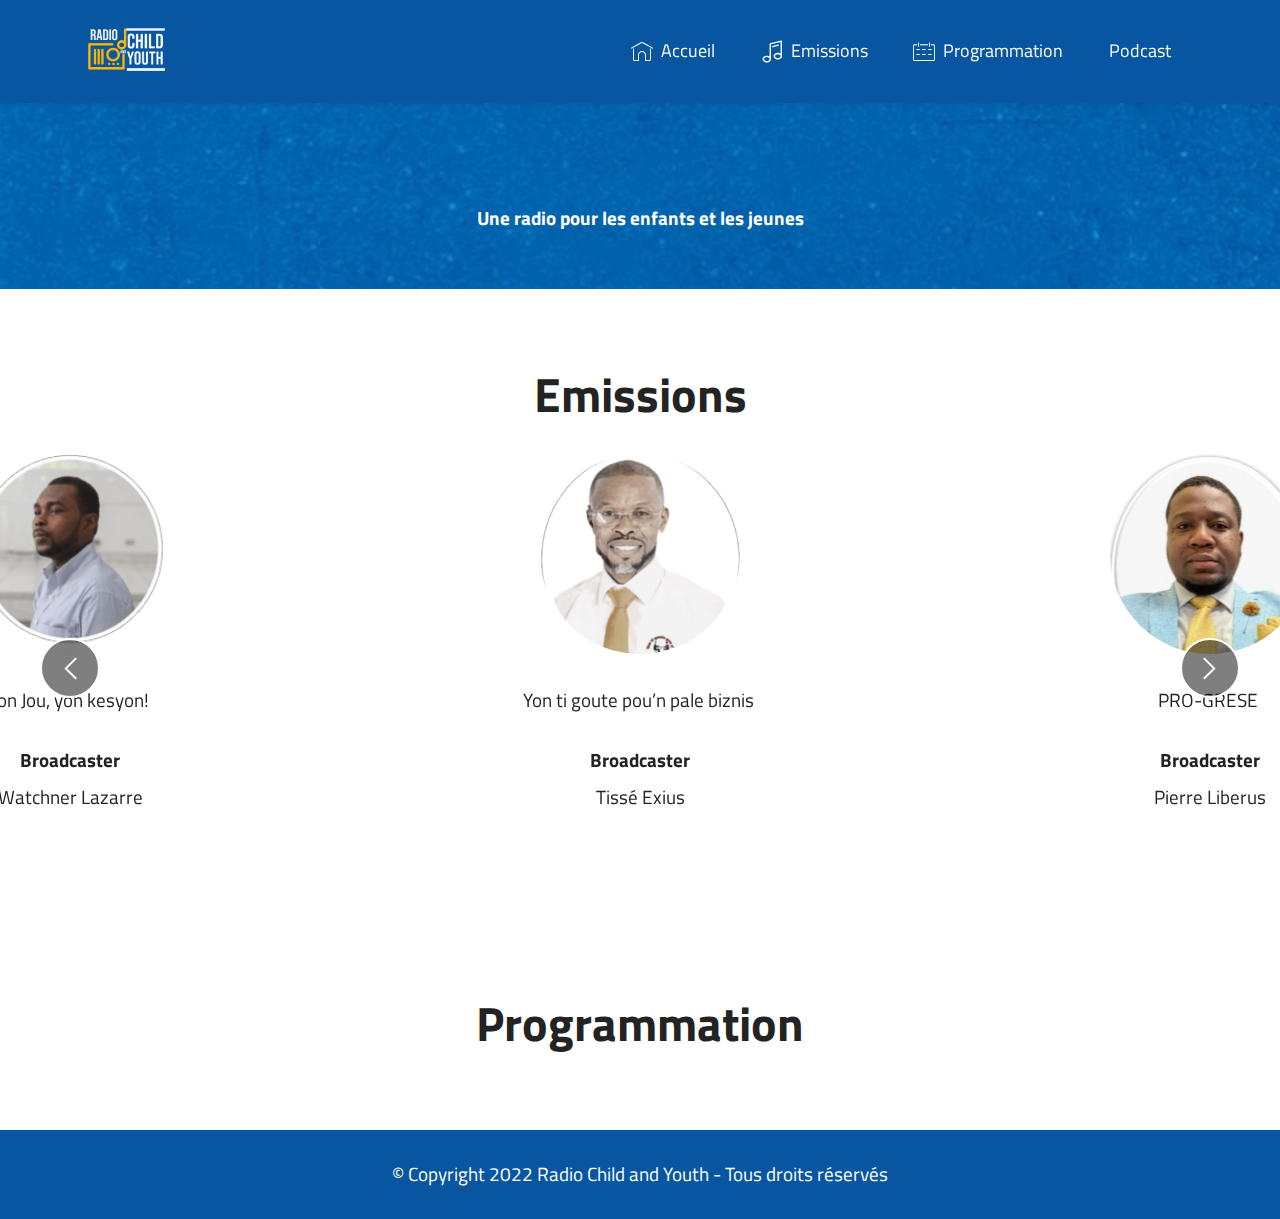
<file: index.html>
<!DOCTYPE html>
<html  >
<head>
  <script language="javascript"> 
 const apps = {
  Android: 'https://play.app.goo.gl/?link=https://play.google.com/store/apps/details?id=com.radio.m9fdab5050',
  iOS: 'https://www.apple.com/store',
};

const platform = () => {
  let userAgent = navigator.userAgent || navigator.vendor || window.opera;
  if (/windows phone/i.test(userAgent)) return 'Windows Phone';
  if (/android/i.test(userAgent)) return 'Android';
  //if (/iPad|iPhone|iPod/.test(userAgent) && !window.MSStream) return 'iOS';
  return null;
};

const redirect = () => {
  let os = platform();
  if (os in apps) {
    location.replace(apps[os]);
  } else {
    const message = document.querySelector('.message');
    message.innerText = 'Your OS is not supported';
  }
};

redirect();
</script>

  <meta charset="UTF-8">
  <meta http-equiv="X-UA-Compatible" content="IE=edge">
  <meta name="generator" content="Child and Youth">
  <meta name="twitter:card" content="summary_large_image"/>
  <meta name="twitter:image:src" content="">
  <meta property="og:image" content="">
  <meta name="twitter:title" content="Home">
  <meta name="viewport" content="width=device-width, initial-scale=1, minimum-scale=1">
  <link rel="shortcut icon" href="assets/images/child-and-youth-10-256x256.png" type="image/x-icon">
  <meta name="description" content="Une radio pour les enfants et les jeunes">
  <link rel='stylesheet' href='https://cdn.plyr.io/3.4.6/plyr.css'>
  
  
  <title>Radio Child and Youth</title>
  <link rel="stylesheet" href="assets/web/assets/mobirise-icons/mobirise-icons.css">
  <link rel="stylesheet" href="assets/web/assets/mobirise-icons-bold/mobirise-icons-bold.css">
  <link rel="stylesheet" href="assets/web/assets/mobirise-icons2/mobirise2.css">
  <link rel="stylesheet" href="assets/bootstrap/css/bootstrap.min.css">
  <link rel="stylesheet" href="assets/bootstrap/css/bootstrap-grid.min.css">
  <link rel="stylesheet" href="assets/bootstrap/css/bootstrap-reboot.min.css">
  <link rel="stylesheet" href="assets/parallax/jarallax.css">
  <link rel="stylesheet" href="assets/dropdown/css/style.css">
  <link rel="stylesheet" href="assets/socicon/css/styles.css">
  <link rel="stylesheet" href="assets/theme/css/style.css">
  <link rel="preload" href="https://fonts.googleapis.com/css?family=Titillium+Web:200,200i,300,300i,400,400i,600,600i,700,700i,900&display=swap" as="style" onload="this.onload=null;this.rel='stylesheet'">
  <noscript><link rel="stylesheet" href="https://fonts.googleapis.com/css?family=Titillium+Web:200,200i,300,300i,400,400i,600,600i,700,700i,900&display=swap"></noscript>
  <link rel="preload" as="style" href="assets/mobirise/css/mbr-additional.css"><link rel="stylesheet" href="assets/mobirise/css/mbr-additional.css" type="text/css">
  
    
  
  
</head>
<body>
  
  <section data-bs-version="5.1" class="menu menu2 cid-sFCw1qGFAI" once="menu" id="menu2-23">
    
    <nav class="navbar navbar-dropdown navbar-fixed-top navbar-expand-lg">
        <div class="container">
            <div class="navbar-brand">
                <span class="navbar-logo">
                    <a href="#top">
                        <img src="assets/images/child-and-youth-10-256x256.png" alt="Radio Child and Youth" style="height: 5.1rem;">
                    </a>
                </span>
                
            </div>
            <button class="navbar-toggler" type="button" data-toggle="collapse" data-bs-toggle="collapse" data-target="#navbarSupportedContent" data-bs-target="#navbarSupportedContent" aria-controls="navbarNavAltMarkup" aria-expanded="false" aria-label="Toggle navigation">
                <div class="hamburger">
                    <span></span>
                    <span></span>
                    <span></span>
                    <span></span>
                </div>
            </button>
            <div class="collapse navbar-collapse" id="navbarSupportedContent">
                <ul class="navbar-nav nav-dropdown nav-right" data-app-modern-menu="true"><li class="nav-item"><a class="nav-link link text-white text-primary display-4" href="#top"><span class="mbri-home mbr-iconfont mbr-iconfont-btn"></span>Accueil</a></li><li class="nav-item"><a class="nav-link link text-white text-primary display-4" href="#broadcaster"><span class="mbrib-music mbr-iconfont mbr-iconfont-btn"></span>Emissions</a></li>
                    <li class="nav-item"><a class="nav-link link text-white text-primary display-4" href="#programmation"><span class="mbri-calendar mbr-iconfont mbr-iconfont-btn"></span>Programmation</a></li>   <li class="nav-item"><a class="nav-link link text-white text-primary display-4" href="https://linktr.ee/childandyouth">Podcast</a></li></ul>
                
                
            </div>
        </div>
    </nav>
</section>

<section data-bs-version="5.1" class="features1 cid-tmndKW40tY mbr-parallax-background" id="features1-5">
    

    
    <div class="mbr-overlay" style="opacity: 0; background-color: rgb(255, 255, 255);">
    </div>
    <div class="container">
        <div class="row">
            
        </div>
        <div class="row">
            <div class="card col-12 col-md-8 col-lg-8">
                <div class="card-wrapper">
                    <div class="card-box align-center">
                      
                        <h5 class="card-title mbr-fonts-style display-7"><strong>Une radio pour les enfants et les jeunes</strong></h5>
                        <script src="https://embed.radio.co/player/ab977f9.js"></script>        
                      
                       <!-- <script src="https://embed.radio.co/player/ab977f9.js"></script> -->
                    
                    </div>
                </div>
            </div>
            
            
            
        </div>
    </div>
</section>

<section data-bs-version="5.1" class="people5 mbr-embla cid-tmndu2v6dK" id="broadcaster">

    

    
    

    <div class="position-relative text-center">
        <h3 class="mb-4 mbr-fonts-style display-2">
            <strong>Emissions</strong></h3>

        <div class="embla" data-skip-snaps="true" data-align="center" data-loop="true" data-auto-play="true" data-auto-play-interval="3" data-draggable="true">
            <div class="embla__viewport container-fluid">
                <div class="embla__container">
                    
                    <div class="embla__slide slider-image item active" style="margin-left: 0rem; margin-right: 0rem;">
                        <div class="user">
                            <div class="user_image">
                                <div class="item-wrapper position-relative">
                                    <img src="assets/images/picture2-1-323x457.png" alt="Mobirise Website Builder" data-slide-to="0" data-bs-slide-to="0">
                                </div>
                            </div>
                            <div class="user_text mb-4">
                                <p class="mbr-fonts-style display-7">Yon ti goute pou’n pale biznis&nbsp;<br></p>
                            </div>
                            <div class="user_name mbr-fonts-style mb-2 display-7">
                                <strong>Broadcaster</strong></div>
                            <div class="user_desk mbr-fonts-style display-7">Tissé Exius
<div><br></div></div>
                        </div>
                    </div>
                    <div class="embla__slide slider-image item" style="margin-left: 0rem; margin-right: 0rem;">
                        <div class="user">
                            <div class="user_image">
                                <div class="item-wrapper position-relative">
                                    <img src="assets/images/picture1-303x348.jpeg" alt="Mobirise Website Builder" data-slide-to="1" data-bs-slide-to="1">
                                </div>
                            </div>
                            <div class="user_text mb-4">
                                <p class="mbr-fonts-style display-7">PRO-GRESE&nbsp;<br></p>
                            </div>
                            <div class="user_name mbr-fonts-style mb-2 display-7">
                                <strong>Broadcaster</strong>
                            </div>
                            <div class="user_desk mbr-fonts-style display-7">Pierre Liberus
<div><br></div></div>
                        </div>
                    </div><div class="embla__slide slider-image item" style="margin-left: 0rem; margin-right: 0rem;">
                        <div class="user">
                            <div class="user_image">
                                <div class="item-wrapper position-relative">
                                    <img src="assets/images/picture3-1-289x364.png" alt="Mobirise Website Builder" data-slide-to="2" data-bs-slide-to="2">
                                </div>
                            </div>
                            <div class="user_text mb-4">
                                <p class="mbr-fonts-style display-7">An’n Pale timoun&nbsp;<br></p>
                            </div>
                            <div class="user_name mbr-fonts-style mb-2 display-7">
                                <strong>Broadcaster</strong>
                            </div>
                            <div class="user_desk mbr-fonts-style display-7"><div>Sony Lamarre Joseph
</div><div><br></div></div>
                        </div>
                    </div><div class="embla__slide slider-image item" style="margin-left: 0rem; margin-right: 0rem;">
                        <div class="user">
                            <div class="user_image">
                                <div class="item-wrapper position-relative">
                                    <img src="assets/images/picture4-277x364.jpeg" alt="Mobirise Website Builder" data-slide-to="3" data-bs-slide-to="3">
                                </div>
                            </div>
                            <div class="user_text mb-4">
                                <p class="mbr-fonts-style display-7">An’n Pale mizik&nbsp;<br></p>
                            </div>
                            <div class="user_name mbr-fonts-style mb-2 display-7">
                                <strong>Broadcaster</strong>
                            </div>
                            <div class="user_desk mbr-fonts-style display-7"><div>Ezechiel Maxi</div><div><br></div></div>
                        </div>
                    </div><div class="embla__slide slider-image item" style="margin-left: 0rem; margin-right: 0rem;">
                        <div class="user">
                            <div class="user_image">
                                <div class="item-wrapper position-relative">
                                    <img src="assets/images/picture5-262x349.jpeg" alt="Mobirise Website Builder" data-slide-to="4" data-bs-slide-to="4">
                                </div>
                            </div>
                            <div class="user_text mb-4">
                                <p class="mbr-fonts-style display-7">Agro-environnementale&nbsp;<br></p>
                            </div>
                            <div class="user_name mbr-fonts-style mb-2 display-7">
                                <strong>Broadcaster</strong>
                            </div>
                            <div class="user_desk mbr-fonts-style display-7"><div>Love Jean-gille
</div><div><br></div><div><br></div></div>
                        </div>
                    </div><div class="embla__slide slider-image item" style="margin-left: 0rem; margin-right: 0rem;">
                        <div class="user">
                            <div class="user_image">
                                <div class="item-wrapper position-relative">
                                    <img src="assets/images/picture6-1-244x321.png" alt="Mobirise Website Builder" data-slide-to="5" data-bs-slide-to="5">
                                </div>
                            </div>
                            <div class="user_text mb-4">
                                <p class="mbr-fonts-style display-7">Gren’n mo jounen an&nbsp;<br></p>
                            </div>
                            <div class="user_name mbr-fonts-style mb-2 display-7">
                                <strong>Broadcaster</strong>
                            </div>
                            <div class="user_desk mbr-fonts-style display-7"><div>Wadler Cene
</div><div><br></div><div>
</div></div>
                        </div>
                    </div><div class="embla__slide slider-image item" style="margin-left: 0rem; margin-right: 0rem;">
                        <div class="user">
                            <div class="user_image">
                                <div class="item-wrapper position-relative">
                                    <img src="assets/images/picture7-239x336.jpg" alt="Mobirise Website Builder" data-slide-to="6" data-bs-slide-to="6">
                                </div>
                            </div>
                            <div class="user_text mb-4">
                                <p class="mbr-fonts-style display-7">Angle pa’m&nbsp;<br></p>
                            </div>
                            <div class="user_name mbr-fonts-style mb-2 display-7">
                                <strong>Broadcaster</strong>
                            </div>
                            <div class="user_desk mbr-fonts-style display-7"><div>Edson Louis Jean
</div><div><br></div><div>
</div><div>
</div></div>
                        </div>
                    </div><div class="embla__slide slider-image item" style="margin-left: 0rem; margin-right: 0rem;">
                        <div class="user">
                            <div class="user_image">
                                <div class="item-wrapper position-relative">
                                    <img src="assets/images/picture8-239x314.jpg" alt="Mobirise Website Builder" data-slide-to="7" data-bs-slide-to="7">
                                </div>
                            </div>
                            <div class="user_text mb-4">
                                <p class="mbr-fonts-style display-7">Ki sa k ap fèt&nbsp;<br></p>
                            </div>
                            <div class="user_name mbr-fonts-style mb-2 display-7">
                                <strong>Broadcaster</strong>
                            </div>
                            <div class="user_desk mbr-fonts-style display-7"><div>Ralph Valery Valiere
</div><div><br></div><div>
</div><div>
</div><div>
</div></div>
                        </div>
                    </div><div class="embla__slide slider-image item" style="margin-left: 0rem; margin-right: 0rem;">
                        <div class="user">
                            <div class="user_image">
                                <div class="item-wrapper position-relative">
                                    <img src="assets/images/picture9-239x239.png" alt="Mobirise Website Builder" data-slide-to="8" data-bs-slide-to="8">
                                </div>
                            </div>
                            <div class="user_text mb-4">
                                <p class="mbr-fonts-style display-7">Konesans nan Bib la&nbsp;<br></p>
                            </div>
                            <div class="user_name mbr-fonts-style mb-2 display-7">
                                <strong>Broadcaster</strong>
                            </div>
                            <div class="user_desk mbr-fonts-style display-7"><div>David Pierre
</div><div><br></div><div><br></div><div>
</div><div>
</div><div>
</div></div>
                        </div>
                    </div><div class="embla__slide slider-image item" style="margin-left: 0rem; margin-right: 0rem;">
                        <div class="user">
                            <div class="user_image">
                                <div class="item-wrapper position-relative">
                                    <img src="assets/images/picture10-1-239x298.jpeg" alt="Mobirise Website Builder" data-slide-to="9" data-bs-slide-to="9">
                                </div>
                            </div>
                            <div class="user_text mb-4">
                                <p class="mbr-fonts-style display-7">Yon Jou, yon kesyon!&nbsp;<br></p>
                            </div>
                            <div class="user_name mbr-fonts-style mb-2 display-7">
                                <strong>Broadcaster</strong>
                            </div>
                            <div class="user_desk mbr-fonts-style display-7"><div>Jesula Mettelus Pierrin
</div><div><br></div><div>
</div><div>
</div><div>
</div></div>
                        </div>
                    </div><div class="embla__slide slider-image item" style="margin-left: 0rem; margin-right: 0rem;">
                        <div class="user">
                            <div class="user_image">
                                <div class="item-wrapper position-relative">
                                    <img src="assets/images/picture11-191x255.png" alt="Mobirise Website Builder" data-slide-to="10" data-bs-slide-to="10">
                                </div>
                            </div>
                            <div class="user_text mb-4">
                                <p class="mbr-fonts-style display-7">Yon Jou, yon kesyon!&nbsp;<br></p>
                            </div>
                            <div class="user_name mbr-fonts-style mb-2 display-7">
                                <strong>Broadcaster</strong>
                            </div>
                            <div class="user_desk mbr-fonts-style display-7"><div>Watchner Lazarre
</div><div><br></div><div><br></div><div>
</div><div>
</div><div>
</div></div>
                        </div>
                    </div>
                </div>
            </div>
            <button class="embla__button embla__button--prev">
                <span class="mobi-mbri mobi-mbri-arrow-prev mbr-iconfont" aria-hidden="true"></span>
                <span class="sr-only visually-hidden visually-hidden">Previous</span>
            </button>
            <button class="embla__button embla__button--next">
                <span class="mobi-mbri mobi-mbri-arrow-next mbr-iconfont" aria-hidden="true"></span>
                <span class="sr-only visually-hidden visually-hidden">Next</span>
            </button>
        </div>
    </div>
</section>

<section data-bs-version="5.1" class="content5 cid-tnA7JZROnw" id="programmation">
    
    <div class="container">
        <div class="row justify-content-center">
            <div class="col-md-12 col-lg-12">
                <h3 class="mbr-section-title mbr-fonts-style mb-4 display-2">
                    <strong>Programmation</strong></h3>
                
             <script src="https://embed.radio.co/embeds/schedule/es7a4e877.js"></script>
            </div>
        </div>
    </div>
</section>

<section data-bs-version="5.1" class="footer7 cid-tnA7nBSlkX" once="footers" id="footer7-21">

    

    

    <div class="container">
        <div class="media-container-row align-center mbr-white">
            <div class="col-12">
                <p class="mbr-text mb-0 mbr-fonts-style display-7">
                    © Copyright 2022 Radio Child and Youth - Tous droits réservés
                </p>
            </div>
        </div>
    </div>


</section>
 <script src="assets/bootstrap/js/bootstrap.bundle.min.js"></script>  <script src="assets/parallax/jarallax.js"></script>  <script src="assets/smoothscroll/smooth-scroll.js"></script>  <script src="assets/ytplayer/index.js"></script>  <script src="assets/smoothscroll/smooth-scroll.js"></script> <script src="assets/parallax/jarallax.js"></script><script src="assets/bootstrap/js/bootstrap.bundle.min.js"></script> <script src="assets/embla/embla.min.js"></script>  <script src="assets/embla/script.js"></script>   
  
  
</body>
</html>
</file>
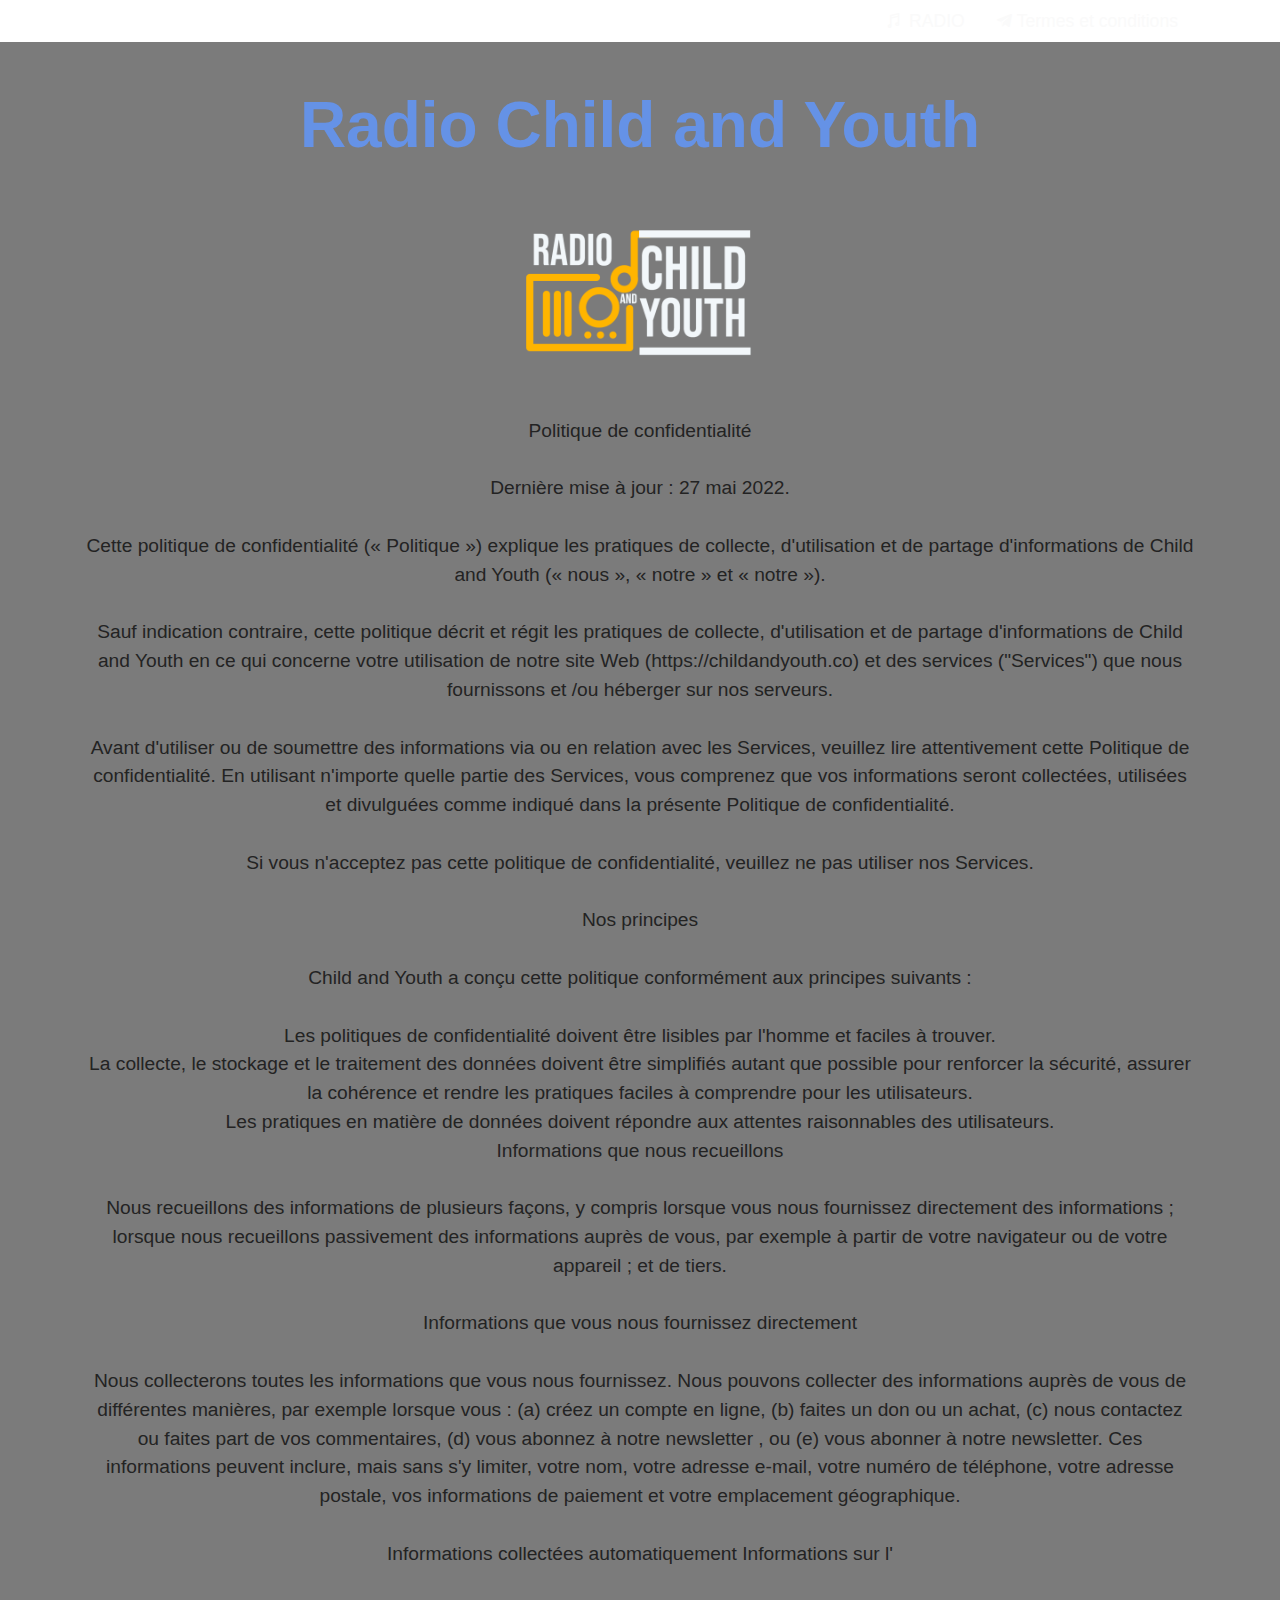
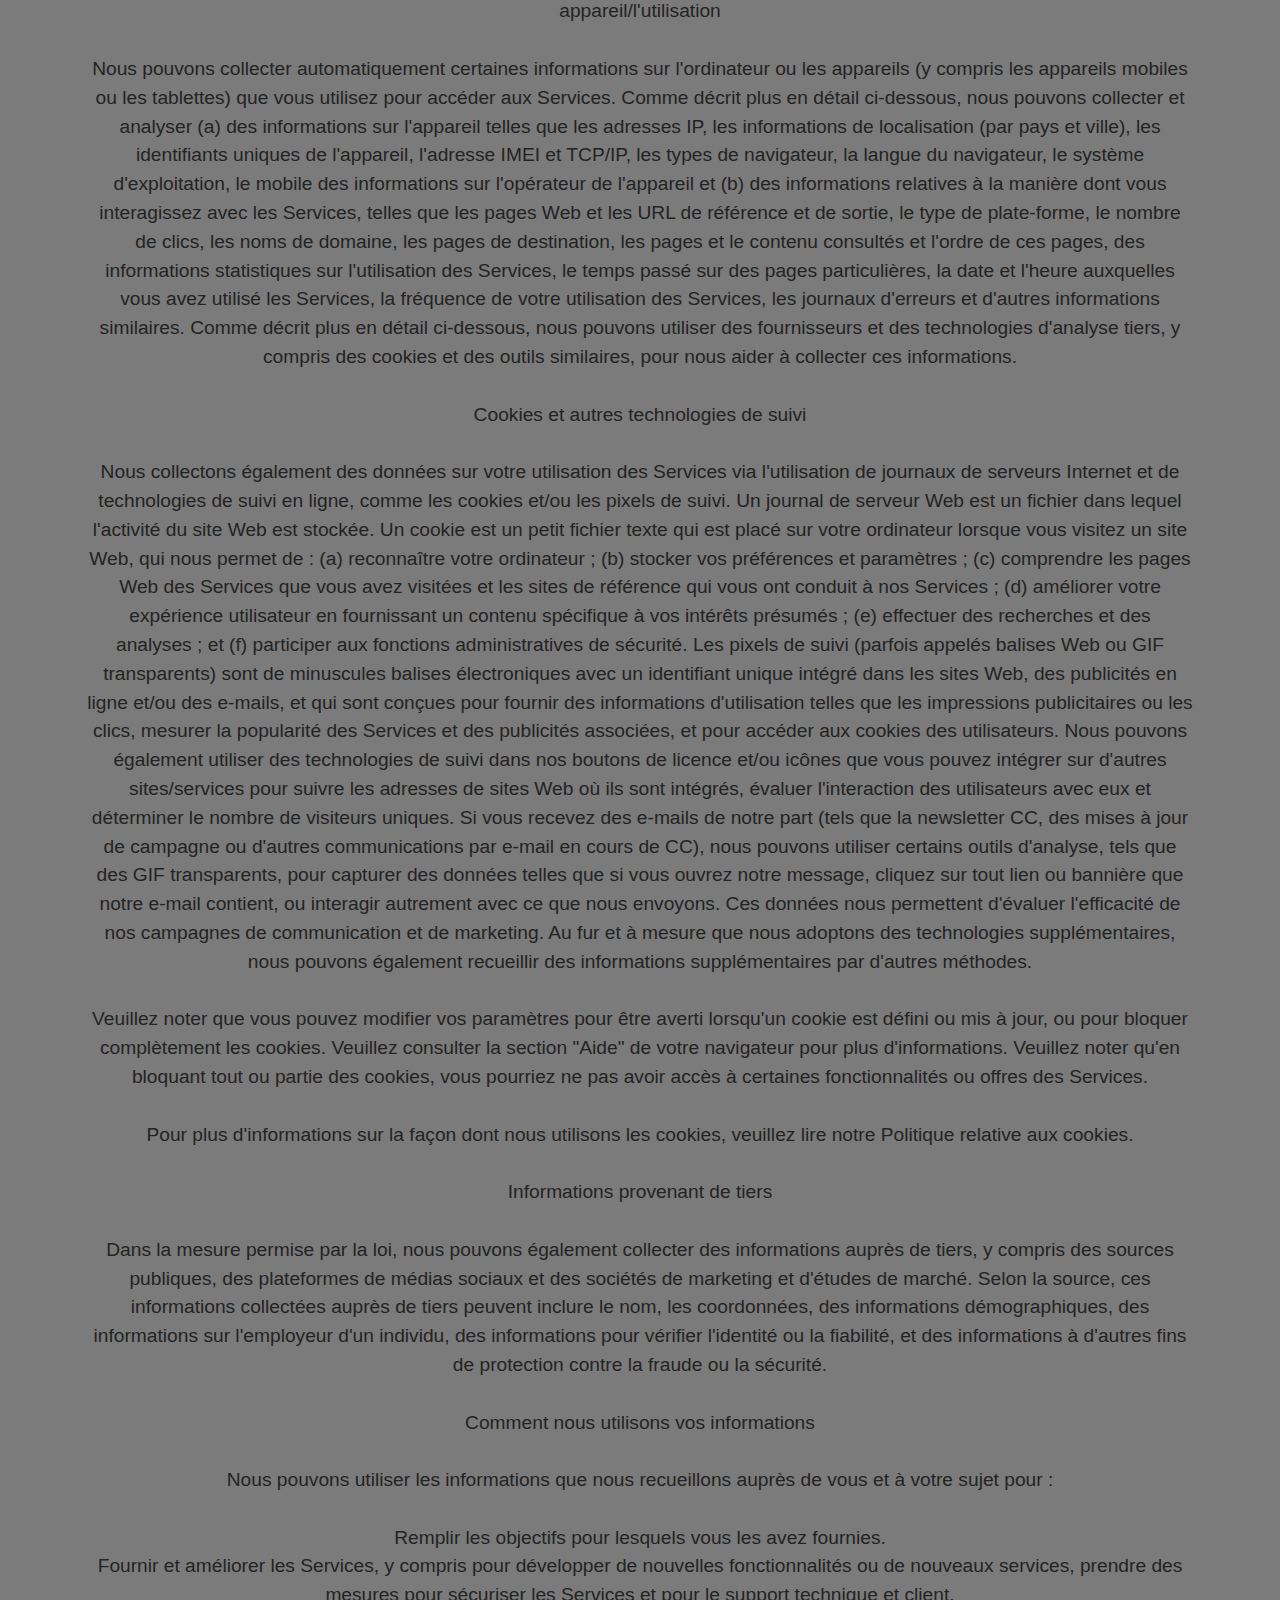
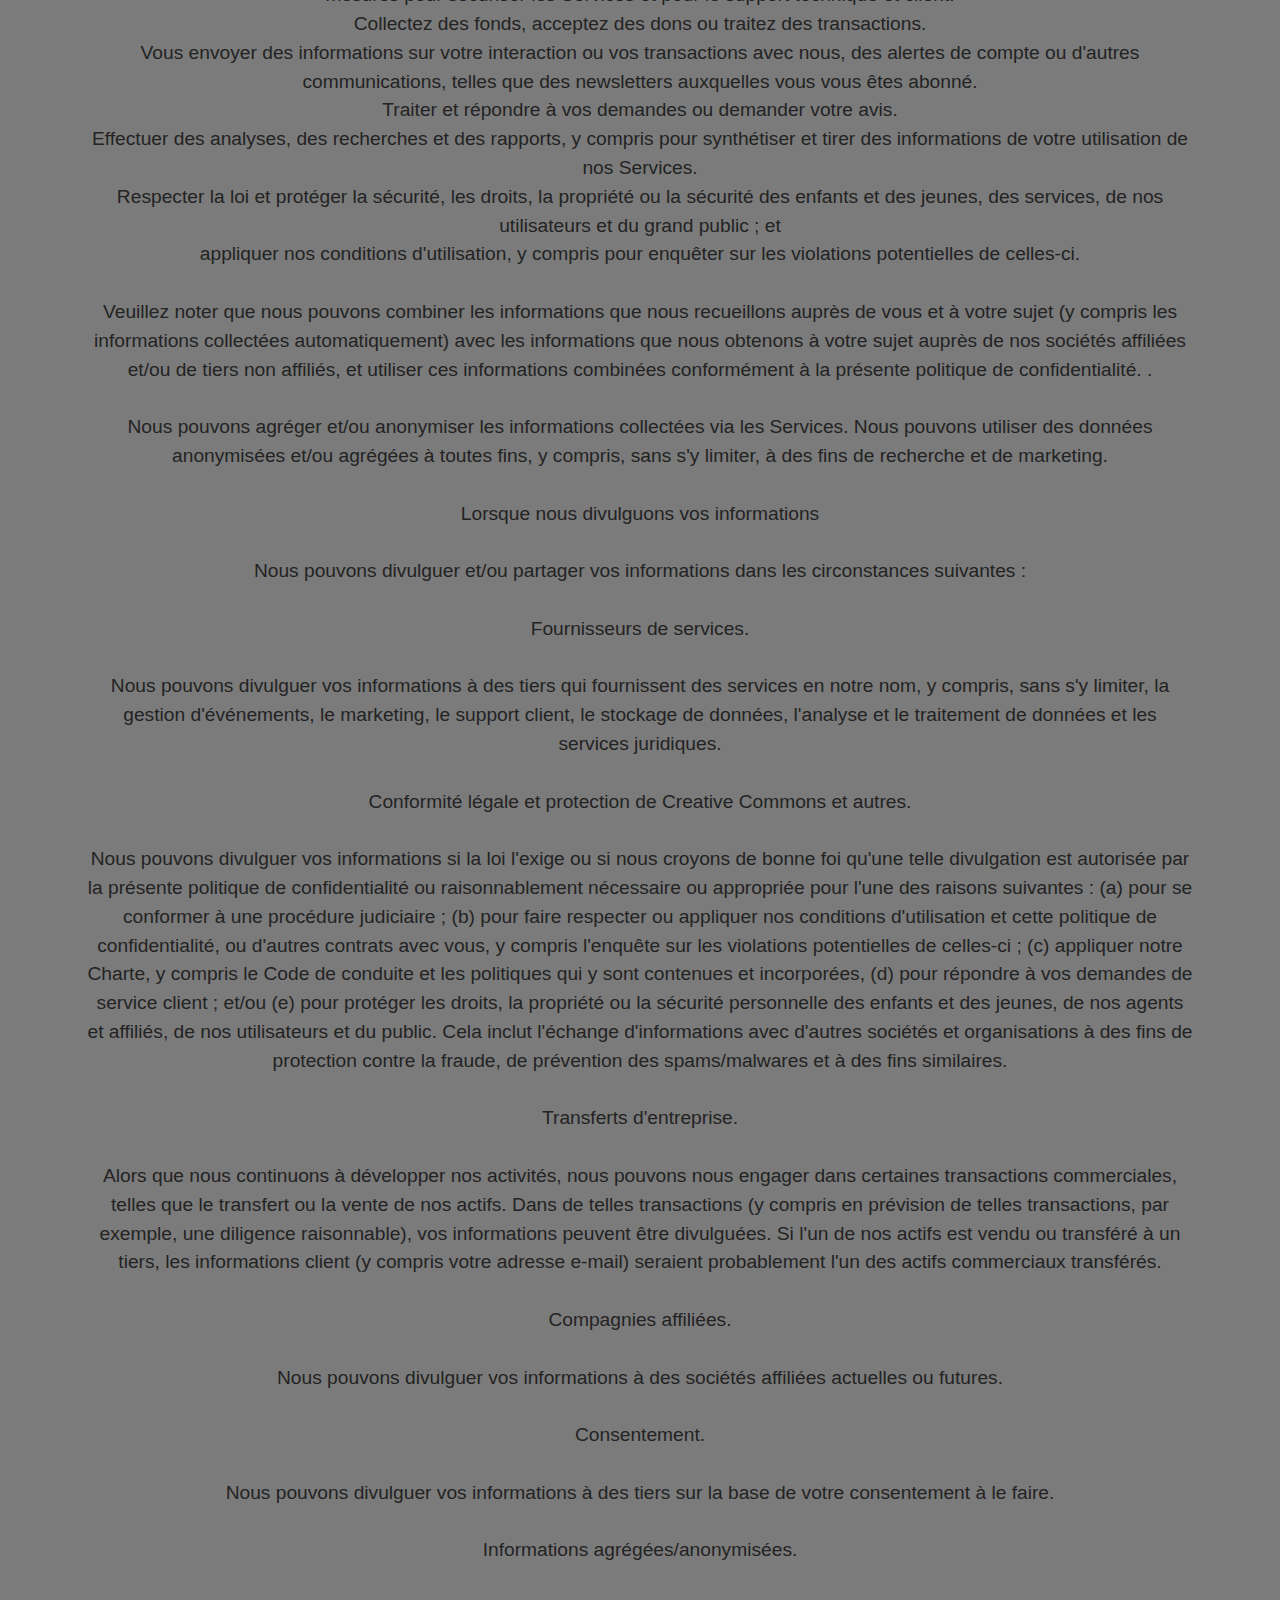
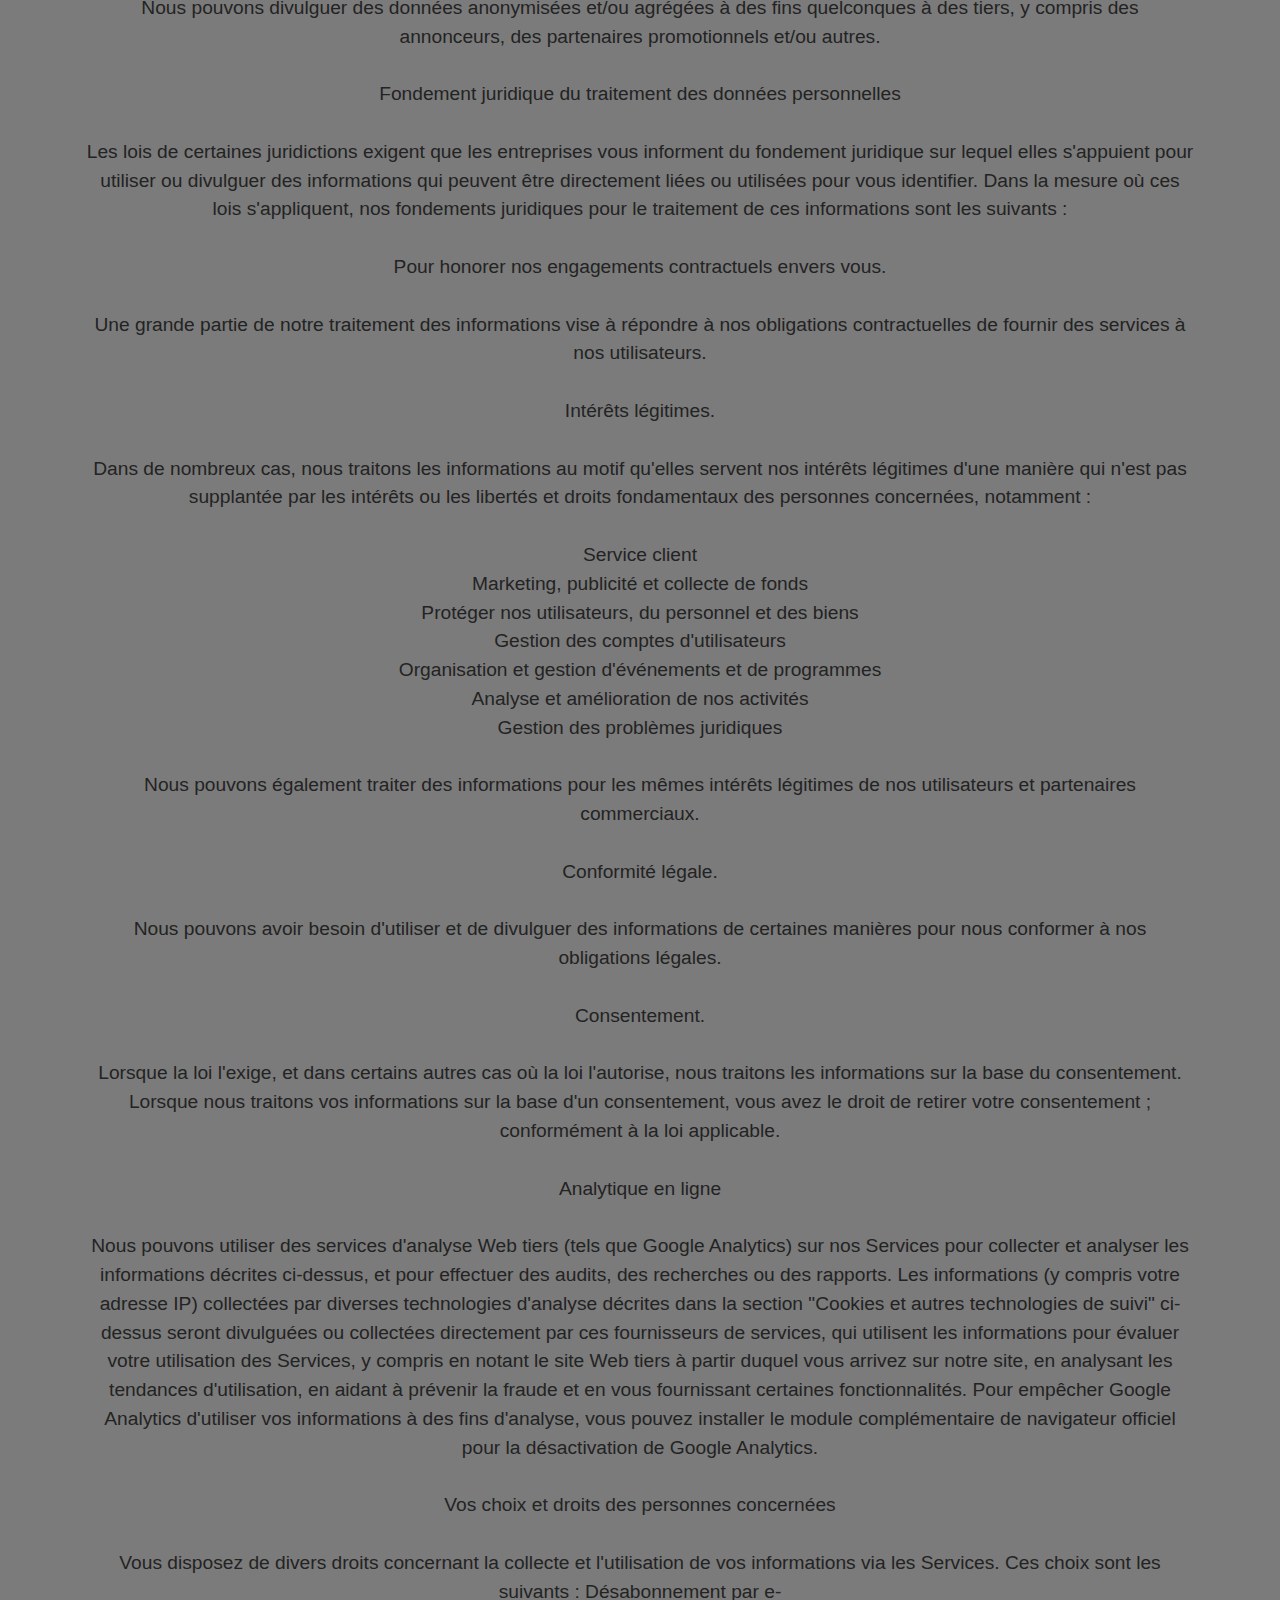
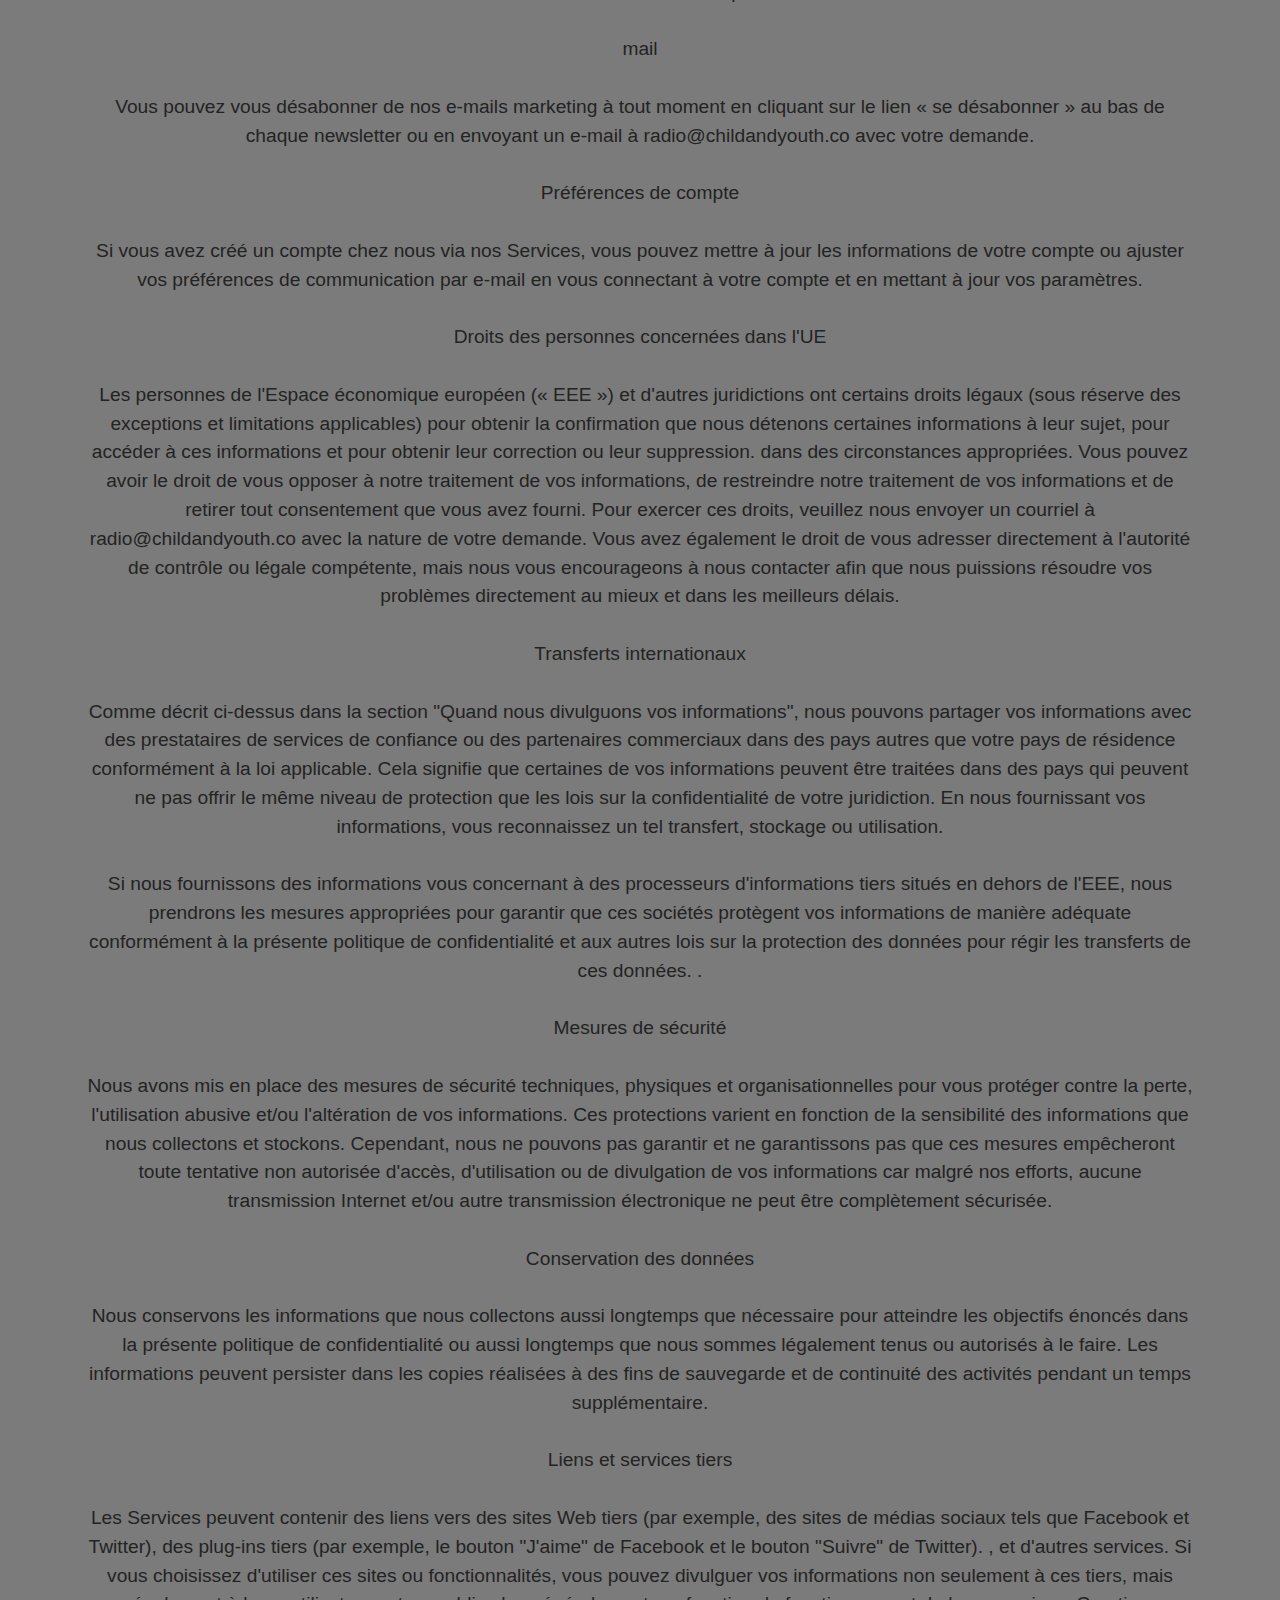
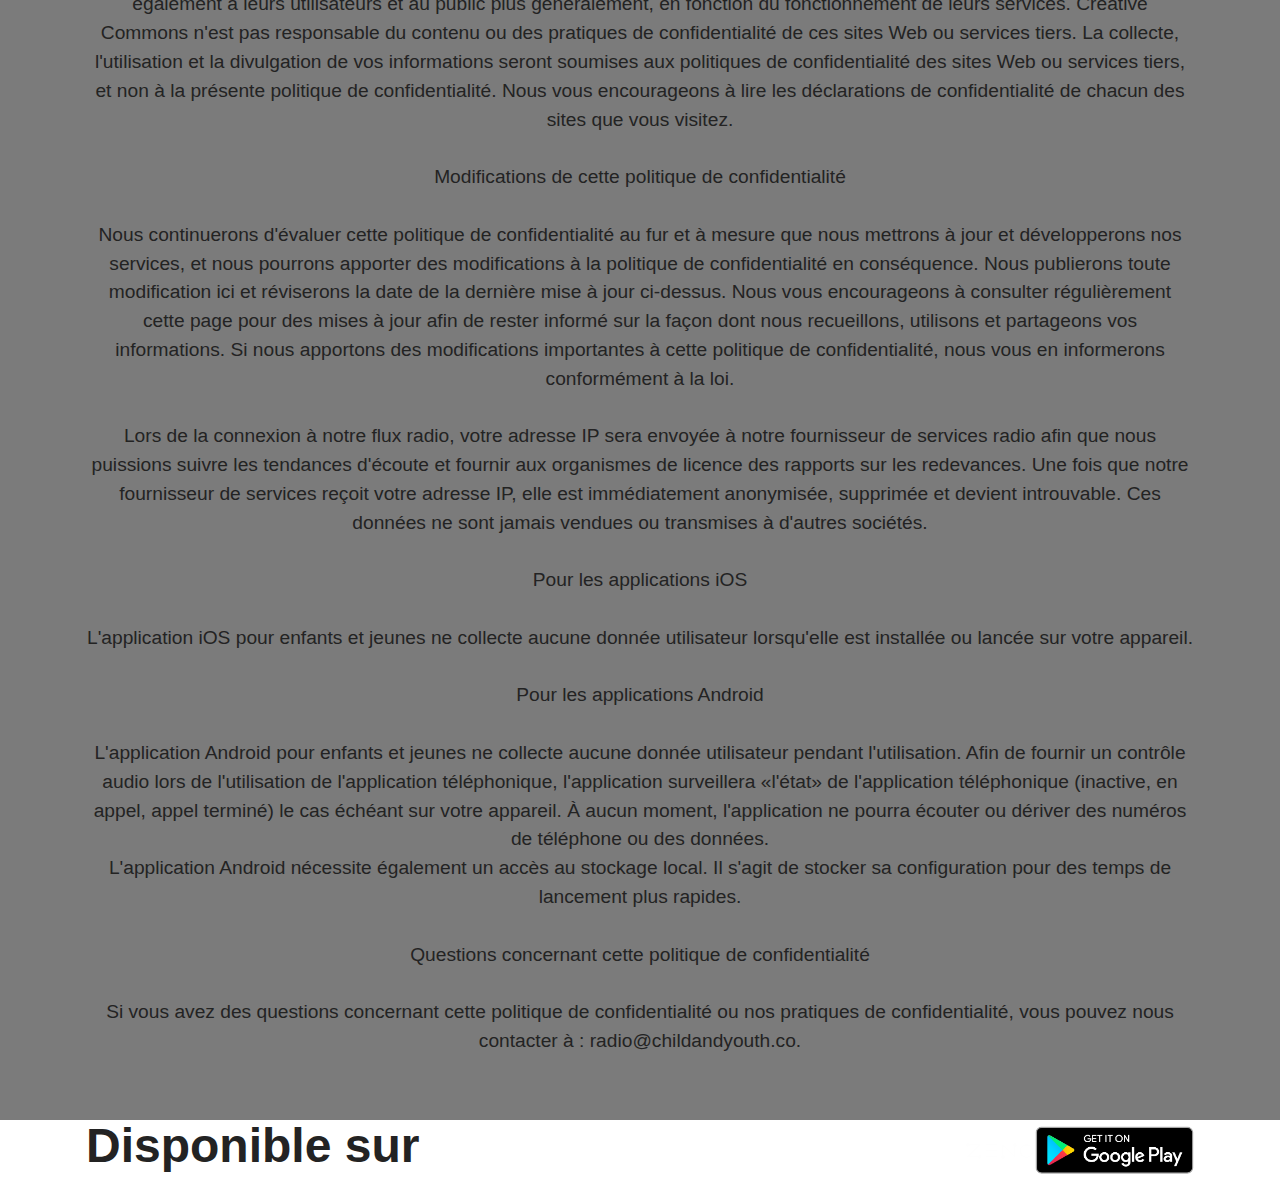
<file: privacy.html>
<!DOCTYPE html>
<html  >
<head>

  <meta charset="UTF-8">
  <meta http-equiv="X-UA-Compatible" content="IE=edge">
  <meta name="generator" content="Radio Child and Youth, Haiti">
  <meta name="twitter:card" content="summary_large_image"/>
  <meta name="twitter:image:src" content="assets/images/ico.png">
  <meta property="og:image" content="assets/images/ico.png">
  <meta name="twitter:title" content="Child and Youth FM">
  <meta name="viewport" content="width=device-width, initial-scale=1, minimum-scale=1">
  <link rel="shortcut icon" href="assets/images/ico.png" type="image/x-icon">
  <meta name="description" content="Radio Child and Youth">
  
  
  <title>Radio Child and Youth</title>
  <link rel="stylesheet" href="assets/web/assets/mobirise-icons2/mobirise2.css">
  <link rel="stylesheet" href="assets/web/assets/mobirise-icons/mobirise-icons.css">
  <link rel="stylesheet" href="assets/web/assets/mobirise-icons-bold/mobirise-icons-bold.css">
  <link rel="stylesheet" href="assets/bootstrap/css/bootstrap.min.css">
  <link rel="stylesheet" href="assets/bootstrap/css/bootstrap-grid.min.css">
  <link rel="stylesheet" href="assets/bootstrap/css/bootstrap-reboot.min.css">
  <link rel="stylesheet" href="assets/parallax/jarallax.css">
  <link rel="stylesheet" href="assets/socicon/css/styles.css">
  <link rel="stylesheet" href="assets/theme/css/style.css">
  <link rel="preload" href="https://fonts.googleapis.com/css?family=Jost:100,200,300,400,500,600,700,800,900,100i,200i,300i,400i,500i,600i,700i,800i,900i&display=swap" as="style" onload="this.onload=null;this.rel='stylesheet'">
  <noscript><link rel="stylesheet" href="https://fonts.googleapis.com/css?family=Jost:100,200,300,400,500,600,700,800,900,100i,200i,300i,400i,500i,600i,700i,800i,900i&display=swap"></noscript>
  <link rel="preload" as="style" href="assets/mobirise/css/mbr-additional.css"><link rel="stylesheet" href="assets/mobirise/css/mbr-additional.css" type="text/css">
  
  
  
  
</head>
<body>
  
   <section data-bs-version="5.1" class="contacts4 cid-t5MMuEXZIW" id="contacts4-2">

    

    

    <div class="container">
        <div class="row align-items-center justify-content-center">
            <div class="text-content col-12 col-md-6">
                 
                
                
            </div>
            <div class="icons d-flex align-items-center col-12 col-md-6 justify-content-end mt-md-0 mt-2 flex-wrap">
               <a class="nav-link link text-white display-4" href="https://childandyouth.co/"><span style="font-size: 15px" class="mobi-mbri mobi-mbri-music mbr-iconfont mbr-iconfont-btn"></span>RADIO</a>
              
             
            
              <a class="nav-link link text-white display-4" href="https://childandyouth.co/privacy"><span  style="font-size: 15px" class="mbr-iconfont-btn socicon-telegram socicon"></span> Termes et conditions</a>

              
             <!---   <a class="nav-link link text-white display-4" target="_blank" href="https://t.me/+4WgMrX3gbYA5NTVh"><span class="mbr-iconfont-btn socicon-telegram socicon"></span> Blog</a> -->
                
   
                
            </div>
        </div>
    </div>
    
</section>






<section data-bs-version="5.1" style="background: #FFF" class="header13 cid-t5MBSWk2BM mbr-fullscreen mbr-parallax-background" id="header13-0">

    

    <div class="mbr-overlay" style="opacity: 0.6; background-color: rgb(35, 35, 35);"></div>

    <div class="align-center container">
        <div class="row justify-content-end">
        


            <div class="col-12 col-lg-12"> <div ><a href="https://childandyouth.co" target="_blank"></div>
                <h1 class="mbr-section-title mbr-fonts-style mb-3 display-1"><strong>Radio Child and Youth</strong></h1> 
                 <div align="center"><img src="assets/images/logo2.png"  style="width: 15rem;"> </div></a>

               <p class="mbr-text mbr-fonts-style display-7"><font style="vertical-align: inherit;"><font style="vertical-align: inherit;">Politique de confidentialité </font></font><br><br><font style="vertical-align: inherit;"><font style="vertical-align: inherit;">Dernière mise à jour : 27 mai 2022. </font></font><br><br><font style="vertical-align: inherit;"><font style="vertical-align: inherit;">Cette politique de confidentialité («&nbsp;Politique&nbsp;») explique les pratiques de collecte, d'utilisation et de partage d'informations de Child and Youth («&nbsp;nous&nbsp;», «&nbsp;notre&nbsp;» et «&nbsp;notre&nbsp;»). </font></font><br><br><font style="vertical-align: inherit;"><font style="vertical-align: inherit;">Sauf indication contraire, cette politique décrit et régit les pratiques de collecte, d'utilisation et de partage d'informations de Child and Youth en ce qui concerne votre utilisation de notre site Web (https://childandyouth.co) et des services ("Services") que nous fournissons et /ou héberger sur nos serveurs. </font></font><br><br><font style="vertical-align: inherit;"><font style="vertical-align: inherit;">Avant d'utiliser ou de soumettre des informations via ou en relation avec les Services, veuillez lire attentivement cette Politique de confidentialité. </font><font style="vertical-align: inherit;">En utilisant n'importe quelle partie des Services, vous comprenez que vos informations seront collectées, utilisées et divulguées comme indiqué dans la présente Politique de confidentialité.</font></font><br><br><font style="vertical-align: inherit;"><font style="vertical-align: inherit;">Si vous n'acceptez pas cette politique de confidentialité, veuillez ne pas utiliser nos Services. </font></font><br><br><font style="vertical-align: inherit;"><font style="vertical-align: inherit;">Nos principes </font></font><br><br><font style="vertical-align: inherit;"><font style="vertical-align: inherit;">Child and Youth a conçu cette politique conformément aux principes suivants : </font></font><br><br><font style="vertical-align: inherit;"><font style="vertical-align: inherit;">Les politiques de confidentialité doivent être lisibles par l'homme et faciles à trouver. </font></font><br><font style="vertical-align: inherit;"><font style="vertical-align: inherit;">La collecte, le stockage et le traitement des données doivent être simplifiés autant que possible pour renforcer la sécurité, assurer la cohérence et rendre les pratiques faciles à comprendre pour les utilisateurs. </font></font><br><font style="vertical-align: inherit;"><font style="vertical-align: inherit;">Les pratiques en matière de données doivent répondre aux attentes raisonnables des utilisateurs. </font></font><br><font style="vertical-align: inherit;"><font style="vertical-align: inherit;">Informations que nous recueillons </font></font><br><br><font style="vertical-align: inherit;"><font style="vertical-align: inherit;">Nous recueillons des informations de plusieurs façons, y compris lorsque vous nous fournissez directement des informations ; </font><font style="vertical-align: inherit;">lorsque nous recueillons passivement des informations auprès de vous, par exemple à partir de votre navigateur ou de votre appareil&nbsp;; </font><font style="vertical-align: inherit;">et de tiers. </font></font><br><br><font style="vertical-align: inherit;"><font style="vertical-align: inherit;">Informations que vous nous fournissez directement</font></font><br><br><font style="vertical-align: inherit;"><font style="vertical-align: inherit;">Nous collecterons toutes les informations que vous nous fournissez. </font><font style="vertical-align: inherit;">Nous pouvons collecter des informations auprès de vous de différentes manières, par exemple lorsque vous : (a) créez un compte en ligne, (b) faites un don ou un achat, (c) nous contactez ou faites part de vos commentaires, (d) vous abonnez à notre newsletter , ou (e) vous abonner à notre newsletter. </font><font style="vertical-align: inherit;">Ces informations peuvent inclure, mais sans s'y limiter, votre nom, votre adresse e-mail, votre numéro de téléphone, votre adresse postale, vos informations de paiement et votre emplacement géographique. </font></font><br><br><font style="vertical-align: inherit;"><font style="vertical-align: inherit;">Informations collectées automatiquement Informations sur l' </font></font><br><br><font style="vertical-align: inherit;"><font style="vertical-align: inherit;">appareil/l'utilisation</font></font><br><br><font style="vertical-align: inherit;"><font style="vertical-align: inherit;">Nous pouvons collecter automatiquement certaines informations sur l'ordinateur ou les appareils (y compris les appareils mobiles ou les tablettes) que vous utilisez pour accéder aux Services. </font><font style="vertical-align: inherit;">Comme décrit plus en détail ci-dessous, nous pouvons collecter et analyser (a) des informations sur l'appareil telles que les adresses IP, les informations de localisation (par pays et ville), les identifiants uniques de l'appareil, l'adresse IMEI et TCP/IP, les types de navigateur, la langue du navigateur, le système d'exploitation, le mobile des informations sur l'opérateur de l'appareil et (b) des informations relatives à la manière dont vous interagissez avec les Services, telles que les pages Web et les URL de référence et de sortie, le type de plate-forme, le nombre de clics, les noms de domaine, les pages de destination, les pages et le contenu consultés et l'ordre de ces pages, des informations statistiques sur l'utilisation des Services, le temps passé sur des pages particulières, la date et l'heure auxquelles vous avez utilisé les Services, </font><font style="vertical-align: inherit;">la fréquence de votre utilisation des Services, les journaux d'erreurs et d'autres informations similaires. </font><font style="vertical-align: inherit;">Comme décrit plus en détail ci-dessous, nous pouvons utiliser des fournisseurs et des technologies d'analyse tiers, y compris des cookies et des outils similaires, pour nous aider à collecter ces informations.</font></font><br><br><font style="vertical-align: inherit;"><font style="vertical-align: inherit;">Cookies et autres technologies de suivi</font></font><br><br><font style="vertical-align: inherit;"><font style="vertical-align: inherit;">Nous collectons également des données sur votre utilisation des Services via l'utilisation de journaux de serveurs Internet et de technologies de suivi en ligne, comme les cookies et/ou les pixels de suivi. </font><font style="vertical-align: inherit;">Un journal de serveur Web est un fichier dans lequel l'activité du site Web est stockée. </font><font style="vertical-align: inherit;">Un cookie est un petit fichier texte qui est placé sur votre ordinateur lorsque vous visitez un site Web, qui nous permet de : (a) reconnaître votre ordinateur ; </font><font style="vertical-align: inherit;">(b) stocker vos préférences et paramètres&nbsp;; </font><font style="vertical-align: inherit;">(c) comprendre les pages Web des Services que vous avez visitées et les sites de référence qui vous ont conduit à nos Services&nbsp;; </font><font style="vertical-align: inherit;">(d) améliorer votre expérience utilisateur en fournissant un contenu spécifique à vos intérêts présumés&nbsp;; </font><font style="vertical-align: inherit;">(e) effectuer des recherches et des analyses&nbsp;; </font><font style="vertical-align: inherit;">et (f) participer aux fonctions administratives de sécurité. </font><font style="vertical-align: inherit;">Les pixels de suivi (parfois appelés balises Web ou GIF transparents) sont de minuscules balises électroniques avec un identifiant unique intégré dans les sites Web, </font><font style="vertical-align: inherit;">des publicités en ligne et/ou des e-mails, et qui sont conçues pour fournir des informations d'utilisation telles que les impressions publicitaires ou les clics, mesurer la popularité des Services et des publicités associées, et pour accéder aux cookies des utilisateurs. </font><font style="vertical-align: inherit;">Nous pouvons également utiliser des technologies de suivi dans nos boutons de licence et/ou icônes que vous pouvez intégrer sur d'autres sites/services pour suivre les adresses de sites Web où ils sont intégrés, évaluer l'interaction des utilisateurs avec eux et déterminer le nombre de visiteurs uniques. </font><font style="vertical-align: inherit;">Si vous recevez des e-mails de notre part (tels que la newsletter CC, des mises à jour de campagne ou d'autres communications par e-mail en cours de CC), nous pouvons utiliser certains outils d'analyse, tels que des GIF transparents, pour capturer des données telles que si vous ouvrez notre message, cliquez sur tout lien ou bannière que notre e-mail contient, ou interagir autrement avec ce que nous envoyons. </font><font style="vertical-align: inherit;">Ces données nous permettent d'évaluer l'efficacité de nos campagnes de communication et de marketing. </font><font style="vertical-align: inherit;">Au fur et à mesure que nous adoptons des technologies supplémentaires, nous pouvons également recueillir des informations supplémentaires par d'autres méthodes.</font></font><br><br><font style="vertical-align: inherit;"><font style="vertical-align: inherit;">Veuillez noter que vous pouvez modifier vos paramètres pour être averti lorsqu'un cookie est défini ou mis à jour, ou pour bloquer complètement les cookies. </font><font style="vertical-align: inherit;">Veuillez consulter la section "Aide" de votre navigateur pour plus d'informations. </font><font style="vertical-align: inherit;">Veuillez noter qu'en bloquant tout ou partie des cookies, vous pourriez ne pas avoir accès à certaines fonctionnalités ou offres des Services. </font></font><br><br><font style="vertical-align: inherit;"><font style="vertical-align: inherit;">Pour plus d'informations sur la façon dont nous utilisons les cookies, veuillez lire notre Politique relative aux cookies. </font></font><br><br><font style="vertical-align: inherit;"><font style="vertical-align: inherit;">Informations provenant de tiers</font></font><br><br><font style="vertical-align: inherit;"><font style="vertical-align: inherit;">Dans la mesure permise par la loi, nous pouvons également collecter des informations auprès de tiers, y compris des sources publiques, des plateformes de médias sociaux et des sociétés de marketing et d'études de marché. </font><font style="vertical-align: inherit;">Selon la source, ces informations collectées auprès de tiers peuvent inclure le nom, les coordonnées, des informations démographiques, des informations sur l'employeur d'un individu, des informations pour vérifier l'identité ou la fiabilité, et des informations à d'autres fins de protection contre la fraude ou la sécurité. </font></font><br><br><font style="vertical-align: inherit;"><font style="vertical-align: inherit;">Comment nous utilisons vos informations </font></font><br><br><font style="vertical-align: inherit;"><font style="vertical-align: inherit;">Nous pouvons utiliser les informations que nous recueillons auprès de vous et à votre sujet pour : </font></font><br><br><font style="vertical-align: inherit;"><font style="vertical-align: inherit;">Remplir les objectifs pour lesquels vous les avez fournies. </font></font><br><font style="vertical-align: inherit;"><font style="vertical-align: inherit;">Fournir et améliorer les Services, y compris pour développer de nouvelles fonctionnalités ou de nouveaux services, prendre des mesures pour sécuriser les Services et pour le support technique et client.</font></font><br><font style="vertical-align: inherit;"><font style="vertical-align: inherit;">Collectez des fonds, acceptez des dons ou traitez des transactions. </font></font><br><font style="vertical-align: inherit;"><font style="vertical-align: inherit;">Vous envoyer des informations sur votre interaction ou vos transactions avec nous, des alertes de compte ou d'autres communications, telles que des newsletters auxquelles vous vous êtes abonné. </font></font><br><font style="vertical-align: inherit;"><font style="vertical-align: inherit;">Traiter et répondre à vos demandes ou demander votre avis. </font></font><br><font style="vertical-align: inherit;"><font style="vertical-align: inherit;">Effectuer des analyses, des recherches et des rapports, y compris pour synthétiser et tirer des informations de votre utilisation de nos Services. </font></font><br><font style="vertical-align: inherit;"><font style="vertical-align: inherit;">Respecter la loi et protéger la sécurité, les droits, la propriété ou la sécurité des enfants et des jeunes, des services, de nos utilisateurs et du grand public&nbsp;; </font><font style="vertical-align: inherit;">et </font></font><br><font style="vertical-align: inherit;"><font style="vertical-align: inherit;">appliquer nos conditions d'utilisation, y compris pour enquêter sur les violations potentielles de celles-ci.</font></font><br><br><font style="vertical-align: inherit;"><font style="vertical-align: inherit;">Veuillez noter que nous pouvons combiner les informations que nous recueillons auprès de vous et à votre sujet (y compris les informations collectées automatiquement) avec les informations que nous obtenons à votre sujet auprès de nos sociétés affiliées et/ou de tiers non affiliés, et utiliser ces informations combinées conformément à la présente politique de confidentialité. . </font></font><br><br><font style="vertical-align: inherit;"><font style="vertical-align: inherit;">Nous pouvons agréger et/ou anonymiser les informations collectées via les Services. </font><font style="vertical-align: inherit;">Nous pouvons utiliser des données anonymisées et/ou agrégées à toutes fins, y compris, sans s'y limiter, à des fins de recherche et de marketing. </font></font><br><br><font style="vertical-align: inherit;"><font style="vertical-align: inherit;">Lorsque nous divulguons vos informations </font></font><br><br><font style="vertical-align: inherit;"><font style="vertical-align: inherit;">Nous pouvons divulguer et/ou partager vos informations dans les circonstances suivantes : </font></font><br><br><font style="vertical-align: inherit;"><font style="vertical-align: inherit;">Fournisseurs de services.</font></font><br><br><font style="vertical-align: inherit;"><font style="vertical-align: inherit;">Nous pouvons divulguer vos informations à des tiers qui fournissent des services en notre nom, y compris, sans s'y limiter, la gestion d'événements, le marketing, le support client, le stockage de données, l'analyse et le traitement de données et les services juridiques. </font></font><br><br><font style="vertical-align: inherit;"><font style="vertical-align: inherit;">Conformité légale et protection de Creative Commons et autres.</font></font><br><br><font style="vertical-align: inherit;"><font style="vertical-align: inherit;">Nous pouvons divulguer vos informations si la loi l'exige ou si nous croyons de bonne foi qu'une telle divulgation est autorisée par la présente politique de confidentialité ou raisonnablement nécessaire ou appropriée pour l'une des raisons suivantes&nbsp;: (a) pour se conformer à une procédure judiciaire&nbsp;; </font><font style="vertical-align: inherit;">(b) pour faire respecter ou appliquer nos conditions d'utilisation et cette politique de confidentialité, ou d'autres contrats avec vous, y compris l'enquête sur les violations potentielles de celles-ci&nbsp;; </font><font style="vertical-align: inherit;">(c) appliquer notre Charte, y compris le Code de conduite et les politiques qui y sont contenues et incorporées, (d) pour répondre à vos demandes de service client&nbsp;; </font><font style="vertical-align: inherit;">et/ou (e) pour protéger les droits, la propriété ou la sécurité personnelle des enfants et des jeunes, de nos agents et affiliés, de nos utilisateurs et du public. </font><font style="vertical-align: inherit;">Cela inclut l'échange d'informations avec d'autres sociétés et organisations à des fins de protection contre la fraude, de prévention des spams/malwares et à des fins similaires.</font></font><br><br><font style="vertical-align: inherit;"><font style="vertical-align: inherit;">Transferts d'entreprise. </font></font><br><br><font style="vertical-align: inherit;"><font style="vertical-align: inherit;">Alors que nous continuons à développer nos activités, nous pouvons nous engager dans certaines transactions commerciales, telles que le transfert ou la vente de nos actifs. </font><font style="vertical-align: inherit;">Dans de telles transactions (y compris en prévision de telles transactions, par exemple, une diligence raisonnable), vos informations peuvent être divulguées. </font><font style="vertical-align: inherit;">Si l'un de nos actifs est vendu ou transféré à un tiers, les informations client (y compris votre adresse e-mail) seraient probablement l'un des actifs commerciaux transférés. </font></font><br><br><font style="vertical-align: inherit;"><font style="vertical-align: inherit;">Compagnies affiliées. </font></font><br><br><font style="vertical-align: inherit;"><font style="vertical-align: inherit;">Nous pouvons divulguer vos informations à des sociétés affiliées actuelles ou futures. </font></font><br><br><font style="vertical-align: inherit;"><font style="vertical-align: inherit;">Consentement. </font></font><br><br><font style="vertical-align: inherit;"><font style="vertical-align: inherit;">Nous pouvons divulguer vos informations à des tiers sur la base de votre consentement à le faire. </font></font><br><br><font style="vertical-align: inherit;"><font style="vertical-align: inherit;">Informations agrégées/anonymisées.</font></font><br><br><font style="vertical-align: inherit;"><font style="vertical-align: inherit;">Nous pouvons divulguer des données anonymisées et/ou agrégées à des fins quelconques à des tiers, y compris des annonceurs, des partenaires promotionnels et/ou autres. </font></font><br><br><font style="vertical-align: inherit;"><font style="vertical-align: inherit;">Fondement juridique du traitement des données personnelles </font></font><br><br><font style="vertical-align: inherit;"><font style="vertical-align: inherit;">Les lois de certaines juridictions exigent que les entreprises vous informent du fondement juridique sur lequel elles s'appuient pour utiliser ou divulguer des informations qui peuvent être directement liées ou utilisées pour vous identifier. </font><font style="vertical-align: inherit;">Dans la mesure où ces lois s'appliquent, nos fondements juridiques pour le traitement de ces informations sont les suivants : </font></font><br><br><font style="vertical-align: inherit;"><font style="vertical-align: inherit;">Pour honorer nos engagements contractuels envers vous. </font></font><br><br><font style="vertical-align: inherit;"><font style="vertical-align: inherit;">Une grande partie de notre traitement des informations vise à répondre à nos obligations contractuelles de fournir des services à nos utilisateurs. </font></font><br><br><font style="vertical-align: inherit;"><font style="vertical-align: inherit;">Intérêts légitimes.</font></font><br><br><font style="vertical-align: inherit;"><font style="vertical-align: inherit;">Dans de nombreux cas, nous traitons les informations au motif qu'elles servent nos intérêts légitimes d'une manière qui n'est pas supplantée par les intérêts ou les libertés et droits fondamentaux des personnes concernées, notamment : </font></font><br><br><font style="vertical-align: inherit;"><font style="vertical-align: inherit;">Service client </font></font><br><font style="vertical-align: inherit;"><font style="vertical-align: inherit;">Marketing, publicité et collecte de fonds </font></font><br><font style="vertical-align: inherit;"><font style="vertical-align: inherit;">Protéger nos utilisateurs, du personnel et des biens </font></font><br><font style="vertical-align: inherit;"><font style="vertical-align: inherit;">Gestion des comptes d'utilisateurs </font></font><br><font style="vertical-align: inherit;"><font style="vertical-align: inherit;">Organisation et gestion d'événements et de programmes </font></font><br><font style="vertical-align: inherit;"><font style="vertical-align: inherit;">Analyse et amélioration de nos activités </font></font><br><font style="vertical-align: inherit;"><font style="vertical-align: inherit;">Gestion des problèmes juridiques </font></font><br><br><font style="vertical-align: inherit;"><font style="vertical-align: inherit;">Nous pouvons également traiter des informations pour les mêmes intérêts légitimes de nos utilisateurs et partenaires commerciaux. </font></font><br><br><font style="vertical-align: inherit;"><font style="vertical-align: inherit;">Conformité légale. </font></font><br><br><font style="vertical-align: inherit;"><font style="vertical-align: inherit;">Nous pouvons avoir besoin d'utiliser et de divulguer des informations de certaines manières pour nous conformer à nos obligations légales. </font></font><br><br><font style="vertical-align: inherit;"><font style="vertical-align: inherit;">Consentement.</font></font><br><br><font style="vertical-align: inherit;"><font style="vertical-align: inherit;">Lorsque la loi l'exige, et dans certains autres cas où la loi l'autorise, nous traitons les informations sur la base du consentement. </font><font style="vertical-align: inherit;">Lorsque nous traitons vos informations sur la base d'un consentement, vous avez le droit de retirer votre consentement&nbsp;; </font><font style="vertical-align: inherit;">conformément à la loi applicable. </font></font><br><br><font style="vertical-align: inherit;"><font style="vertical-align: inherit;">Analytique en ligne</font></font><br><br><font style="vertical-align: inherit;"><font style="vertical-align: inherit;">Nous pouvons utiliser des services d'analyse Web tiers (tels que Google Analytics) sur nos Services pour collecter et analyser les informations décrites ci-dessus, et pour effectuer des audits, des recherches ou des rapports. </font><font style="vertical-align: inherit;">Les informations (y compris votre adresse IP) collectées par diverses technologies d'analyse décrites dans la section "Cookies et autres technologies de suivi" ci-dessus seront divulguées ou collectées directement par ces fournisseurs de services, qui utilisent les informations pour évaluer votre utilisation des Services, y compris en notant le site Web tiers à partir duquel vous arrivez sur notre site, en analysant les tendances d'utilisation, en aidant à prévenir la fraude et en vous fournissant certaines fonctionnalités. </font><font style="vertical-align: inherit;">Pour empêcher Google Analytics d'utiliser vos informations à des fins d'analyse, vous pouvez installer le module complémentaire de navigateur officiel pour la désactivation de Google Analytics.</font></font><br><br><font style="vertical-align: inherit;"><font style="vertical-align: inherit;">Vos choix et droits des personnes concernées </font></font><br><br><font style="vertical-align: inherit;"><font style="vertical-align: inherit;">Vous disposez de divers droits concernant la collecte et l'utilisation de vos informations via les Services. </font><font style="vertical-align: inherit;">Ces choix sont les suivants : Désabonnement par e- </font></font><br><br><font style="vertical-align: inherit;"><font style="vertical-align: inherit;">mail </font></font><br><br><font style="vertical-align: inherit;"><font style="vertical-align: inherit;">Vous pouvez vous désabonner de nos e-mails marketing à tout moment en cliquant sur le lien « se désabonner » au bas de chaque newsletter ou en envoyant un e-mail à radio@childandyouth.co avec votre demande. </font></font><br><br><font style="vertical-align: inherit;"><font style="vertical-align: inherit;">Préférences de compte </font></font><br><br><font style="vertical-align: inherit;"><font style="vertical-align: inherit;">Si vous avez créé un compte chez nous via nos Services, vous pouvez mettre à jour les informations de votre compte ou ajuster vos préférences de communication par e-mail en vous connectant à votre compte et en mettant à jour vos paramètres. </font></font><br><br><font style="vertical-align: inherit;"><font style="vertical-align: inherit;">Droits des personnes concernées dans l'UE</font></font><br><br><font style="vertical-align: inherit;"><font style="vertical-align: inherit;">Les personnes de l'Espace économique européen («&nbsp;EEE&nbsp;») et d'autres juridictions ont certains droits légaux (sous réserve des exceptions et limitations applicables) pour obtenir la confirmation que nous détenons certaines informations à leur sujet, pour accéder à ces informations et pour obtenir leur correction ou leur suppression. dans des circonstances appropriées. </font><font style="vertical-align: inherit;">Vous pouvez avoir le droit de vous opposer à notre traitement de vos informations, de restreindre notre traitement de vos informations et de retirer tout consentement que vous avez fourni. </font><font style="vertical-align: inherit;">Pour exercer ces droits, veuillez nous envoyer un courriel à radio@childandyouth.co avec la nature de votre demande. </font><font style="vertical-align: inherit;">Vous avez également le droit de vous adresser directement à l'autorité de contrôle ou légale compétente, mais nous vous encourageons à nous contacter afin que nous puissions résoudre vos problèmes directement au mieux et dans les meilleurs délais. </font></font><br><br><font style="vertical-align: inherit;"><font style="vertical-align: inherit;">Transferts internationaux</font></font><br><br><font style="vertical-align: inherit;"><font style="vertical-align: inherit;">Comme décrit ci-dessus dans la section "Quand nous divulguons vos informations", nous pouvons partager vos informations avec des prestataires de services de confiance ou des partenaires commerciaux dans des pays autres que votre pays de résidence conformément à la loi applicable. </font><font style="vertical-align: inherit;">Cela signifie que certaines de vos informations peuvent être traitées dans des pays qui peuvent ne pas offrir le même niveau de protection que les lois sur la confidentialité de votre juridiction. </font><font style="vertical-align: inherit;">En nous fournissant vos informations, vous reconnaissez un tel transfert, stockage ou utilisation. </font></font><br><br><font style="vertical-align: inherit;"><font style="vertical-align: inherit;">Si nous fournissons des informations vous concernant à des processeurs d'informations tiers situés en dehors de l'EEE, nous prendrons les mesures appropriées pour garantir que ces sociétés protègent vos informations de manière adéquate conformément à la présente politique de confidentialité et aux autres lois sur la protection des données pour régir les transferts de ces données. . </font></font><br><br><font style="vertical-align: inherit;"><font style="vertical-align: inherit;">Mesures de sécurité</font></font><br><br><font style="vertical-align: inherit;"><font style="vertical-align: inherit;">Nous avons mis en place des mesures de sécurité techniques, physiques et organisationnelles pour vous protéger contre la perte, l'utilisation abusive et/ou l'altération de vos informations. </font><font style="vertical-align: inherit;">Ces protections varient en fonction de la sensibilité des informations que nous collectons et stockons. </font><font style="vertical-align: inherit;">Cependant, nous ne pouvons pas garantir et ne garantissons pas que ces mesures empêcheront toute tentative non autorisée d'accès, d'utilisation ou de divulgation de vos informations car malgré nos efforts, aucune transmission Internet et/ou autre transmission électronique ne peut être complètement sécurisée. </font></font><br><br><font style="vertical-align: inherit;"><font style="vertical-align: inherit;">Conservation des données </font></font><br><br><font style="vertical-align: inherit;"><font style="vertical-align: inherit;">Nous conservons les informations que nous collectons aussi longtemps que nécessaire pour atteindre les objectifs énoncés dans la présente politique de confidentialité ou aussi longtemps que nous sommes légalement tenus ou autorisés à le faire. </font><font style="vertical-align: inherit;">Les informations peuvent persister dans les copies réalisées à des fins de sauvegarde et de continuité des activités pendant un temps supplémentaire.</font></font><br><br><font style="vertical-align: inherit;"><font style="vertical-align: inherit;">Liens et services tiers </font></font><br><br><font style="vertical-align: inherit;"><font style="vertical-align: inherit;">Les Services peuvent contenir des liens vers des sites Web tiers (par exemple, des sites de médias sociaux tels que Facebook et Twitter), des plug-ins tiers (par exemple, le bouton "J'aime" de Facebook et le bouton "Suivre" de Twitter). , et d'autres services. </font><font style="vertical-align: inherit;">Si vous choisissez d'utiliser ces sites ou fonctionnalités, vous pouvez divulguer vos informations non seulement à ces tiers, mais également à leurs utilisateurs et au public plus généralement, en fonction du fonctionnement de leurs services. </font><font style="vertical-align: inherit;">Creative Commons n'est pas responsable du contenu ou des pratiques de confidentialité de ces sites Web ou services tiers. </font><font style="vertical-align: inherit;">La collecte, l'utilisation et la divulgation de vos informations seront soumises aux politiques de confidentialité des sites Web ou services tiers, et non à la présente politique de confidentialité. </font><font style="vertical-align: inherit;">Nous vous encourageons à lire les déclarations de confidentialité de chacun des sites que vous visitez.</font></font><br><br><font style="vertical-align: inherit;"><font style="vertical-align: inherit;">Modifications de cette politique de confidentialité </font></font><br><br><font style="vertical-align: inherit;"><font style="vertical-align: inherit;">Nous continuerons d'évaluer cette politique de confidentialité au fur et à mesure que nous mettrons à jour et développerons nos services, et nous pourrons apporter des modifications à la politique de confidentialité en conséquence. </font><font style="vertical-align: inherit;">Nous publierons toute modification ici et réviserons la date de la dernière mise à jour ci-dessus. </font><font style="vertical-align: inherit;">Nous vous encourageons à consulter régulièrement cette page pour des mises à jour afin de rester informé sur la façon dont nous recueillons, utilisons et partageons vos informations. </font><font style="vertical-align: inherit;">Si nous apportons des modifications importantes à cette politique de confidentialité, nous vous en informerons conformément à la loi.</font></font><br><br><font style="vertical-align: inherit;"><font style="vertical-align: inherit;">Lors de la connexion à notre flux radio, votre adresse IP sera envoyée à notre fournisseur de services radio afin que nous puissions suivre les tendances d'écoute et fournir aux organismes de licence des rapports sur les redevances. </font><font style="vertical-align: inherit;">Une fois que notre fournisseur de services reçoit votre adresse IP, elle est immédiatement anonymisée, supprimée et devient introuvable. </font><font style="vertical-align: inherit;">Ces données ne sont jamais vendues ou transmises à d'autres sociétés. </font></font><br> 
<br><font style="vertical-align: inherit;"><font style="vertical-align: inherit;">Pour les applications iOS </font></font><br>
<br><font style="vertical-align: inherit;"><font style="vertical-align: inherit;">L'application iOS pour enfants et jeunes ne collecte aucune donnée utilisateur lorsqu'elle est installée ou lancée sur votre appareil. </font></font><br>
<br><font style="vertical-align: inherit;"><font style="vertical-align: inherit;">Pour les applications Android</font></font><br>
<br><font style="vertical-align: inherit;"><font style="vertical-align: inherit;">L'application Android pour enfants et jeunes ne collecte aucune donnée utilisateur pendant l'utilisation. </font><font style="vertical-align: inherit;">Afin de fournir un contrôle audio lors de l'utilisation de l'application téléphonique, l'application surveillera «l'état» de l'application téléphonique (inactive, en appel, appel terminé) le cas échéant sur votre appareil. </font><font style="vertical-align: inherit;">À aucun moment, l'application ne pourra écouter ou dériver des numéros de téléphone ou des données.
</font></font><br><font style="vertical-align: inherit;"><font style="vertical-align: inherit;">L'application Android nécessite également un accès au stockage local. </font><font style="vertical-align: inherit;">Il s'agit de stocker sa configuration pour des temps de lancement plus rapides.
</font></font><br><br><font style="vertical-align: inherit;"><font style="vertical-align: inherit;">Questions concernant cette politique de confidentialité </font></font><br><br><font style="vertical-align: inherit;"><font style="vertical-align: inherit;">Si vous avez des questions concernant cette politique de confidentialité ou nos pratiques de confidentialité, vous pouvez nous contacter à : radio@childandyouth.co.</font></font></p>



     
            </div>
        </div>
    </div>
</section>

        
 <section data-bs-version="5.1" class="contacts4 cid-t6cNG13ivR" id="contacts4-3">

    

    

    <div class="container">
        <div class="row align-items-center justify-content-center">
            <div class="text-content col-12 col-md-6">
                <h2 class="mbr-section-title mbr-fonts-style display-2">
                    <strong>Disponible sur</strong></h2>
                
            </div>
            <div class="icons d-flex align-items-center col-12 col-md-6 justify-content-end mt-md-0 mt-2 flex-wrap">


                
                

              <a class="text-2xl text-white sm:mr-8 mr-4 hover:text-opacity-80" target="_blank"  href="https://play.google.com/store/apps/details?id=com.radio.m9fdab5050"><svg width="68" height="16" viewBox="0 0 68 16" xmlns="http://www.w3.org/2000/svg" aria-label="Zeno.FM"><g class="animate-fill" fill="#FEFEFE"><path d="M50.653 2.073A1.845 1.845 0 1 0 48.35 3.86v9.049L36.415.972v11.252a1.845 1.845 0 1 0 .912 0V3.175l11.936 11.936V3.86a1.845 1.845 0 0 0 1.39-1.787M13.782 11.936c-.862 0-1.583.591-1.786 1.39h-9.05L14.883 1.388H3.63a1.845 1.845 0 1 0 0 .912h9.05L.743 14.238h11.252a1.844 1.844 0 1 0 1.786-2.302M60.454 14.815a6.78 6.78 0 0 1-6.773-6.774 6.78 6.78 0 0 1 6.773-6.772 6.78 6.78 0 0 1 6.773 6.772 6.78 6.78 0 0 1-6.773 6.774m0-12.393a5.626 5.626 0 0 0-5.62 5.62 5.626 5.626 0 0 0 5.62 5.62 5.626 5.626 0 0 0 5.62-5.62 5.626 5.626 0 0 0-5.62-5.62M19.952 14.238h11.275v-.942H19.952v.942zm0-11.907h11.275v-.942H19.952v.942zm0 5.954h11.275v-.942H19.952v.942z"></path></g></svg></a>

             
                     <a href="https://play.google.com/store/apps/details?id=com.radio.m9fdab5050" target="_blank">
                  
                
                     <img style="width: 10rem;" src="assets/images/playstore.png">
                    </a>
                
                

            </div>
        </div>
    </div>
    
</section>  


<script src="assets/bootstrap/js/bootstrap.bundle.min.js"></script>  <script src="assets/parallax/jarallax.js"></script>  <script src="assets/smoothscroll/smooth-scroll.js"></script>  <script src="assets/ytplayer/index.js"></script>  
  
  
</body>
</html>
</file>
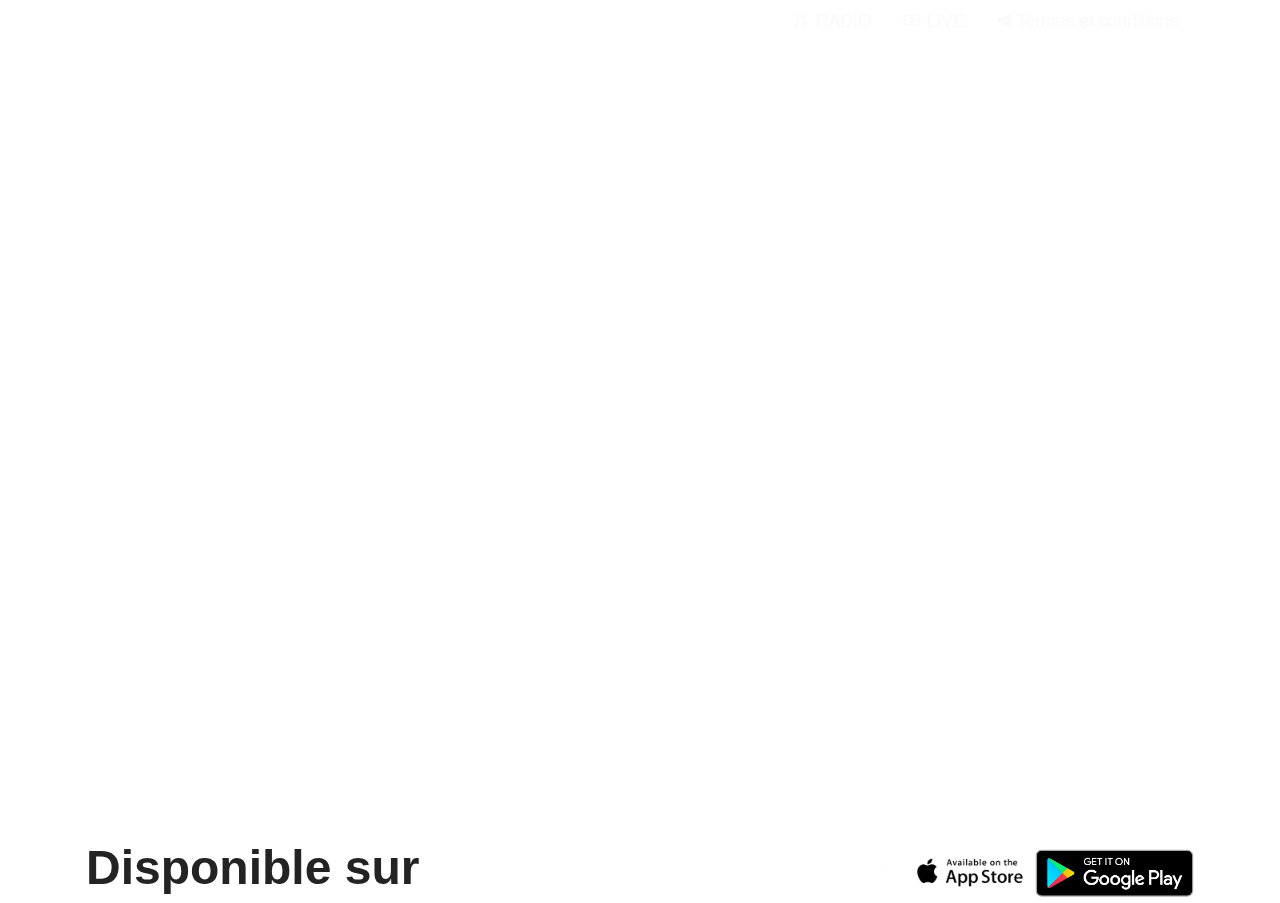
<file: tv.html>
<!DOCTYPE html>
<html  >
<head>

  <meta charset="UTF-8">
  <meta http-equiv="X-UA-Compatible" content="IE=edge">
  <meta name="generator" content="Radio Child and Youth, Haiti">
  <meta name="twitter:card" content="summary_large_image"/>
  <meta name="twitter:image:src" content="assets/images/ico.png">
  <meta property="og:image" content="assets/images/ico.png">
  <meta name="twitter:title" content="Child and Youth FM">
  <meta name="viewport" content="width=device-width, initial-scale=1, minimum-scale=1">
  <link rel="shortcut icon" href="assets/images/ico.png" type="image/x-icon">
  <meta name="description" content="Radio Child and Youth">
  
  
  <title>Radio Child and Youth</title>
  <link rel="stylesheet" href="assets/web/assets/mobirise-icons2/mobirise2.css">
  <link rel="stylesheet" href="assets/web/assets/mobirise-icons/mobirise-icons.css">
  <link rel="stylesheet" href="assets/web/assets/mobirise-icons-bold/mobirise-icons-bold.css">
  <link rel="stylesheet" href="assets/bootstrap/css/bootstrap.min.css">
  <link rel="stylesheet" href="assets/bootstrap/css/bootstrap-grid.min.css">
  <link rel="stylesheet" href="assets/bootstrap/css/bootstrap-reboot.min.css">
  <link rel="stylesheet" href="assets/parallax/jarallax.css">
  <link rel="stylesheet" href="assets/socicon/css/styles.css">
  <link rel="stylesheet" href="assets/theme/css/style.css">
  <link rel="preload" href="https://fonts.googleapis.com/css?family=Jost:100,200,300,400,500,600,700,800,900,100i,200i,300i,400i,500i,600i,700i,800i,900i&display=swap" as="style" onload="this.onload=null;this.rel='stylesheet'">
  <noscript><link rel="stylesheet" href="https://fonts.googleapis.com/css?family=Jost:100,200,300,400,500,600,700,800,900,100i,200i,300i,400i,500i,600i,700i,800i,900i&display=swap"></noscript>
  <link rel="preload" as="style" href="assets/mobirise/css/mbr-additional.css"><link rel="stylesheet" href="assets/mobirise/css/mbr-additional.css" type="text/css">
  
  
  
  
</head>
<body>
  
  
  



  
   <section data-bs-version="5.1" class="contacts4 cid-t5MMuEXZIW" id="contacts4-2">

    

    

    <div class="container">
        <div class="row align-items-center justify-content-center">
            <div class="text-content col-12 col-md-6">
                 
                
                
            </div>
            <div class="icons d-flex align-items-center col-12 col-md-6 justify-content-end mt-md-0 mt-2 flex-wrap">
                     <a class="nav-link link text-white display-4" href="https://childandyouth.co/"><span style="font-size: 15px" class="mobi-mbri mobi-mbri-music mbr-iconfont mbr-iconfont-btn"></span>RADIO</a>
              
             
              <a class="nav-link link text-white display-4" href="https://childandyouth.co/tv"><span  style="font-size: 15px" class="mbrib-video mbr-iconfont mbr-iconfont-btn"></span>LIVE</a>

              <a class="nav-link link text-white display-4" href="https://childandyouth.co/tv"><span  style="font-size: 15px" class="mbr-iconfont-btn socicon-telegram socicon"></span> Termes et conditions</a>

              
                
   
                
            </div>
        </div>
    </div>
    
</section>




<iframe width="560" height="800" src="https://www.youtube.com/embed/iOlWwWpNZB4?controls=0&rel=0&autoplay=1&hl=fr" title="YouTube video player" frameborder="0" allow="accelerometer; autoplay; clipboard-write; encrypted-media; gyroscope; picture-in-picture" allowfullscreen></iframe>











        
   <section data-bs-version="5.1" class="contacts4 cid-t6cNG13ivR" id="contacts4-3">

    

    

    <div class="container">
        <div class="row align-items-center justify-content-center">
            <div class="text-content col-12 col-md-6">
                <h2 class="mbr-section-title mbr-fonts-style display-2">
                    <strong>Disponible sur</strong></h2>
                
            </div>
            <div class="icons d-flex align-items-center col-12 col-md-6 justify-content-end mt-md-0 mt-2 flex-wrap">


                
                

              <a class="text-2xl text-white sm:mr-8 mr-4 hover:text-opacity-80" target="_blank"  href="https://zenoplay.zenomedia.com/s/ibpBFd"><svg width="68" height="16" viewBox="0 0 68 16" xmlns="http://www.w3.org/2000/svg" aria-label="Zeno.FM"><g class="animate-fill" fill="#FEFEFE"><path d="M50.653 2.073A1.845 1.845 0 1 0 48.35 3.86v9.049L36.415.972v11.252a1.845 1.845 0 1 0 .912 0V3.175l11.936 11.936V3.86a1.845 1.845 0 0 0 1.39-1.787M13.782 11.936c-.862 0-1.583.591-1.786 1.39h-9.05L14.883 1.388H3.63a1.845 1.845 0 1 0 0 .912h9.05L.743 14.238h11.252a1.844 1.844 0 1 0 1.786-2.302M60.454 14.815a6.78 6.78 0 0 1-6.773-6.774 6.78 6.78 0 0 1 6.773-6.772 6.78 6.78 0 0 1 6.773 6.772 6.78 6.78 0 0 1-6.773 6.774m0-12.393a5.626 5.626 0 0 0-5.62 5.62 5.626 5.626 0 0 0 5.62 5.62 5.626 5.626 0 0 0 5.62-5.62 5.626 5.626 0 0 0-5.62-5.62M19.952 14.238h11.275v-.942H19.952v.942zm0-11.907h11.275v-.942H19.952v.942zm0 5.954h11.275v-.942H19.952v.942z"></path></g></svg></a>




                <a href="https://zenoplay.zenomedia.com/s/ibpBFd" target="_blank">
                  
                  <img style="width: 8rem;" src="assets/images/appstore.png">

             
                 
                </a>
             
                     <a href="https://zenoplay.zenomedia.com/s/ibpBFd" target="_blank">
                  
                
                     <img style="width: 10rem;" src="assets/images/playstore.png">
                    </a>
                
                

            </div>
        </div>
    </div>
    
</section>   <script src="assets/bootstrap/js/bootstrap.bundle.min.js"></script>  <script src="assets/parallax/jarallax.js"></script>  <script src="assets/smoothscroll/smooth-scroll.js"></script>  <script src="assets/ytplayer/index.js"></script>  
  
  
</body>
</html>
</file>
<file: assets/web/assets/mobirise-icons/mobirise-icons.css>
@font-face {
  font-family: 'MobiriseIcons';
  src:  url('mobirise-icons.eot?spat4u');
  src:  url('mobirise-icons.eot?spat4u#iefix') format('embedded-opentype'),
    url('mobirise-icons.ttf?spat4u') format('truetype'),
    url('mobirise-icons.woff?spat4u') format('woff'),
    url('mobirise-icons.svg?spat4u#MobiriseIcons') format('svg');
  font-weight: normal;
  font-style: normal;
  font-display: swap;
}

[class^="mbri-"], [class*=" mbri-"] {
  /* use !important to prevent issues with browser extensions that change fonts */
  font-family: MobiriseIcons !important;
  speak: none;
  font-style: normal;
  font-weight: normal;
  font-variant: normal;
  text-transform: none;
  line-height: 1;

  /* Better Font Rendering =========== */
  -webkit-font-smoothing: antialiased;
  -moz-osx-font-smoothing: grayscale;
}

.mbri-add-submenu:before {
  content: "\e900";
}
.mbri-alert:before {
  content: "\e901";
}
.mbri-align-center:before {
  content: "\e902";
}
.mbri-align-justify:before {
  content: "\e903";
}
.mbri-align-left:before {
  content: "\e904";
}
.mbri-align-right:before {
  content: "\e905";
}
.mbri-android:before {
  content: "\e906";
}
.mbri-apple:before {
  content: "\e907";
}
.mbri-arrow-down:before {
  content: "\e908";
}
.mbri-arrow-next:before {
  content: "\e909";
}
.mbri-arrow-prev:before {
  content: "\e90a";
}
.mbri-arrow-up:before {
  content: "\e90b";
}
.mbri-bold:before {
  content: "\e90c";
}
.mbri-bookmark:before {
  content: "\e90d";
}
.mbri-bootstrap:before {
  content: "\e90e";
}
.mbri-briefcase:before {
  content: "\e90f";
}
.mbri-browse:before {
  content: "\e910";
}
.mbri-bulleted-list:before {
  content: "\e911";
}
.mbri-calendar:before {
  content: "\e912";
}
.mbri-camera:before {
  content: "\e913";
}
.mbri-cart-add:before {
  content: "\e914";
}
.mbri-cart-full:before {
  content: "\e915";
}
.mbri-cash:before {
  content: "\e916";
}
.mbri-change-style:before {
  content: "\e917";
}
.mbri-chat:before {
  content: "\e918";
}
.mbri-clock:before {
  content: "\e919";
}
.mbri-close:before {
  content: "\e91a";
}
.mbri-cloud:before {
  content: "\e91b";
}
.mbri-code:before {
  content: "\e91c";
}
.mbri-contact-form:before {
  content: "\e91d";
}
.mbri-credit-card:before {
  content: "\e91e";
}
.mbri-cursor-click:before {
  content: "\e91f";
}
.mbri-cust-feedback:before {
  content: "\e920";
}
.mbri-database:before {
  content: "\e921";
}
.mbri-delivery:before {
  content: "\e922";
}
.mbri-desktop:before {
  content: "\e923";
}
.mbri-devices:before {
  content: "\e924";
}
.mbri-down:before {
  content: "\e925";
}
.mbri-download:before {
  content: "\e989";
}
.mbri-drag-n-drop:before {
  content: "\e927";
}
.mbri-drag-n-drop2:before {
  content: "\e928";
}
.mbri-edit:before {
  content: "\e929";
}
.mbri-edit2:before {
  content: "\e92a";
}
.mbri-error:before {
  content: "\e92b";
}
.mbri-extension:before {
  content: "\e92c";
}
.mbri-features:before {
  content: "\e92d";
}
.mbri-file:before {
  content: "\e92e";
}
.mbri-flag:before {
  content: "\e92f";
}
.mbri-folder:before {
  content: "\e930";
}
.mbri-gift:before {
  content: "\e931";
}
.mbri-github:before {
  content: "\e932";
}
.mbri-globe:before {
  content: "\e933";
}
.mbri-globe-2:before {
  content: "\e934";
}
.mbri-growing-chart:before {
  content: "\e935";
}
.mbri-hearth:before {
  content: "\e936";
}
.mbri-help:before {
  content: "\e937";
}
.mbri-home:before {
  content: "\e938";
}
.mbri-hot-cup:before {
  content: "\e939";
}
.mbri-idea:before {
  content: "\e93a";
}
.mbri-image-gallery:before {
  content: "\e93b";
}
.mbri-image-slider:before {
  content: "\e93c";
}
.mbri-info:before {
  content: "\e93d";
}
.mbri-italic:before {
  content: "\e93e";
}
.mbri-key:before {
  content: "\e93f";
}
.mbri-laptop:before {
  content: "\e940";
}
.mbri-layers:before {
  content: "\e941";
}
.mbri-left-right:before {
  content: "\e942";
}
.mbri-left:before {
  content: "\e943";
}
.mbri-letter:before {
  content: "\e944";
}
.mbri-like:before {
  content: "\e945";
}
.mbri-link:before {
  content: "\e946";
}
.mbri-lock:before {
  content: "\e947";
}
.mbri-login:before {
  content: "\e948";
}
.mbri-logout:before {
  content: "\e949";
}
.mbri-magic-stick:before {
  content: "\e94a";
}
.mbri-map-pin:before {
  content: "\e94b";
}
.mbri-menu:before {
  content: "\e94c";
}
.mbri-mobile:before {
  content: "\e94d";
}
.mbri-mobile2:before {
  content: "\e94e";
}
.mbri-mobirise:before {
  content: "\e94f";
}
.mbri-more-horizontal:before {
  content: "\e950";
}
.mbri-more-vertical:before {
  content: "\e951";
}
.mbri-music:before {
  content: "\e952";
}
.mbri-new-file:before {
  content: "\e953";
}
.mbri-numbered-list:before {
  content: "\e954";
}
.mbri-opened-folder:before {
  content: "\e955";
}
.mbri-pages:before {
  content: "\e956";
}
.mbri-paper-plane:before {
  content: "\e957";
}
.mbri-paperclip:before {
  content: "\e958";
}
.mbri-photo:before {
  content: "\e959";
}
.mbri-photos:before {
  content: "\e95a";
}
.mbri-pin:before {
  content: "\e95b";
}
.mbri-play:before {
  content: "\e95c";
}
.mbri-plus:before {
  content: "\e95d";
}
.mbri-preview:before {
  content: "\e95e";
}
.mbri-print:before {
  content: "\e95f";
}
.mbri-protect:before {
  content: "\e960";
}
.mbri-question:before {
  content: "\e961";
}
.mbri-quote-left:before {
  content: "\e962";
}
.mbri-quote-right:before {
  content: "\e963";
}
.mbri-refresh:before {
  content: "\e964";
}
.mbri-responsive:before {
  content: "\e965";
}
.mbri-right:before {
  content: "\e966";
}
.mbri-rocket:before {
  content: "\e967";
}
.mbri-sad-face:before {
  content: "\e968";
}
.mbri-sale:before {
  content: "\e969";
}
.mbri-save:before {
  content: "\e96a";
}
.mbri-search:before {
  content: "\e96b";
}
.mbri-setting:before {
  content: "\e96c";
}
.mbri-setting2:before {
  content: "\e96d";
}
.mbri-setting3:before {
  content: "\e96e";
}
.mbri-share:before {
  content: "\e96f";
}
.mbri-shopping-bag:before {
  content: "\e970";
}
.mbri-shopping-basket:before {
  content: "\e971";
}
.mbri-shopping-cart:before {
  content: "\e972";
}
.mbri-sites:before {
  content: "\e973";
}
.mbri-smile-face:before {
  content: "\e974";
}
.mbri-speed:before {
  content: "\e975";
}
.mbri-star:before {
  content: "\e976";
}
.mbri-success:before {
  content: "\e977";
}
.mbri-sun:before {
  content: "\e978";
}
.mbri-sun2:before {
  content: "\e979";
}
.mbri-tablet:before {
  content: "\e97a";
}
.mbri-tablet-vertical:before {
  content: "\e97b";
}
.mbri-target:before {
  content: "\e97c";
}
.mbri-timer:before {
  content: "\e97d";
}
.mbri-to-ftp:before {
  content: "\e97e";
}
.mbri-to-local-drive:before {
  content: "\e97f";
}
.mbri-touch-swipe:before {
  content: "\e980";
}
.mbri-touch:before {
  content: "\e981";
}
.mbri-trash:before {
  content: "\e982";
}
.mbri-underline:before {
  content: "\e983";
}
.mbri-unlink:before {
  content: "\e984";
}
.mbri-unlock:before {
  content: "\e985";
}
.mbri-up-down:before {
  content: "\e986";
}
.mbri-up:before {
  content: "\e987";
}
.mbri-update:before {
  content: "\e988";
}
.mbri-upload:before {
 content: "\e926"; 
}
.mbri-user:before {
  content: "\e98a";
}
.mbri-user2:before {
  content: "\e98b";
}
.mbri-users:before {
  content: "\e98c";
}
.mbri-video:before {
  content: "\e98d";
}
.mbri-video-play:before {
  content: "\e98e";
}
.mbri-watch:before {
  content: "\e98f";
}
.mbri-website-theme:before {
  content: "\e990";
}
.mbri-wifi:before {
  content: "\e991";
}
.mbri-windows:before {
  content: "\e992";
}
.mbri-zoom-out:before {
  content: "\e993";
}
.mbri-redo:before {
  content: "\e994";
}
.mbri-undo:before {
  content: "\e995";
}
</file>
<file: assets/web/assets/mobirise-icons-bold/mobirise-icons-bold.css>
@font-face {
  font-family: 'mobirise-icons-bold';
  font-display: swap;
  src:  url('mobirise-icons-bold.eot?m1l4yr');
  src:  url('mobirise-icons-bold.eot?m1l4yr#iefix') format('embedded-opentype'),
    url('mobirise-icons-bold.ttf?m1l4yr') format('truetype'),
    url('mobirise-icons-bold.woff?m1l4yr') format('woff'),
    url('mobirise-icons-bold.svg?m1l4yr#mobirise-icons-bold') format('svg');
  font-weight: normal;
  font-style: normal;
}

[class^="mbrib-"], [class*="mbrib-"] {
  /* use !important to prevent issues with browser extensions that change fonts */
  font-family: 'mobirise-icons-bold' !important;
  speak: none;
  font-style: normal;
  font-weight: normal;
  font-variant: normal;
  text-transform: none;
  line-height: 1;

  /* Better Font Rendering =========== */
  -webkit-font-smoothing: antialiased;
  -moz-osx-font-smoothing: grayscale;
}

.mbrib-add-submenu:before {
  content: "\e900";
}
.mbrib-alert:before {
  content: "\e901";
}
.mbrib-align-center:before {
  content: "\e902";
}
.mbrib-align-justify:before {
  content: "\e903";
}
.mbrib-align-left:before {
  content: "\e904";
}
.mbrib-align-right:before {
  content: "\e905";
}
.mbrib-android:before {
  content: "\e906";
}
.mbrib-apple:before {
  content: "\e907";
}
.mbrib-arrow-down:before {
  content: "\e908";
}
.mbrib-arrow-next:before {
  content: "\e909";
}
.mbrib-arrow-prev:before {
  content: "\e90a";
}
.mbrib-arrow-up:before {
  content: "\e90b";
}
.mbrib-bold:before {
  content: "\e90c";
}
.mbrib-bookmark:before {
  content: "\e90d";
}
.mbrib-bootstrap:before {
  content: "\e90e";
}
.mbrib-briefcase:before {
  content: "\e90f";
}
.mbrib-browse:before {
  content: "\e910";
}
.mbrib-bulleted-list:before {
  content: "\e911";
}
.mbrib-calendar:before {
  content: "\e912";
}
.mbrib-camera:before {
  content: "\e913";
}
.mbrib-cart-add:before {
  content: "\e914";
}
.mbrib-cart-full:before {
  content: "\e915";
}
.mbrib-cash:before {
  content: "\e916";
}
.mbrib-change-style:before {
  content: "\e917";
}
.mbrib-chat:before {
  content: "\e918";
}
.mbrib-clock:before {
  content: "\e919";
}
.mbrib-close:before {
  content: "\e91a";
}
.mbrib-cloud:before {
  content: "\e91b";
}
.mbrib-code:before {
  content: "\e91c";
}
.mbrib-contact-form:before {
  content: "\e91d";
}
.mbrib-credit-card:before {
  content: "\e91e";
}
.mbrib-cursor-click:before {
  content: "\e91f";
}
.mbrib-cust-feedback:before {
  content: "\e920";
}
.mbrib-database:before {
  content: "\e921";
}
.mbrib-delivery:before {
  content: "\e922";
}
.mbrib-desktop:before {
  content: "\e923";
}
.mbrib-devices:before {
  content: "\e924";
}
.mbrib-down:before {
  content: "\e925";
}
.mbrib-download:before {
  content: "\e926";
}
.mbrib-drag-n-drop:before {
  content: "\e927";
}
.mbrib-drag-n-drop2:before {
  content: "\e928";
}
.mbrib-edit:before {
  content: "\e929";
}
.mbrib-edit2:before {
  content: "\e92a";
}
.mbrib-error:before {
  content: "\e92b";
}
.mbrib-extension:before {
  content: "\e92c";
}
.mbrib-features:before {
  content: "\e92d";
}
.mbrib-file:before {
  content: "\e92e";
}
.mbrib-flag:before {
  content: "\e92f";
}
.mbrib-folder:before {
  content: "\e930";
}
.mbrib-gift:before {
  content: "\e931";
}
.mbrib-github:before {
  content: "\e932";
}
.mbrib-globe-2:before {
  content: "\e933";
}
.mbrib-globe:before {
  content: "\e934";
}
.mbrib-growing-chart:before {
  content: "\e935";
}
.mbrib-hearth:before {
  content: "\e936";
}
.mbrib-help:before {
  content: "\e937";
}
.mbrib-home:before {
  content: "\e938";
}
.mbrib-hot-cup:before {
  content: "\e939";
}
.mbrib-idea:before {
  content: "\e93a";
}
.mbrib-image-gallery:before {
  content: "\e93b";
}
.mbrib-image-slider:before {
  content: "\e93c";
}
.mbrib-info:before {
  content: "\e93d";
}
.mbrib-italic:before {
  content: "\e93e";
}
.mbrib-key:before {
  content: "\e93f";
}
.mbrib-laptop:before {
  content: "\e940";
}
.mbrib-layers:before {
  content: "\e941";
}
.mbrib-left-right:before {
  content: "\e942";
}
.mbrib-left:before {
  content: "\e943";
}
.mbrib-letter:before {
  content: "\e944";
}
.mbrib-like:before {
  content: "\e945";
}
.mbrib-link:before {
  content: "\e946";
}
.mbrib-lock:before {
  content: "\e947";
}
.mbrib-login:before {
  content: "\e948";
}
.mbrib-logout:before {
  content: "\e949";
}
.mbrib-magic-stick:before {
  content: "\e94a";
}
.mbrib-map-pin:before {
  content: "\e94b";
}
.mbrib-menu:before {
  content: "\e94c";
}
.mbrib-mobile:before {
  content: "\e94d";
}
.mbrib-mobile2:before {
  content: "\e94e";
}
.mbrib-mobirise:before {
  content: "\e94f";
}
.mbrib-more-horizontal:before {
  content: "\e950";
}
.mbrib-more-vertical:before {
  content: "\e951";
}
.mbrib-music:before {
  content: "\e952";
}
.mbrib-new-file:before {
  content: "\e953";
}
.mbrib-numbered-list:before {
  content: "\e954";
}
.mbrib-opened-folder:before {
  content: "\e955";
}
.mbrib-pages:before {
  content: "\e956";
}
.mbrib-paper-plane:before {
  content: "\e957";
}
.mbrib-paperclip:before {
  content: "\e958";
}
.mbrib-photo:before {
  content: "\e959";
}
.mbrib-photos:before {
  content: "\e95a";
}
.mbrib-pin:before {
  content: "\e95b";
}
.mbrib-play:before {
  content: "\e95c";
}
.mbrib-plus:before {
  content: "\e95d";
}
.mbrib-preview:before {
  content: "\e95e";
}
.mbrib-print:before {
  content: "\e95f";
}
.mbrib-protect:before {
  content: "\e960";
}
.mbrib-question:before {
  content: "\e961";
}
.mbrib-quote-left:before {
  content: "\e962";
}
.mbrib-quote-right:before {
  content: "\e963";
}
.mbrib-redo:before {
  content: "\e964";
}
.mbrib-refresh:before {
  content: "\e965";
}
.mbrib-responsive:before {
  content: "\e966";
}
.mbrib-right:before {
  content: "\e967";
}
.mbrib-rocket:before {
  content: "\e968";
}
.mbrib-sad-face:before {
  content: "\e969";
}
.mbrib-sale:before {
  content: "\e96a";
}
.mbrib-save:before {
  content: "\e96b";
}
.mbrib-search:before {
  content: "\e96c";
}
.mbrib-setting:before {
  content: "\e96d";
}
.mbrib-setting2:before {
  content: "\e96e";
}
.mbrib-setting3:before {
  content: "\e96f";
}
.mbrib-share:before {
  content: "\e970";
}
.mbrib-shopping-bag:before {
  content: "\e971";
}
.mbrib-shopping-basket:before {
  content: "\e972";
}
.mbrib-shopping-cart:before {
  content: "\e973";
}
.mbrib-sites:before {
  content: "\e974";
}
.mbrib-smile-face:before {
  content: "\e975";
}
.mbrib-speed:before {
  content: "\e976";
}
.mbrib-star:before {
  content: "\e977";
}
.mbrib-success:before {
  content: "\e978";
}
.mbrib-sun:before {
  content: "\e979";
}
.mbrib-sun2:before {
  content: "\e97a";
}
.mbrib-tablet-vertical:before {
  content: "\e97b";
}
.mbrib-tablet:before {
  content: "\e97c";
}
.mbrib-target:before {
  content: "\e97d";
}
.mbrib-timer:before {
  content: "\e97e";
}
.mbrib-to-ftp:before {
  content: "\e97f";
}
.mbrib-to-local-drive:before {
  content: "\e980";
}
.mbrib-touch-swipe:before {
  content: "\e981";
}
.mbrib-touch:before {
  content: "\e982";
}
.mbrib-trash:before {
  content: "\e983";
}
.mbrib-underline:before {
  content: "\e984";
}
.mbrib-undo:before {
  content: "\e985";
}
.mbrib-unlink:before {
  content: "\e986";
}
.mbrib-unlock:before {
  content: "\e987";
}
.mbrib-up-down:before {
  content: "\e988";
}
.mbrib-up:before {
  content: "\e989";
}
.mbrib-update:before {
  content: "\e98a";
}
.mbrib-upload:before {
  content: "\e98b";
}
.mbrib-user:before {
  content: "\e98c";
}
.mbrib-user2:before {
  content: "\e98d";
}
.mbrib-users:before {
  content: "\e98e";
}
.mbrib-video-play:before {
  content: "\e98f";
}
.mbrib-video:before {
  content: "\e990";
}
.mbrib-watch:before {
  content: "\e991";
}
.mbrib-website-theme:before {
  content: "\e992";
}
.mbrib-wifi:before {
  content: "\e993";
}
.mbrib-windows:before {
  content: "\e994";
}
.mbrib-zoom-out:before {
  content: "\e995";
}
</file>
<file: assets/web/assets/mobirise-icons2/mobirise2.css>
@font-face {
  font-family: 'Moririse2';
  font-display: swap;
  src:  url('mobirise2.eot?f2bix4');
  src:  url('mobirise2.eot?f2bix4#iefix') format('embedded-opentype'),
    url('mobirise2.ttf?f2bix4') format('truetype'),
    url('mobirise2.woff?f2bix4') format('woff'),
    url('mobirise2.svg?f2bix4#mobirise2') format('svg');
  font-weight: normal;
  font-style: normal;
}

[class^="mobi-"], [class*=" mobi-"] {
  /* use !important to prevent issues with browser extensions that change fonts */
  font-family: 'Moririse2' !important;
  speak: none;
  font-style: normal;
  font-weight: normal;
  font-variant: normal;
  text-transform: none;
  line-height: 1;

  /* Better Font Rendering =========== */
  -webkit-font-smoothing: antialiased;
  -moz-osx-font-smoothing: grayscale;
}

.mobi-mbri-add-submenu:before {
  content: "\e900";
}
.mobi-mbri-alert:before {
  content: "\e901";
}
.mobi-mbri-align-center:before {
  content: "\e902";
}
.mobi-mbri-align-justify:before {
  content: "\e903";
}
.mobi-mbri-align-left:before {
  content: "\e904";
}
.mobi-mbri-align-right:before {
  content: "\e905";
}
.mobi-mbri-android:before {
  content: "\e906";
}
.mobi-mbri-apple:before {
  content: "\e907";
}
.mobi-mbri-arrow-down:before {
  content: "\e908";
}
.mobi-mbri-arrow-next:before {
  content: "\e909";
}
.mobi-mbri-arrow-prev:before {
  content: "\e90a";
}
.mobi-mbri-arrow-up:before {
  content: "\e90b";
}
.mobi-mbri-bold:before {
  content: "\e90c";
}
.mobi-mbri-bookmark:before {
  content: "\e90d";
}
.mobi-mbri-bootstrap:before {
  content: "\e90e";
}
.mobi-mbri-briefcase:before {
  content: "\e90f";
}
.mobi-mbri-browse:before {
  content: "\e910";
}
.mobi-mbri-bulleted-list:before {
  content: "\e911";
}
.mobi-mbri-calendar:before {
  content: "\e912";
}
.mobi-mbri-camera:before {
  content: "\e913";
}
.mobi-mbri-cart-add:before {
  content: "\e914";
}
.mobi-mbri-cart-full:before {
  content: "\e915";
}
.mobi-mbri-cash:before {
  content: "\e916";
}
.mobi-mbri-change-style:before {
  content: "\e917";
}
.mobi-mbri-chat:before {
  content: "\e918";
}
.mobi-mbri-clock:before {
  content: "\e919";
}
.mobi-mbri-close:before {
  content: "\e91a";
}
.mobi-mbri-cloud:before {
  content: "\e91b";
}
.mobi-mbri-code:before {
  content: "\e91c";
}
.mobi-mbri-contact-form:before {
  content: "\e91d";
}
.mobi-mbri-credit-card:before {
  content: "\e91e";
}
.mobi-mbri-cursor-click:before {
  content: "\e91f";
}
.mobi-mbri-cust-feedback:before {
  content: "\e920";
}
.mobi-mbri-database:before {
  content: "\e921";
}
.mobi-mbri-delivery:before {
  content: "\e922";
}
.mobi-mbri-desktop:before {
  content: "\e923";
}
.mobi-mbri-devices:before {
  content: "\e924";
}
.mobi-mbri-down:before {
  content: "\e925";
}
.mobi-mbri-download-2:before {
  content: "\e926";
}
.mobi-mbri-download:before {
  content: "\e927";
}
.mobi-mbri-drag-n-drop-2:before {
  content: "\e928";
}
.mobi-mbri-drag-n-drop:before {
  content: "\e929";
}
.mobi-mbri-edit-2:before {
  content: "\e92a";
}
.mobi-mbri-edit:before {
  content: "\e92b";
}
.mobi-mbri-error:before {
  content: "\e92c";
}
.mobi-mbri-extension:before {
  content: "\e92d";
}
.mobi-mbri-features:before {
  content: "\e92e";
}
.mobi-mbri-file:before {
  content: "\e92f";
}
.mobi-mbri-flag:before {
  content: "\e930";
}
.mobi-mbri-folder:before {
  content: "\e931";
}
.mobi-mbri-gift:before {
  content: "\e932";
}
.mobi-mbri-github:before {
  content: "\e933";
}
.mobi-mbri-globe-2:before {
  content: "\e934";
}
.mobi-mbri-globe:before {
  content: "\e935";
}
.mobi-mbri-growing-chart:before {
  content: "\e936";
}
.mobi-mbri-hearth:before {
  content: "\e937";
}
.mobi-mbri-help:before {
  content: "\e938";
}
.mobi-mbri-home:before {
  content: "\e939";
}
.mobi-mbri-hot-cup:before {
  content: "\e93a";
}
.mobi-mbri-idea:before {
  content: "\e93b";
}
.mobi-mbri-image-gallery:before {
  content: "\e93c";
}
.mobi-mbri-image-slider:before {
  content: "\e93d";
}
.mobi-mbri-info:before {
  content: "\e93e";
}
.mobi-mbri-italic:before {
  content: "\e93f";
}
.mobi-mbri-key:before {
  content: "\e940";
}
.mobi-mbri-laptop:before {
  content: "\e941";
}
.mobi-mbri-layers:before {
  content: "\e942";
}
.mobi-mbri-left-right:before {
  content: "\e943";
}
.mobi-mbri-left:before {
  content: "\e944";
}
.mobi-mbri-letter:before {
  content: "\e945";
}
.mobi-mbri-like:before {
  content: "\e946";
}
.mobi-mbri-link:before {
  content: "\e947";
}
.mobi-mbri-lock:before {
  content: "\e948";
}
.mobi-mbri-login:before {
  content: "\e949";
}
.mobi-mbri-logout:before {
  content: "\e94a";
}
.mobi-mbri-magic-stick:before {
  content: "\e94b";
}
.mobi-mbri-map-pin:before {
  content: "\e94c";
}
.mobi-mbri-menu:before {
  content: "\e94d";
}
.mobi-mbri-mobile-2:before {
  content: "\e94e";
}
.mobi-mbri-mobile-horizontal:before {
  content: "\e94f";
}
.mobi-mbri-mobile:before {
  content: "\e950";
}
.mobi-mbri-mobirise:before {
  content: "\e951";
}
.mobi-mbri-more-horizontal:before {
  content: "\e952";
}
.mobi-mbri-more-vertical:before {
  content: "\e953";
}
.mobi-mbri-music:before {
  content: "\e954";
}
.mobi-mbri-new-file:before {
  content: "\e955";
}
.mobi-mbri-numbered-list:before {
  content: "\e956";
}
.mobi-mbri-opened-folder:before {
  content: "\e957";
}
.mobi-mbri-pages:before {
  content: "\e958";
}
.mobi-mbri-paper-plane:before {
  content: "\e959";
}
.mobi-mbri-paperclip:before {
  content: "\e95a";
}
.mobi-mbri-phone:before {
  content: "\e95b";
}
.mobi-mbri-photo:before {
  content: "\e95c";
}
.mobi-mbri-photos:before {
  content: "\e95d";
}
.mobi-mbri-pin:before {
  content: "\e95e";
}
.mobi-mbri-play:before {
  content: "\e95f";
}
.mobi-mbri-plus:before {
  content: "\e960";
}
.mobi-mbri-preview:before {
  content: "\e961";
}
.mobi-mbri-print:before {
  content: "\e962";
}
.mobi-mbri-protect:before {
  content: "\e963";
}
.mobi-mbri-question:before {
  content: "\e964";
}
.mobi-mbri-quote-left:before {
  content: "\e965";
}
.mobi-mbri-quote-right:before {
  content: "\e966";
}
.mobi-mbri-redo:before {
  content: "\e967";
}
.mobi-mbri-refresh:before {
  content: "\e968";
}
.mobi-mbri-responsive-2:before {
  content: "\e969";
}
.mobi-mbri-responsive:before {
  content: "\e96a";
}
.mobi-mbri-right:before {
  content: "\e96b";
}
.mobi-mbri-rocket:before {
  content: "\e96c";
}
.mobi-mbri-sad-face:before {
  content: "\e96d";
}
.mobi-mbri-sale:before {
  content: "\e96e";
}
.mobi-mbri-save:before {
  content: "\e96f";
}
.mobi-mbri-search:before {
  content: "\e970";
}
.mobi-mbri-setting-2:before {
  content: "\e971";
}
.mobi-mbri-setting-3:before {
  content: "\e972";
}
.mobi-mbri-setting:before {
  content: "\e973";
}
.mobi-mbri-share:before {
  content: "\e974";
}
.mobi-mbri-shopping-bag:before {
  content: "\e975";
}
.mobi-mbri-shopping-basket:before {
  content: "\e976";
}
.mobi-mbri-shopping-cart:before {
  content: "\e977";
}
.mobi-mbri-sites:before {
  content: "\e978";
}
.mobi-mbri-smile-face:before {
  content: "\e979";
}
.mobi-mbri-speed:before {
  content: "\e97a";
}
.mobi-mbri-star:before {
  content: "\e97b";
}
.mobi-mbri-success:before {
  content: "\e97c";
}
.mobi-mbri-sun:before {
  content: "\e97d";
}
.mobi-mbri-sun2:before {
  content: "\e97e";
}
.mobi-mbri-tablet-vertical:before {
  content: "\e97f";
}
.mobi-mbri-tablet:before {
  content: "\e980";
}
.mobi-mbri-target:before {
  content: "\e981";
}
.mobi-mbri-timer:before {
  content: "\e982";
}
.mobi-mbri-to-ftp:before {
  content: "\e983";
}
.mobi-mbri-to-local-drive:before {
  content: "\e984";
}
.mobi-mbri-touch-swipe:before {
  content: "\e985";
}
.mobi-mbri-touch:before {
  content: "\e986";
}
.mobi-mbri-trash:before {
  content: "\e987";
}
.mobi-mbri-underline:before {
  content: "\e988";
}
.mobi-mbri-undo:before {
  content: "\e989";
}
.mobi-mbri-unlink:before {
  content: "\e98a";
}
.mobi-mbri-unlock:before {
  content: "\e98b";
}
.mobi-mbri-up-down:before {
  content: "\e98c";
}
.mobi-mbri-up:before {
  content: "\e98d";
}
.mobi-mbri-update:before {
  content: "\e98e";
}
.mobi-mbri-upload-2:before {
  content: "\e98f";
}
.mobi-mbri-upload:before {
  content: "\e990";
}
.mobi-mbri-user-2:before {
  content: "\e991";
}
.mobi-mbri-user:before {
  content: "\e992";
}
.mobi-mbri-users:before {
  content: "\e993";
}
.mobi-mbri-video-play:before {
  content: "\e994";
}
.mobi-mbri-video:before {
  content: "\e995";
}
.mobi-mbri-watch:before {
  content: "\e996";
}
.mobi-mbri-website-theme-2:before {
  content: "\e997";
}
.mobi-mbri-website-theme:before {
  content: "\e998";
}
.mobi-mbri-wifi:before {
  content: "\e999";
}
.mobi-mbri-windows:before {
  content: "\e99a";
}
.mobi-mbri-zoom-in:before {
  content: "\e99b";
}
.mobi-mbri-zoom-out:before {
  content: "\e99c";
}
</file>
<file: assets/parallax/jarallax.css>
.jarallax {
    position: relative;
    z-index: 0;
}
.jarallax > .jarallax-img {
    position: absolute;
    object-fit: cover;
    /* support for plugin https://github.com/bfred-it/object-fit-images */
    font-family: 'object-fit: cover;';
    top: 0;
    left: 0;
    width: 100%;
    height: 100%;
    z-index: -1;
}
</file>
<file: assets/dropdown/css/style.css>
.navbar-dropdown {
  left: 0;
  padding: 0;
  position: absolute;
  right: 0;
  top: 0;
  transition: all 0.45s ease;
  z-index: 1030;
  background: #282828; }
  .navbar-dropdown .navbar-logo {
    margin-right: 0.8rem;
    transition: margin 0.3s ease-in-out;
    vertical-align: middle; }
    .navbar-dropdown .navbar-logo img {
      height: 3.125rem;
      transition: all 0.3s ease-in-out; }
    .navbar-dropdown .navbar-logo.mbr-iconfont {
      font-size: 3.125rem;
      line-height: 3.125rem; }
  .navbar-dropdown .navbar-caption {
    font-weight: 700;
    white-space: normal;
    vertical-align: -4px;
    line-height: 3.125rem !important; }
    .navbar-dropdown .navbar-caption, .navbar-dropdown .navbar-caption:hover {
      color: inherit;
      text-decoration: none; }
  .navbar-dropdown .mbr-iconfont + .navbar-caption {
    vertical-align: -1px; }
  .navbar-dropdown.navbar-fixed-top {
    position: fixed; }
  .navbar-dropdown .navbar-brand span {
    vertical-align: -4px; }
  .navbar-dropdown.bg-color.transparent {
    background: none; }
  .navbar-dropdown.navbar-short .navbar-brand {
    padding: 0.625rem 0; }
    .navbar-dropdown.navbar-short .navbar-brand span {
      vertical-align: -1px; }
  .navbar-dropdown.navbar-short .navbar-caption {
    line-height: 2.375rem !important;
    vertical-align: -2px; }
  .navbar-dropdown.navbar-short .navbar-logo {
    margin-right: 0.5rem; }
    .navbar-dropdown.navbar-short .navbar-logo img {
      height: 2.375rem; }
    .navbar-dropdown.navbar-short .navbar-logo.mbr-iconfont {
      font-size: 2.375rem;
      line-height: 2.375rem; }
  .navbar-dropdown.navbar-short .mbr-table-cell {
    height: 3.625rem; }
  .navbar-dropdown .navbar-close {
    left: 0.6875rem;
    position: fixed;
    top: 0.75rem;
    z-index: 1000; }
  .navbar-dropdown .hamburger-icon {
    content: "";
    display: inline-block;
    vertical-align: middle;
    width: 16px;
    -webkit-box-shadow: 0 -6px 0 1px #282828,0 0 0 1px #282828,0 6px 0 1px #282828;
    -moz-box-shadow: 0 -6px 0 1px #282828,0 0 0 1px #282828,0 6px 0 1px #282828;
    box-shadow: 0 -6px 0 1px #282828,0 0 0 1px #282828,0 6px 0 1px #282828; }

.dropdown-menu .dropdown-toggle[data-toggle="dropdown-submenu"]::after {
  border-bottom: 0.35em solid transparent;
  border-left: 0.35em solid;
  border-right: 0;
  border-top: 0.35em solid transparent;
  margin-left: 0.3rem; }

.dropdown-menu .dropdown-item:focus {
  outline: 0; }

.nav-dropdown {
  font-size: 0.75rem;
  font-weight: 500;
  height: auto !important; }
  .nav-dropdown .nav-btn {
    padding-left: 1rem; }
  .nav-dropdown .link {
    margin: .667em 1.667em;
    font-weight: 500;
    padding: 0;
    transition: color .2s ease-in-out; }
    .nav-dropdown .link.dropdown-toggle {
      margin-right: 2.583em; }
      .nav-dropdown .link.dropdown-toggle::after {
        margin-left: .25rem;
        border-top: 0.35em solid;
        border-right: 0.35em solid transparent;
        border-left: 0.35em solid transparent;
        border-bottom: 0; }
      .nav-dropdown .link.dropdown-toggle[aria-expanded="true"] {
        margin: 0;
        padding: 0.667em 3.263em  0.667em 1.667em; }
  .nav-dropdown .link::after,
  .nav-dropdown .dropdown-item::after {
    color: inherit; }
  .nav-dropdown .btn {
    font-size: 0.75rem;
    font-weight: 700;
    letter-spacing: 0;
    margin-bottom: 0;
    padding-left: 1.25rem;
    padding-right: 1.25rem; }
  .nav-dropdown .dropdown-menu {
    border-radius: 0;
    border: 0;
    left: 0;
    margin: 0;
    padding-bottom: 1.25rem;
    padding-top: 1.25rem;
    position: relative; }
  .nav-dropdown .dropdown-submenu {
    margin-left: 0.125rem;
    top: 0; }
  .nav-dropdown .dropdown-item {
    font-weight: 500;
    line-height: 2;
    padding: 0.3846em 4.615em 0.3846em 1.5385em;
    position: relative;
    transition: color .2s ease-in-out, background-color .2s ease-in-out; }
    .nav-dropdown .dropdown-item::after {
      margin-top: -0.3077em;
      position: absolute;
      right: 1.1538em;
      top: 50%; }
    .nav-dropdown .dropdown-item:focus, .nav-dropdown .dropdown-item:hover {
      background: none; }

@media (max-width: 767px) {
  .nav-dropdown.navbar-toggleable-sm {
    bottom: 0;
    display: none;
    left: 0;
    overflow-x: hidden;
    position: fixed;
    top: 0;
    transform: translateX(-100%);
    -ms-transform: translateX(-100%);
    -webkit-transform: translateX(-100%);
    width: 18.75rem;
    z-index: 999; } }
.nav-dropdown.navbar-toggleable-xl {
  bottom: 0;
  display: none;
  left: 0;
  overflow-x: hidden;
  position: fixed;
  top: 0;
  transform: translateX(-100%);
  -ms-transform: translateX(-100%);
  -webkit-transform: translateX(-100%);
  width: 18.75rem;
  z-index: 999; }

.nav-dropdown-sm {
  display: block !important;
  overflow-x: hidden;
  overflow: auto;
  padding-top: 3.875rem; }
  .nav-dropdown-sm::after {
    content: "";
    display: block;
    height: 3rem;
    width: 100%; }
  .nav-dropdown-sm.collapse.in ~ .navbar-close {
    display: block !important; }
  .nav-dropdown-sm.collapsing, .nav-dropdown-sm.collapse.in {
    transform: translateX(0);
    -ms-transform: translateX(0);
    -webkit-transform: translateX(0);
    transition: all 0.25s ease-out;
    -webkit-transition: all 0.25s ease-out;
    background: #282828; }
  .nav-dropdown-sm.collapsing[aria-expanded="false"] {
    transform: translateX(-100%);
    -ms-transform: translateX(-100%);
    -webkit-transform: translateX(-100%); }
  .nav-dropdown-sm .nav-item {
    display: block;
    margin-left: 0 !important;
    padding-left: 0; }
  .nav-dropdown-sm .link,
  .nav-dropdown-sm .dropdown-item {
    border-top: 1px dotted rgba(255, 255, 255, 0.1);
    font-size: 0.8125rem;
    line-height: 1.6;
    margin: 0 !important;
    padding: 0.875rem 2.4rem 0.875rem 1.5625rem !important;
    position: relative;
    white-space: normal; }
    .nav-dropdown-sm .link:focus, .nav-dropdown-sm .link:hover,
    .nav-dropdown-sm .dropdown-item:focus,
    .nav-dropdown-sm .dropdown-item:hover {
      background: rgba(0, 0, 0, 0.2) !important;
      color: #c0a375; }
  .nav-dropdown-sm .nav-btn {
    position: relative;
    padding: 1.5625rem 1.5625rem 0 1.5625rem; }
    .nav-dropdown-sm .nav-btn::before {
      border-top: 1px dotted rgba(255, 255, 255, 0.1);
      content: "";
      left: 0;
      position: absolute;
      top: 0;
      width: 100%; }
    .nav-dropdown-sm .nav-btn + .nav-btn {
      padding-top: 0.625rem; }
      .nav-dropdown-sm .nav-btn + .nav-btn::before {
        display: none; }
  .nav-dropdown-sm .btn {
    padding: 0.625rem 0; }
  .nav-dropdown-sm .dropdown-toggle[data-toggle="dropdown-submenu"]::after {
    margin-left: .25rem;
    border-top: 0.35em solid;
    border-right: 0.35em solid transparent;
    border-left: 0.35em solid transparent;
    border-bottom: 0; }
  .nav-dropdown-sm .dropdown-toggle[data-toggle="dropdown-submenu"][aria-expanded="true"]::after {
    border-top: 0;
    border-right: 0.35em solid transparent;
    border-left: 0.35em solid transparent;
    border-bottom: 0.35em solid; }
  .nav-dropdown-sm .dropdown-menu {
    margin: 0;
    padding: 0;
    position: relative;
    top: 0;
    left: 0;
    width: 100%;
    border: 0;
    float: none;
    border-radius: 0;
    background: none; }
  .nav-dropdown-sm .dropdown-submenu {
    left: 100%;
    margin-left: 0.125rem;
    margin-top: -1.25rem;
    top: 0; }

.navbar-toggleable-sm .nav-dropdown .dropdown-menu {
  position: absolute; }

.navbar-toggleable-sm .nav-dropdown .dropdown-submenu {
  left: 100%;
  margin-left: 0.125rem;
  margin-top: -1.25rem;
  top: 0; }

.navbar-toggleable-sm.opened .nav-dropdown .dropdown-menu {
  position: relative; }

.navbar-toggleable-sm.opened .nav-dropdown .dropdown-submenu {
  left: 0;
  margin-left: 00rem;
  margin-top: 0rem;
  top: 0; }

.is-builder .nav-dropdown.collapsing {
  transition: none !important; }
</file>
<file: assets/socicon/css/styles.css>
@charset "UTF-8";

@font-face {
  font-family: 'Socicon';
  src:  url('../fonts/socicon.eot');
  src:  url('../fonts/socicon.eot?#iefix') format('embedded-opentype'),
    url('../fonts/socicon.woff2') format('woff2'),
    url('../fonts/socicon.ttf') format('truetype'),
    url('../fonts/socicon.woff') format('woff'),
    url('../fonts/socicon.svg#socicon') format('svg');
  font-weight: normal;
  font-style: normal;
  font-display: swap;
}

[data-icon]:before {
  font-family: "socicon" !important;
  content: attr(data-icon);
  font-style: normal !important;
  font-weight: normal !important;
  font-variant: normal !important;
  text-transform: none !important;
  speak: none;
  line-height: 1;
  -webkit-font-smoothing: antialiased;
  -moz-osx-font-smoothing: grayscale;
}

[class^="socicon-"], [class*=" socicon-"] {
  /* use !important to prevent issues with browser extensions that change fonts */
  font-family: 'Socicon' !important;
  speak: none;
  font-style: normal;
  font-weight: normal;
  font-variant: normal;
  text-transform: none;
  line-height: 1;

  /* Better Font Rendering =========== */
  -webkit-font-smoothing: antialiased;
  -moz-osx-font-smoothing: grayscale;
}

.socicon-eitaa:before {
  content: "\e97c";
}
.socicon-soroush:before {
  content: "\e97d";
}
.socicon-bale:before {
  content: "\e97e";
}
.socicon-zazzle:before {
  content: "\e97b";
}
.socicon-society6:before {
  content: "\e97a";
}
.socicon-redbubble:before {
  content: "\e979";
}
.socicon-avvo:before {
  content: "\e978";
}
.socicon-stitcher:before {
  content: "\e977";
}
.socicon-googlehangouts:before {
  content: "\e974";
}
.socicon-dlive:before {
  content: "\e975";
}
.socicon-vsco:before {
  content: "\e976";
}
.socicon-flipboard:before {
  content: "\e973";
}
.socicon-ubuntu:before {
  content: "\e958";
}
.socicon-artstation:before {
  content: "\e959";
}
.socicon-invision:before {
  content: "\e95a";
}
.socicon-torial:before {
  content: "\e95b";
}
.socicon-collectorz:before {
  content: "\e95c";
}
.socicon-seenthis:before {
  content: "\e95d";
}
.socicon-googleplaymusic:before {
  content: "\e95e";
}
.socicon-debian:before {
  content: "\e95f";
}
.socicon-filmfreeway:before {
  content: "\e960";
}
.socicon-gnome:before {
  content: "\e961";
}
.socicon-itchio:before {
  content: "\e962";
}
.socicon-jamendo:before {
  content: "\e963";
}
.socicon-mix:before {
  content: "\e964";
}
.socicon-sharepoint:before {
  content: "\e965";
}
.socicon-tinder:before {
  content: "\e966";
}
.socicon-windguru:before {
  content: "\e967";
}
.socicon-cdbaby:before {
  content: "\e968";
}
.socicon-elementaryos:before {
  content: "\e969";
}
.socicon-stage32:before {
  content: "\e96a";
}
.socicon-tiktok:before {
  content: "\e96b";
}
.socicon-gitter:before {
  content: "\e96c";
}
.socicon-letterboxd:before {
  content: "\e96d";
}
.socicon-threema:before {
  content: "\e96e";
}
.socicon-splice:before {
  content: "\e96f";
}
.socicon-metapop:before {
  content: "\e970";
}
.socicon-naver:before {
  content: "\e971";
}
.socicon-remote:before {
  content: "\e972";
}
.socicon-internet:before {
  content: "\e957";
}
.socicon-moddb:before {
  content: "\e94b";
}
.socicon-indiedb:before {
  content: "\e94c";
}
.socicon-traxsource:before {
  content: "\e94d";
}
.socicon-gamefor:before {
  content: "\e94e";
}
.socicon-pixiv:before {
  content: "\e94f";
}
.socicon-myanimelist:before {
  content: "\e950";
}
.socicon-blackberry:before {
  content: "\e951";
}
.socicon-wickr:before {
  content: "\e952";
}
.socicon-spip:before {
  content: "\e953";
}
.socicon-napster:before {
  content: "\e954";
}
.socicon-beatport:before {
  content: "\e955";
}
.socicon-hackerone:before {
  content: "\e956";
}
.socicon-hackernews:before {
  content: "\e946";
}
.socicon-smashwords:before {
  content: "\e947";
}
.socicon-kobo:before {
  content: "\e948";
}
.socicon-bookbub:before {
  content: "\e949";
}
.socicon-mailru:before {
  content: "\e94a";
}
.socicon-gitlab:before {
  content: "\e945";
}
.socicon-instructables:before {
  content: "\e944";
}
.socicon-portfolio:before {
  content: "\e943";
}
.socicon-codered:before {
  content: "\e940";
}
.socicon-origin:before {
  content: "\e941";
}
.socicon-nextdoor:before {
  content: "\e942";
}
.socicon-udemy:before {
  content: "\e93f";
}
.socicon-livemaster:before {
  content: "\e93e";
}
.socicon-crunchbase:before {
  content: "\e93b";
}
.socicon-homefy:before {
  content: "\e93c";
}
.socicon-calendly:before {
  content: "\e93d";
}
.socicon-realtor:before {
  content: "\e90f";
}
.socicon-tidal:before {
  content: "\e910";
}
.socicon-qobuz:before {
  content: "\e911";
}
.socicon-natgeo:before {
  content: "\e912";
}
.socicon-mastodon:before {
  content: "\e913";
}
.socicon-unsplash:before {
  content: "\e914";
}
.socicon-homeadvisor:before {
  content: "\e915";
}
.socicon-angieslist:before {
  content: "\e916";
}
.socicon-codepen:before {
  content: "\e917";
}
.socicon-slack:before {
  content: "\e918";
}
.socicon-openaigym:before {
  content: "\e919";
}
.socicon-logmein:before {
  content: "\e91a";
}
.socicon-fiverr:before {
  content: "\e91b";
}
.socicon-gotomeeting:before {
  content: "\e91c";
}
.socicon-aliexpress:before {
  content: "\e91d";
}
.socicon-guru:before {
  content: "\e91e";
}
.socicon-appstore:before {
  content: "\e91f";
}
.socicon-homes:before {
  content: "\e920";
}
.socicon-zoom:before {
  content: "\e921";
}
.socicon-alibaba:before {
  content: "\e922";
}
.socicon-craigslist:before {
  content: "\e923";
}
.socicon-wix:before {
  content: "\e924";
}
.socicon-redfin:before {
  content: "\e925";
}
.socicon-googlecalendar:before {
  content: "\e926";
}
.socicon-shopify:before {
  content: "\e927";
}
.socicon-freelancer:before {
  content: "\e928";
}
.socicon-seedrs:before {
  content: "\e929";
}
.socicon-bing:before {
  content: "\e92a";
}
.socicon-doodle:before {
  content: "\e92b";
}
.socicon-bonanza:before {
  content: "\e92c";
}
.socicon-squarespace:before {
  content: "\e92d";
}
.socicon-toptal:before {
  content: "\e92e";
}
.socicon-gust:before {
  content: "\e92f";
}
.socicon-ask:before {
  content: "\e930";
}
.socicon-trulia:before {
  content: "\e931";
}
.socicon-loomly:before {
  content: "\e932";
}
.socicon-ghost:before {
  content: "\e933";
}
.socicon-upwork:before {
  content: "\e934";
}
.socicon-fundable:before {
  content: "\e935";
}
.socicon-booking:before {
  content: "\e936";
}
.socicon-googlemaps:before {
  content: "\e937";
}
.socicon-zillow:before {
  content: "\e938";
}
.socicon-niconico:before {
  content: "\e939";
}
.socicon-toneden:before {
  content: "\e93a";
}
.socicon-augment:before {
  content: "\e908";
}
.socicon-bitbucket:before {
  content: "\e909";
}
.socicon-fyuse:before {
  content: "\e90a";
}
.socicon-yt-gaming:before {
  content: "\e90b";
}
.socicon-sketchfab:before {
  content: "\e90c";
}
.socicon-mobcrush:before {
  content: "\e90d";
}
.socicon-microsoft:before {
  content: "\e90e";
}
.socicon-pandora:before {
  content: "\e907";
}
.socicon-messenger:before {
  content: "\e906";
}
.socicon-gamewisp:before {
  content: "\e905";
}
.socicon-bloglovin:before {
  content: "\e904";
}
.socicon-tunein:before {
  content: "\e903";
}
.socicon-gamejolt:before {
  content: "\e901";
}
.socicon-trello:before {
  content: "\e902";
}
.socicon-spreadshirt:before {
  content: "\e900";
}
.socicon-500px:before {
  content: "\e000";
}
.socicon-8tracks:before {
  content: "\e001";
}
.socicon-airbnb:before {
  content: "\e002";
}
.socicon-alliance:before {
  content: "\e003";
}
.socicon-amazon:before {
  content: "\e004";
}
.socicon-amplement:before {
  content: "\e005";
}
.socicon-android:before {
  content: "\e006";
}
.socicon-angellist:before {
  content: "\e007";
}
.socicon-apple:before {
  content: "\e008";
}
.socicon-appnet:before {
  content: "\e009";
}
.socicon-baidu:before {
  content: "\e00a";
}
.socicon-bandcamp:before {
  content: "\e00b";
}
.socicon-battlenet:before {
  content: "\e00c";
}
.socicon-mixer:before {
  content: "\e00d";
}
.socicon-bebee:before {
  content: "\e00e";
}
.socicon-bebo:before {
  content: "\e00f";
}
.socicon-behance:before {
  content: "\e010";
}
.socicon-blizzard:before {
  content: "\e011";
}
.socicon-blogger:before {
  content: "\e012";
}
.socicon-buffer:before {
  content: "\e013";
}
.socicon-chrome:before {
  content: "\e014";
}
.socicon-coderwall:before {
  content: "\e015";
}
.socicon-curse:before {
  content: "\e016";
}
.socicon-dailymotion:before {
  content: "\e017";
}
.socicon-deezer:before {
  content: "\e018";
}
.socicon-delicious:before {
  content: "\e019";
}
.socicon-deviantart:before {
  content: "\e01a";
}
.socicon-diablo:before {
  content: "\e01b";
}
.socicon-digg:before {
  content: "\e01c";
}
.socicon-discord:before {
  content: "\e01d";
}
.socicon-disqus:before {
  content: "\e01e";
}
.socicon-douban:before {
  content: "\e01f";
}
.socicon-draugiem:before {
  content: "\e020";
}
.socicon-dribbble:before {
  content: "\e021";
}
.socicon-drupal:before {
  content: "\e022";
}
.socicon-ebay:before {
  content: "\e023";
}
.socicon-ello:before {
  content: "\e024";
}
.socicon-endomodo:before {
  content: "\e025";
}
.socicon-envato:before {
  content: "\e026";
}
.socicon-etsy:before {
  content: "\e027";
}
.socicon-facebook:before {
  content: "\e028";
}
.socicon-feedburner:before {
  content: "\e029";
}
.socicon-filmweb:before {
  content: "\e02a";
}
.socicon-firefox:before {
  content: "\e02b";
}
.socicon-flattr:before {
  content: "\e02c";
}
.socicon-flickr:before {
  content: "\e02d";
}
.socicon-formulr:before {
  content: "\e02e";
}
.socicon-forrst:before {
  content: "\e02f";
}
.socicon-foursquare:before {
  content: "\e030";
}
.socicon-friendfeed:before {
  content: "\e031";
}
.socicon-github:before {
  content: "\e032";
}
.socicon-goodreads:before {
  content: "\e033";
}
.socicon-google:before {
  content: "\e034";
}
.socicon-googlescholar:before {
  content: "\e035";
}
.socicon-googlegroups:before {
  content: "\e036";
}
.socicon-googlephotos:before {
  content: "\e037";
}
.socicon-googleplus:before {
  content: "\e038";
}
.socicon-grooveshark:before {
  content: "\e039";
}
.socicon-hackerrank:before {
  content: "\e03a";
}
.socicon-hearthstone:before {
  content: "\e03b";
}
.socicon-hellocoton:before {
  content: "\e03c";
}
.socicon-heroes:before {
  content: "\e03d";
}
.socicon-smashcast:before {
  content: "\e03e";
}
.socicon-horde:before {
  content: "\e03f";
}
.socicon-houzz:before {
  content: "\e040";
}
.socicon-icq:before {
  content: "\e041";
}
.socicon-identica:before {
  content: "\e042";
}
.socicon-imdb:before {
  content: "\e043";
}
.socicon-instagram:before {
  content: "\e044";
}
.socicon-issuu:before {
  content: "\e045";
}
.socicon-istock:before {
  content: "\e046";
}
.socicon-itunes:before {
  content: "\e047";
}
.socicon-keybase:before {
  content: "\e048";
}
.socicon-lanyrd:before {
  content: "\e049";
}
.socicon-lastfm:before {
  content: "\e04a";
}
.socicon-line:before {
  content: "\e04b";
}
.socicon-linkedin:before {
  content: "\e04c";
}
.socicon-livejournal:before {
  content: "\e04d";
}
.socicon-lyft:before {
  content: "\e04e";
}
.socicon-macos:before {
  content: "\e04f";
}
.socicon-mail:before {
  content: "\e050";
}
.socicon-medium:before {
  content: "\e051";
}
.socicon-meetup:before {
  content: "\e052";
}
.socicon-mixcloud:before {
  content: "\e053";
}
.socicon-modelmayhem:before {
  content: "\e054";
}
.socicon-mumble:before {
  content: "\e055";
}
.socicon-myspace:before {
  content: "\e056";
}
.socicon-newsvine:before {
  content: "\e057";
}
.socicon-nintendo:before {
  content: "\e058";
}
.socicon-npm:before {
  content: "\e059";
}
.socicon-odnoklassniki:before {
  content: "\e05a";
}
.socicon-openid:before {
  content: "\e05b";
}
.socicon-opera:before {
  content: "\e05c";
}
.socicon-outlook:before {
  content: "\e05d";
}
.socicon-overwatch:before {
  content: "\e05e";
}
.socicon-patreon:before {
  content: "\e05f";
}
.socicon-paypal:before {
  content: "\e060";
}
.socicon-periscope:before {
  content: "\e061";
}
.socicon-persona:before {
  content: "\e062";
}
.socicon-pinterest:before {
  content: "\e063";
}
.socicon-play:before {
  content: "\e064";
}
.socicon-player:before {
  content: "\e065";
}
.socicon-playstation:before {
  content: "\e066";
}
.socicon-pocket:before {
  content: "\e067";
}
.socicon-qq:before {
  content: "\e068";
}
.socicon-quora:before {
  content: "\e069";
}
.socicon-raidcall:before {
  content: "\e06a";
}
.socicon-ravelry:before {
  content: "\e06b";
}
.socicon-reddit:before {
  content: "\e06c";
}
.socicon-renren:before {
  content: "\e06d";
}
.socicon-researchgate:before {
  content: "\e06e";
}
.socicon-residentadvisor:before {
  content: "\e06f";
}
.socicon-reverbnation:before {
  content: "\e070";
}
.socicon-rss:before {
  content: "\e071";
}
.socicon-sharethis:before {
  content: "\e072";
}
.socicon-skype:before {
  content: "\e073";
}
.socicon-slideshare:before {
  content: "\e074";
}
.socicon-smugmug:before {
  content: "\e075";
}
.socicon-snapchat:before {
  content: "\e076";
}
.socicon-songkick:before {
  content: "\e077";
}
.socicon-soundcloud:before {
  content: "\e078";
}
.socicon-spotify:before {
  content: "\e079";
}
.socicon-stackexchange:before {
  content: "\e07a";
}
.socicon-stackoverflow:before {
  content: "\e07b";
}
.socicon-starcraft:before {
  content: "\e07c";
}
.socicon-stayfriends:before {
  content: "\e07d";
}
.socicon-steam:before {
  content: "\e07e";
}
.socicon-storehouse:before {
  content: "\e07f";
}
.socicon-strava:before {
  content: "\e080";
}
.socicon-streamjar:before {
  content: "\e081";
}
.socicon-stumbleupon:before {
  content: "\e082";
}
.socicon-swarm:before {
  content: "\e083";
}
.socicon-teamspeak:before {
  content: "\e084";
}
.socicon-teamviewer:before {
  content: "\e085";
}
.socicon-technorati:before {
  content: "\e086";
}
.socicon-telegram:before {
  content: "\e087";
}
.socicon-tripadvisor:before {
  content: "\e088";
}
.socicon-tripit:before {
  content: "\e089";
}
.socicon-triplej:before {
  content: "\e08a";
}
.socicon-tumblr:before {
  content: "\e08b";
}
.socicon-twitch:before {
  content: "\e08c";
}
.socicon-twitter:before {
  content: "\e08d";
}
.socicon-uber:before {
  content: "\e08e";
}
.socicon-ventrilo:before {
  content: "\e08f";
}
.socicon-viadeo:before {
  content: "\e090";
}
.socicon-viber:before {
  content: "\e091";
}
.socicon-viewbug:before {
  content: "\e092";
}
.socicon-vimeo:before {
  content: "\e093";
}
.socicon-vine:before {
  content: "\e094";
}
.socicon-vkontakte:before {
  content: "\e095";
}
.socicon-warcraft:before {
  content: "\e096";
}
.socicon-wechat:before {
  content: "\e097";
}
.socicon-weibo:before {
  content: "\e098";
}
.socicon-whatsapp:before {
  content: "\e099";
}
.socicon-wikipedia:before {
  content: "\e09a";
}
.socicon-windows:before {
  content: "\e09b";
}
.socicon-wordpress:before {
  content: "\e09c";
}
.socicon-wykop:before {
  content: "\e09d";
}
.socicon-xbox:before {
  content: "\e09e";
}
.socicon-xing:before {
  content: "\e09f";
}
.socicon-yahoo:before {
  content: "\e0a0";
}
.socicon-yammer:before {
  content: "\e0a1";
}
.socicon-yandex:before {
  content: "\e0a2";
}
.socicon-yelp:before {
  content: "\e0a3";
}
.socicon-younow:before {
  content: "\e0a4";
}
.socicon-youtube:before {
  content: "\e0a5";
}
.socicon-zapier:before {
  content: "\e0a6";
}
.socicon-zerply:before {
  content: "\e0a7";
}
.socicon-zomato:before {
  content: "\e0a8";
}
.socicon-zynga:before {
  content: "\e0a9";
}
</file>
<file: assets/theme/css/style.css>
@charset "UTF-8";
section {
  background-color: #ffffff;
}

body {
  font-style: normal;
  line-height: 1.5;
  font-weight: 400;
  color: #232323;
  position: relative;
}

button {
  background-color: transparent;
  border-color: transparent;
}

section,
.container,
.container-fluid {
  position: relative;
  word-wrap: break-word;
}

a.mbr-iconfont:hover {
  text-decoration: none;
}

.article .lead p,
.article .lead ul,
.article .lead ol,
.article .lead pre,
.article .lead blockquote {
  margin-bottom: 0;
}

a {
  font-style: normal;
  font-weight: 400;
  cursor: pointer;
}
a, a:hover {
  text-decoration: none;
}

.mbr-section-title {
  font-style: normal;
  line-height: 1.3;
}

.mbr-section-subtitle {
  line-height: 1.3;
}

.mbr-text {
  font-style: normal;
  line-height: 1.7;
}

h1,
h2,
h3,
h4,
h5,
h6,
.display-1,
.display-2,
.display-4,
.display-5,
.display-7,
span,
p,
a {
  line-height: 1;
  word-break: break-word;
  word-wrap: break-word;
  font-weight: 400;
}

b,
strong {
  font-weight: bold;
}

input:-webkit-autofill, input:-webkit-autofill:hover, input:-webkit-autofill:focus, input:-webkit-autofill:active {
  transition-delay: 9999s;
  -webkit-transition-property: background-color, color;
  transition-property: background-color, color;
}

textarea[type=hidden] {
  display: none;
}

section {
  background-position: 50% 50%;
  background-repeat: no-repeat;
  background-size: cover;
}
section .mbr-background-video,
section .mbr-background-video-preview {
  position: absolute;
  bottom: 0;
  left: 0;
  right: 0;
  top: 0;
}

.hidden {
  visibility: hidden;
}

.mbr-z-index20 {
  z-index: 20;
}

/*! Base colors */
.mbr-white {
  color: #ffffff;
}

.mbr-black {
  color: #111111;
}

.mbr-bg-white {
  background-color: #ffffff;
}

.mbr-bg-black {
  background-color: #000000;
}

/*! Text-aligns */
.align-left {
  text-align: left;
}

.align-center {
  text-align: center;
}

.align-right {
  text-align: right;
}

/*! Font-weight  */
.mbr-light {
  font-weight: 300;
}

.mbr-regular {
  font-weight: 400;
}

.mbr-semibold {
  font-weight: 500;
}

.mbr-bold {
  font-weight: 700;
}

/*! Media  */
.media-content {
  flex-basis: 100%;
}

.media-container-row {
  display: flex;
  flex-direction: row;
  flex-wrap: wrap;
  justify-content: center;
  align-content: center;
  align-items: start;
}
.media-container-row .media-size-item {
  width: 400px;
}

.media-container-column {
  display: flex;
  flex-direction: column;
  flex-wrap: wrap;
  justify-content: center;
  align-content: center;
  align-items: stretch;
}
.media-container-column > * {
  width: 100%;
}

@media (min-width: 992px) {
  .media-container-row {
    flex-wrap: nowrap;
  }
}
figure {
  margin-bottom: 0;
  overflow: hidden;
}

figure[mbr-media-size] {
  transition: width 0.1s;
}

img,
iframe {
  display: block;
  width: 100%;
}

.card {
  background-color: transparent;
  border: none;
}

.card-box {
  width: 100%;
}

.card-img {
  text-align: center;
  flex-shrink: 0;
  -webkit-flex-shrink: 0;
}

.media {
  max-width: 100%;
  margin: 0 auto;
}

.mbr-figure {
  align-self: center;
}

.media-container > div {
  max-width: 100%;
}

.mbr-figure img,
.card-img img {
  width: 100%;
}

@media (max-width: 991px) {
  .media-size-item {
    width: auto !important;
  }

  .media {
    width: auto;
  }

  .mbr-figure {
    width: 100% !important;
  }
}
/*! Buttons */
.mbr-section-btn {
  margin-left: -0.6rem;
  margin-right: -0.6rem;
  font-size: 0;
}

.btn {
  font-weight: 600;
  border-width: 1px;
  font-style: normal;
  margin: 0.6rem 0.6rem;
  white-space: normal;
  transition: all 0.2s ease-in-out;
  display: inline-flex;
  align-items: center;
  justify-content: center;
  word-break: break-word;
}

.btn-sm {
  font-weight: 600;
  letter-spacing: 0px;
  transition: all 0.3s ease-in-out;
}

.btn-md {
  font-weight: 600;
  letter-spacing: 0px;
  transition: all 0.3s ease-in-out;
}

.btn-lg {
  font-weight: 600;
  letter-spacing: 0px;
  transition: all 0.3s ease-in-out;
}

.btn-form {
  margin: 0;
}
.btn-form:hover {
  cursor: pointer;
}

nav .mbr-section-btn {
  margin-left: 0rem;
  margin-right: 0rem;
}

/*! Btn icon margin */
.btn .mbr-iconfont,
.btn.btn-sm .mbr-iconfont {
  order: 1;
  cursor: pointer;
  margin-left: 0.5rem;
  vertical-align: sub;
}

.btn.btn-md .mbr-iconfont,
.btn.btn-md .mbr-iconfont {
  margin-left: 0.8rem;
}

.mbr-regular {
  font-weight: 400;
}

.mbr-semibold {
  font-weight: 500;
}

.mbr-bold {
  font-weight: 700;
}

[type=submit] {
  -webkit-appearance: none;
}

/*! Full-screen */
.mbr-fullscreen .mbr-overlay {
  min-height: 100vh;
}

.mbr-fullscreen {
  display: flex;
  display: -moz-flex;
  display: -ms-flex;
  display: -o-flex;
  align-items: center;
  min-height: 100vh;
  padding-top: 3rem;
  padding-bottom: 3rem;
}

/*! Map */
.map {
  height: 25rem;
  position: relative;
}
.map iframe {
  width: 100%;
  height: 100%;
}

/*! Scroll to top arrow */
.mbr-arrow-up {
  bottom: 25px;
  right: 90px;
  position: fixed;
  text-align: right;
  z-index: 5000;
  color: #ffffff;
  font-size: 22px;
}

.mbr-arrow-up a {
  background: rgba(0, 0, 0, 0.2);
  border-radius: 50%;
  color: #fff;
  display: inline-block;
  height: 60px;
  width: 60px;
  border: 2px solid #fff;
  outline-style: none !important;
  position: relative;
  text-decoration: none;
  transition: all 0.3s ease-in-out;
  cursor: pointer;
  text-align: center;
}
.mbr-arrow-up a:hover {
  background-color: rgba(0, 0, 0, 0.4);
}
.mbr-arrow-up a i {
  line-height: 60px;
}

.mbr-arrow-up-icon {
  display: block;
  color: #fff;
}

.mbr-arrow-up-icon::before {
  content: "›";
  display: inline-block;
  font-family: serif;
  font-size: 22px;
  line-height: 1;
  font-style: normal;
  position: relative;
  top: 6px;
  left: -4px;
  transform: rotate(-90deg);
}

/*! Arrow Down */
.mbr-arrow {
  position: absolute;
  bottom: 45px;
  left: 50%;
  width: 60px;
  height: 60px;
  cursor: pointer;
  background-color: rgba(80, 80, 80, 0.5);
  border-radius: 50%;
  transform: translateX(-50%);
}
@media (max-width: 767px) {
  .mbr-arrow {
    display: none;
  }
}
.mbr-arrow > a {
  display: inline-block;
  text-decoration: none;
  outline-style: none;
  -webkit-animation: arrowdown 1.7s ease-in-out infinite;
          animation: arrowdown 1.7s ease-in-out infinite;
  color: #ffffff;
}
.mbr-arrow > a > i {
  position: absolute;
  top: -2px;
  left: 15px;
  font-size: 2rem;
}

#scrollToTop a i::before {
  content: "";
  position: absolute;
  display: block;
  border-bottom: 2.5px solid #fff;
  border-left: 2.5px solid #fff;
  width: 27.8%;
  height: 27.8%;
  left: 50%;
  top: 51%;
  transform: translateY(-30%) translateX(-50%) rotate(135deg);
}

@keyframes arrowdown {
  0% {
    transform: translateY(0px);
  }
  50% {
    transform: translateY(-5px);
  }
  100% {
    transform: translateY(0px);
  }
}
@-webkit-keyframes arrowdown {
  0% {
    transform: translateY(0px);
  }
  50% {
    transform: translateY(-5px);
  }
  100% {
    transform: translateY(0px);
  }
}
@media (max-width: 500px) {
  .mbr-arrow-up {
    left: 0;
    right: 0;
    text-align: center;
  }
}
/*Gradients animation*/
@keyframes gradient-animation {
  from {
    background-position: 0% 100%;
    -webkit-animation-timing-function: ease-in-out;
            animation-timing-function: ease-in-out;
  }
  to {
    background-position: 100% 0%;
    -webkit-animation-timing-function: ease-in-out;
            animation-timing-function: ease-in-out;
  }
}
@-webkit-keyframes gradient-animation {
  from {
    background-position: 0% 100%;
    -webkit-animation-timing-function: ease-in-out;
            animation-timing-function: ease-in-out;
  }
  to {
    background-position: 100% 0%;
    -webkit-animation-timing-function: ease-in-out;
            animation-timing-function: ease-in-out;
  }
}
.bg-gradient {
  background-size: 200% 200%;
  animation: gradient-animation 5s infinite alternate;
  -webkit-animation: gradient-animation 5s infinite alternate;
}

.menu .navbar-brand {
  display: -webkit-flex;
}
.menu .navbar-brand span {
  display: flex;
  display: -webkit-flex;
}
.menu .navbar-brand .navbar-caption-wrap {
  display: -webkit-flex;
}
.menu .navbar-brand .navbar-logo img {
  display: -webkit-flex;
  width: auto;
}
@media (min-width: 768px) and (max-width: 991px) {
  .menu .navbar-toggleable-sm .navbar-nav {
    display: -ms-flexbox;
  }
}
@media (max-width: 991px) {
  .menu .navbar-collapse {
    max-height: 93.5vh;
  }
  .menu .navbar-collapse.show {
    overflow: auto;
  }
}
@media (min-width: 992px) {
  .menu .navbar-nav.nav-dropdown {
    display: -webkit-flex;
  }
  .menu .navbar-toggleable-sm .navbar-collapse {
    display: -webkit-flex !important;
  }
  .menu .collapsed .navbar-collapse {
    max-height: 93.5vh;
  }
  .menu .collapsed .navbar-collapse.show {
    overflow: auto;
  }
}
@media (max-width: 767px) {
  .menu .navbar-collapse {
    max-height: 80vh;
  }
}

.nav-link .mbr-iconfont {
  margin-right: 0.5rem;
}

.navbar {
  display: -webkit-flex;
  -webkit-flex-wrap: wrap;
  -webkit-align-items: center;
  -webkit-justify-content: space-between;
}

.navbar-collapse {
  -webkit-flex-basis: 100%;
  -webkit-flex-grow: 1;
  -webkit-align-items: center;
}

.nav-dropdown .link {
  padding: 0.667em 1.667em !important;
  margin: 0 !important;
}

.nav {
  display: -webkit-flex;
  -webkit-flex-wrap: wrap;
}

.row {
  display: -webkit-flex;
  -webkit-flex-wrap: wrap;
}

.justify-content-center {
  -webkit-justify-content: center;
}

.form-inline {
  display: -webkit-flex;
}

.card-wrapper {
  -webkit-flex: 1;
}

.carousel-control {
  z-index: 10;
  display: -webkit-flex;
}

.carousel-controls {
  display: -webkit-flex;
}

.media {
  display: -webkit-flex;
}

.form-group:focus {
  outline: none;
}

.jq-selectbox__select {
  padding: 7px 0;
  position: relative;
}

.jq-selectbox__dropdown {
  overflow: hidden;
  border-radius: 10px;
  position: absolute;
  top: 100%;
  left: 0 !important;
  width: 100% !important;
}

.jq-selectbox__trigger-arrow {
  right: 0;
  transform: translateY(-50%);
}

.jq-selectbox li {
  padding: 1.07em 0.5em;
}

input[type=range] {
  padding-left: 0 !important;
  padding-right: 0 !important;
}

.modal-dialog,
.modal-content {
  height: 100%;
}

.modal-dialog .carousel-inner {
  height: calc(100vh - 1.75rem);
}
@media (max-width: 575px) {
  .modal-dialog .carousel-inner {
    height: calc(100vh - 1rem);
  }
}

.carousel-item {
  text-align: center;
}

.carousel-item img {
  margin: auto;
}

.navbar-toggler {
  align-self: flex-start;
  padding: 0.25rem 0.75rem;
  font-size: 1.25rem;
  line-height: 1;
  background: transparent;
  border: 1px solid transparent;
  border-radius: 0.25rem;
}

.navbar-toggler:focus,
.navbar-toggler:hover {
  text-decoration: none;
  box-shadow: none;
}

.navbar-toggler-icon {
  display: inline-block;
  width: 1.5em;
  height: 1.5em;
  vertical-align: middle;
  content: "";
  background: no-repeat center center;
  background-size: 100% 100%;
}

.navbar-toggler-left {
  position: absolute;
  left: 1rem;
}

.navbar-toggler-right {
  position: absolute;
  right: 1rem;
}

.card-img {
  width: auto;
}

.menu .navbar.collapsed:not(.beta-menu) {
  flex-direction: column;
}

.carousel-item.active,
.carousel-item-next,
.carousel-item-prev {
  display: flex;
}

.note-air-layout .dropup .dropdown-menu,
.note-air-layout .navbar-fixed-bottom .dropdown .dropdown-menu {
  bottom: initial !important;
}

html,
body {
  height: auto;
  min-height: 100vh;
}

.dropup .dropdown-toggle::after {
  display: none;
}

.form-asterisk {
  font-family: initial;
  position: absolute;
  top: -2px;
  font-weight: normal;
}

.form-control-label {
  position: relative;
  cursor: pointer;
  margin-bottom: 0.357em;
  padding: 0;
}

.alert {
  color: #ffffff;
  border-radius: 0;
  border: 0;
  font-size: 1.1rem;
  line-height: 1.5;
  margin-bottom: 1.875rem;
  padding: 1.25rem;
  position: relative;
  text-align: center;
}
.alert.alert-form::after {
  background-color: inherit;
  bottom: -7px;
  content: "";
  display: block;
  height: 14px;
  left: 50%;
  margin-left: -7px;
  position: absolute;
  transform: rotate(45deg);
  width: 14px;
}

.form-control {
  background-color: #ffffff;
  background-clip: border-box;
  color: #232323;
  line-height: 1rem !important;
  height: auto;
  padding: 0.6rem 1.2rem;
  transition: border-color 0.25s ease 0s;
  border: 1px solid transparent !important;
  border-radius: 4px;
  box-shadow: rgba(0, 0, 0, 0.07) 0px 1px 1px 0px, rgba(0, 0, 0, 0.07) 0px 1px 3px 0px, rgba(0, 0, 0, 0.03) 0px 0px 0px 1px;
}
.form-active .form-control:invalid {
  border-color: red;
}

form .row {
  margin-left: -0.6rem;
  margin-right: -0.6rem;
}
form .row [class*=col] {
  padding-left: 0.6rem;
  padding-right: 0.6rem;
}

form .mbr-section-btn {
  margin: 0;
  padding-left: 0.6rem;
  padding-right: 0.6rem;
}

form .btn {
  display: flex;
  padding: 0.6rem 1.2rem;
  margin: 0;
}

form .form-check-input {
  margin-top: 0.5;
}

textarea.form-control {
  line-height: 1.5rem !important;
}

.form-group {
  margin-bottom: 1.2rem;
}

.form-control,
form .btn {
  min-height: 48px;
}

.gdpr-block label span.textGDPR input[name=gdpr] {
  top: 7px;
}

.form-control:focus {
  box-shadow: none;
}

:focus {
  outline: none;
}

.mbr-overlay {
  background-color: #000;
  bottom: 0;
  left: 0;
  opacity: 0.5;
  position: absolute;
  right: 0;
  top: 0;
  z-index: 0;
  pointer-events: none;
}

blockquote {
  font-style: italic;
  padding: 3rem;
  font-size: 1.09rem;
  position: relative;
  border-left: 3px solid;
}

ul,
ol,
pre,
blockquote {
  margin-bottom: 2.3125rem;
}

.mt-4 {
  margin-top: 2rem !important;
}

.mb-4 {
  margin-bottom: 2rem !important;
}

@media (min-width: 992px) {
  .container {
    padding-left: 16px;
    padding-right: 16px;
  }

  .row {
    margin-left: -16px;
    margin-right: -16px;
  }
  .row > [class*=col] {
    padding-left: 16px;
    padding-right: 16px;
  }
}
@media (min-width: 768px) {
  .container-fluid {
    padding-left: 32px;
    padding-right: 32px;
  }
}
@media (min-width: 768px) and (max-width: 991px) {
  .mbr-container {
    padding-left: 32px;
    padding-right: 32px;
  }
}
@media (max-width: 767px) {
  .mbr-container {
    padding-left: 16px;
    padding-right: 16px;
  }
}
.card-wrapper,
.item-wrapper {
  overflow: hidden;
}

.app-video-wrapper > img {
  opacity: 1;
}

.item {
  position: relative;
}

.dropdown-menu .dropdown-menu {
  left: 100%;
}

.dropdown-item + .dropdown-menu {
  display: none;
}

.dropdown-item:hover + .dropdown-menu,
.dropdown-menu:hover {
  display: block;
}

@media (min-aspect-ratio: 16/9) {
  .mbr-video-foreground {
    height: 300% !important;
    top: -100% !important;
  }
}
@media (max-aspect-ratio: 16/9) {
  .mbr-video-foreground {
    width: 300% !important;
    left: -100% !important;
  }
}.engine {
	position: absolute;
	text-indent: -2400px;
	text-align: center;
	padding: 0;
	top: 0;
	left: -2400px;
}
</file>
<file: assets/mobirise/css/mbr-additional.css>
.btn {
  border-width: 2px;
}
body {
  font-family: Jost;
}
.display-1 {
  font-family: 'Titillium Web', sans-serif;
  font-size: 4rem;
  line-height: 1.1;
}
.display-1 > .mbr-iconfont {
  font-size: 5rem;
}
.display-2 {
  font-family: 'Titillium Web', sans-serif;
  font-size: 3rem;
  line-height: 1.1;
}
.display-2 > .mbr-iconfont {
  font-size: 3.75rem;
}
.display-4 {
  font-family: 'Titillium Web', sans-serif;
  font-size: 1.1rem;
  line-height: 1.5;
}
.display-4 > .mbr-iconfont {
  font-size: 1.375rem;
}
.display-5 {
  font-family: 'Titillium Web', sans-serif;
  font-size: 2rem;
  line-height: 1.5;
}
.display-5 > .mbr-iconfont {
  font-size: 2.5rem;
}
.display-7 {
  font-family: 'Titillium Web', sans-serif;
  font-size: 1.2rem;
  line-height: 1.5;
}
.display-7 > .mbr-iconfont {
  font-size: 1.5rem;
}
/* ---- Fluid typography for mobile devices ---- */
/* 1.4 - font scale ratio ( bootstrap == 1.42857 ) */
/* 100vw - current viewport width */
/* (48 - 20)  48 == 48rem == 768px, 20 == 20rem == 320px(minimal supported viewport) */
/* 0.65 - min scale variable, may vary */
@media (max-width: 992px) {
  .display-1 {
    font-size: 3.2rem;
  }
}
@media (max-width: 768px) {
  .display-1 {
    font-size: 2.8rem;
    font-size: calc( 2.05rem + (4 - 2.05) * ((100vw - 20rem) / (48 - 20)));
    line-height: calc( 1.1 * (2.05rem + (4 - 2.05) * ((100vw - 20rem) / (48 - 20))));
  }
  .display-2 {
    font-size: 2.4rem;
    font-size: calc( 1.7rem + (3 - 1.7) * ((100vw - 20rem) / (48 - 20)));
    line-height: calc( 1.3 * (1.7rem + (3 - 1.7) * ((100vw - 20rem) / (48 - 20))));
  }
  .display-4 {
    font-size: 0.88rem;
    font-size: calc( 1.0350000000000001rem + (1.1 - 1.0350000000000001) * ((100vw - 20rem) / (48 - 20)));
    line-height: calc( 1.4 * (1.0350000000000001rem + (1.1 - 1.0350000000000001) * ((100vw - 20rem) / (48 - 20))));
  }
  .display-5 {
    font-size: 1.6rem;
    font-size: calc( 1.35rem + (2 - 1.35) * ((100vw - 20rem) / (48 - 20)));
    line-height: calc( 1.4 * (1.35rem + (2 - 1.35) * ((100vw - 20rem) / (48 - 20))));
  }
  .display-7 {
    font-size: 0.96rem;
    font-size: calc( 1.07rem + (1.2 - 1.07) * ((100vw - 20rem) / (48 - 20)));
    line-height: calc( 1.4 * (1.07rem + (1.2 - 1.07) * ((100vw - 20rem) / (48 - 20))));
  }
}
/* Buttons */
.btn {
  padding: 0.6rem 1.2rem;
  border-radius: 4px;
}
.btn-sm {
  padding: 0.6rem 1.2rem;
  border-radius: 4px;
}
.btn-md {
  padding: 0.6rem 1.2rem;
  border-radius: 4px;
}
.btn-lg {
  padding: 1rem 2.6rem;
  border-radius: 4px;
}
.bg-primary {
  background-color: #6592e6 !important;
}
.bg-success {
  background-color: #40b0bf !important;
}
.bg-info {
  background-color: #47b5ed !important;
}
.bg-warning {
  background-color: #ffe161 !important;
}
.bg-danger {
  background-color: #ff9966 !important;
}
.btn-primary,
.btn-primary:active {
  background-color: #6592e6 !important;
  border-color: #6592e6 !important;
  color: #ffffff !important;
  box-shadow: 0 2px 2px 0 rgba(0, 0, 0, 0.2);
}
.btn-primary:hover,
.btn-primary:focus,
.btn-primary.focus,
.btn-primary.active {
  color: #ffffff !important;
  background-color: #2260d2 !important;
  border-color: #2260d2 !important;
  box-shadow: 0 2px 5px 0 rgba(0, 0, 0, 0.2);
}
.btn-primary.disabled,
.btn-primary:disabled {
  color: #ffffff !important;
  background-color: #2260d2 !important;
  border-color: #2260d2 !important;
}
.btn-secondary,
.btn-secondary:active {
  background-color: #ff6666 !important;
  border-color: #ff6666 !important;
  color: #ffffff !important;
  box-shadow: 0 2px 2px 0 rgba(0, 0, 0, 0.2);
}
.btn-secondary:hover,
.btn-secondary:focus,
.btn-secondary.focus,
.btn-secondary.active {
  color: #ffffff !important;
  background-color: #ff0f0f !important;
  border-color: #ff0f0f !important;
  box-shadow: 0 2px 5px 0 rgba(0, 0, 0, 0.2);
}
.btn-secondary.disabled,
.btn-secondary:disabled {
  color: #ffffff !important;
  background-color: #ff0f0f !important;
  border-color: #ff0f0f !important;
}
.btn-info,
.btn-info:active {
  background-color: #47b5ed !important;
  border-color: #47b5ed !important;
  color: #ffffff !important;
  box-shadow: 0 2px 2px 0 rgba(0, 0, 0, 0.2);
}
.btn-info:hover,
.btn-info:focus,
.btn-info.focus,
.btn-info.active {
  color: #ffffff !important;
  background-color: #148cca !important;
  border-color: #148cca !important;
  box-shadow: 0 2px 5px 0 rgba(0, 0, 0, 0.2);
}
.btn-info.disabled,
.btn-info:disabled {
  color: #ffffff !important;
  background-color: #148cca !important;
  border-color: #148cca !important;
}
.btn-success,
.btn-success:active {
  background-color: #40b0bf !important;
  border-color: #40b0bf !important;
  color: #ffffff !important;
  box-shadow: 0 2px 2px 0 rgba(0, 0, 0, 0.2);
}
.btn-success:hover,
.btn-success:focus,
.btn-success.focus,
.btn-success.active {
  color: #ffffff !important;
  background-color: #2a747e !important;
  border-color: #2a747e !important;
  box-shadow: 0 2px 5px 0 rgba(0, 0, 0, 0.2);
}
.btn-success.disabled,
.btn-success:disabled {
  color: #ffffff !important;
  background-color: #2a747e !important;
  border-color: #2a747e !important;
}
.btn-warning,
.btn-warning:active {
  background-color: #ffe161 !important;
  border-color: #ffe161 !important;
  color: #614f00 !important;
  box-shadow: 0 2px 2px 0 rgba(0, 0, 0, 0.2);
}
.btn-warning:hover,
.btn-warning:focus,
.btn-warning.focus,
.btn-warning.active {
  color: #0a0800 !important;
  background-color: #ffd10a !important;
  border-color: #ffd10a !important;
  box-shadow: 0 2px 5px 0 rgba(0, 0, 0, 0.2);
}
.btn-warning.disabled,
.btn-warning:disabled {
  color: #614f00 !important;
  background-color: #ffd10a !important;
  border-color: #ffd10a !important;
}
.btn-danger,
.btn-danger:active {
  background-color: #ff9966 !important;
  border-color: #ff9966 !important;
  color: #ffffff !important;
  box-shadow: 0 2px 2px 0 rgba(0, 0, 0, 0.2);
}
.btn-danger:hover,
.btn-danger:focus,
.btn-danger.focus,
.btn-danger.active {
  color: #ffffff !important;
  background-color: #ff5f0f !important;
  border-color: #ff5f0f !important;
  box-shadow: 0 2px 5px 0 rgba(0, 0, 0, 0.2);
}
.btn-danger.disabled,
.btn-danger:disabled {
  color: #ffffff !important;
  background-color: #ff5f0f !important;
  border-color: #ff5f0f !important;
}
.btn-white,
.btn-white:active {
  background-color: #fafafa !important;
  border-color: #fafafa !important;
  color: #7a7a7a !important;
  box-shadow: 0 2px 2px 0 rgba(0, 0, 0, 0.2);
}
.btn-white:hover,
.btn-white:focus,
.btn-white.focus,
.btn-white.active {
  color: #4f4f4f !important;
  background-color: #cfcfcf !important;
  border-color: #cfcfcf !important;
  box-shadow: 0 2px 5px 0 rgba(0, 0, 0, 0.2);
}
.btn-white.disabled,
.btn-white:disabled {
  color: #7a7a7a !important;
  background-color: #cfcfcf !important;
  border-color: #cfcfcf !important;
}
.btn-black,
.btn-black:active {
  background-color: #232323 !important;
  border-color: #232323 !important;
  color: #ffffff !important;
  box-shadow: 0 2px 2px 0 rgba(0, 0, 0, 0.2);
}
.btn-black:hover,
.btn-black:focus,
.btn-black.focus,
.btn-black.active {
  color: #ffffff !important;
  background-color: #000000 !important;
  border-color: #000000 !important;
  box-shadow: 0 2px 5px 0 rgba(0, 0, 0, 0.2);
}
.btn-black.disabled,
.btn-black:disabled {
  color: #ffffff !important;
  background-color: #000000 !important;
  border-color: #000000 !important;
}
.btn-primary-outline,
.btn-primary-outline:active {
  background-color: transparent !important;
  border-color: #6592e6;
  color: #6592e6;
}
.btn-primary-outline:hover,
.btn-primary-outline:focus,
.btn-primary-outline.focus,
.btn-primary-outline.active {
  color: #2260d2 !important;
  background-color: transparent!important;
  border-color: #2260d2 !important;
  box-shadow: none!important;
}
.btn-primary-outline.disabled,
.btn-primary-outline:disabled {
  color: #ffffff !important;
  background-color: #6592e6 !important;
  border-color: #6592e6 !important;
}
.btn-secondary-outline,
.btn-secondary-outline:active {
  background-color: transparent !important;
  border-color: #ff6666;
  color: #ff6666;
}
.btn-secondary-outline:hover,
.btn-secondary-outline:focus,
.btn-secondary-outline.focus,
.btn-secondary-outline.active {
  color: #ff0f0f !important;
  background-color: transparent!important;
  border-color: #ff0f0f !important;
  box-shadow: none!important;
}
.btn-secondary-outline.disabled,
.btn-secondary-outline:disabled {
  color: #ffffff !important;
  background-color: #ff6666 !important;
  border-color: #ff6666 !important;
}
.btn-info-outline,
.btn-info-outline:active {
  background-color: transparent !important;
  border-color: #47b5ed;
  color: #47b5ed;
}
.btn-info-outline:hover,
.btn-info-outline:focus,
.btn-info-outline.focus,
.btn-info-outline.active {
  color: #148cca !important;
  background-color: transparent!important;
  border-color: #148cca !important;
  box-shadow: none!important;
}
.btn-info-outline.disabled,
.btn-info-outline:disabled {
  color: #ffffff !important;
  background-color: #47b5ed !important;
  border-color: #47b5ed !important;
}
.btn-success-outline,
.btn-success-outline:active {
  background-color: transparent !important;
  border-color: #40b0bf;
  color: #40b0bf;
}
.btn-success-outline:hover,
.btn-success-outline:focus,
.btn-success-outline.focus,
.btn-success-outline.active {
  color: #2a747e !important;
  background-color: transparent!important;
  border-color: #2a747e !important;
  box-shadow: none!important;
}
.btn-success-outline.disabled,
.btn-success-outline:disabled {
  color: #ffffff !important;
  background-color: #40b0bf !important;
  border-color: #40b0bf !important;
}
.btn-warning-outline,
.btn-warning-outline:active {
  background-color: transparent !important;
  border-color: #ffe161;
  color: #ffe161;
}
.btn-warning-outline:hover,
.btn-warning-outline:focus,
.btn-warning-outline.focus,
.btn-warning-outline.active {
  color: #ffd10a !important;
  background-color: transparent!important;
  border-color: #ffd10a !important;
  box-shadow: none!important;
}
.btn-warning-outline.disabled,
.btn-warning-outline:disabled {
  color: #614f00 !important;
  background-color: #ffe161 !important;
  border-color: #ffe161 !important;
}
.btn-danger-outline,
.btn-danger-outline:active {
  background-color: transparent !important;
  border-color: #ff9966;
  color: #ff9966;
}
.btn-danger-outline:hover,
.btn-danger-outline:focus,
.btn-danger-outline.focus,
.btn-danger-outline.active {
  color: #ff5f0f !important;
  background-color: transparent!important;
  border-color: #ff5f0f !important;
  box-shadow: none!important;
}
.btn-danger-outline.disabled,
.btn-danger-outline:disabled {
  color: #ffffff !important;
  background-color: #ff9966 !important;
  border-color: #ff9966 !important;
}
.btn-black-outline,
.btn-black-outline:active {
  background-color: transparent !important;
  border-color: #232323;
  color: #232323;
}
.btn-black-outline:hover,
.btn-black-outline:focus,
.btn-black-outline.focus,
.btn-black-outline.active {
  color: #000000 !important;
  background-color: transparent!important;
  border-color: #000000 !important;
  box-shadow: none!important;
}
.btn-black-outline.disabled,
.btn-black-outline:disabled {
  color: #ffffff !important;
  background-color: #232323 !important;
  border-color: #232323 !important;
}
.btn-white-outline,
.btn-white-outline:active {
  background-color: transparent !important;
  border-color: #fafafa;
  color: #fafafa;
}
.btn-white-outline:hover,
.btn-white-outline:focus,
.btn-white-outline.focus,
.btn-white-outline.active {
  color: #cfcfcf !important;
  background-color: transparent!important;
  border-color: #cfcfcf !important;
  box-shadow: none!important;
}
.btn-white-outline.disabled,
.btn-white-outline:disabled {
  color: #7a7a7a !important;
  background-color: #fafafa !important;
  border-color: #fafafa !important;
}
.text-primary {
  color: #6592e6 !important;
}
.text-secondary {
  color: #ff6666 !important;
}
.text-success {
  color: #40b0bf !important;
}
.text-info {
  color: #47b5ed !important;
}
.text-warning {
  color: #ffe161 !important;
}
.text-danger {
  color: #ff9966 !important;
}
.text-white {
  color: #fafafa !important;
}
.text-black {
  color: #232323 !important;
}
a.text-primary:hover,
a.text-primary:focus,
a.text-primary.active {
  color: #205ac5 !important;
}
a.text-secondary:hover,
a.text-secondary:focus,
a.text-secondary.active {
  color: #ff0000 !important;
}
a.text-success:hover,
a.text-success:focus,
a.text-success.active {
  color: #266a73 !important;
}
a.text-info:hover,
a.text-info:focus,
a.text-info.active {
  color: #1283bc !important;
}
a.text-warning:hover,
a.text-warning:focus,
a.text-warning.active {
  color: #facb00 !important;
}
a.text-danger:hover,
a.text-danger:focus,
a.text-danger.active {
  color: #ff5500 !important;
}
a.text-white:hover,
a.text-white:focus,
a.text-white.active {
  color: #c7c7c7 !important;
}
a.text-black:hover,
a.text-black:focus,
a.text-black.active {
  color: #000000 !important;
}
a[class*="text-"]:not(.nav-link):not(.dropdown-item):not([role]):not(.navbar-caption) {
  position: relative;
  background-image: transparent;
  background-size: 10000px 2px;
  background-repeat: no-repeat;
  background-position: 0px 1.2em;
  background-position: -10000px 1.2em;
}
a[class*="text-"]:not(.nav-link):not(.dropdown-item):not([role]):not(.navbar-caption):hover {
  transition: background-position 2s ease-in-out;
  background-image: linear-gradient(currentColor 50%, currentColor 50%);
  background-position: 0px 1.2em;
}
.nav-tabs .nav-link.active {
  color: #6592e6;
}
.nav-tabs .nav-link:not(.active) {
  color: #232323;
}
.alert-success {
  background-color: #70c770;
}
.alert-info {
  background-color: #47b5ed;
}
.alert-warning {
  background-color: #ffe161;
}
.alert-danger {
  background-color: #ff9966;
}
.mbr-section-btn a.btn:not(.btn-form) {
  border-radius: 100px;
}
.mbr-gallery-filter li a {
  border-radius: 100px !important;
}
.mbr-gallery-filter li.active .btn {
  background-color: #6592e6;
  border-color: #6592e6;
  color: #ffffff;
}
.mbr-gallery-filter li.active .btn:focus {
  box-shadow: none;
}
.nav-tabs .nav-link {
  border-radius: 100px !important;
}
a,
a:hover {
  color: #6592e6;
}
.mbr-plan-header.bg-primary .mbr-plan-subtitle,
.mbr-plan-header.bg-primary .mbr-plan-price-desc {
  color: #ffffff;
}
.mbr-plan-header.bg-success .mbr-plan-subtitle,
.mbr-plan-header.bg-success .mbr-plan-price-desc {
  color: #a0d8df;
}
.mbr-plan-header.bg-info .mbr-plan-subtitle,
.mbr-plan-header.bg-info .mbr-plan-price-desc {
  color: #ffffff;
}
.mbr-plan-header.bg-warning .mbr-plan-subtitle,
.mbr-plan-header.bg-warning .mbr-plan-price-desc {
  color: #ffffff;
}
.mbr-plan-header.bg-danger .mbr-plan-subtitle,
.mbr-plan-header.bg-danger .mbr-plan-price-desc {
  color: #ffffff;
}
/* Scroll to top button*/
.scrollToTop_wraper {
  display: none;
}
.form-control {
  font-family: 'Titillium Web', sans-serif;
  font-size: 1.1rem;
  line-height: 1.5;
  font-weight: 400;
}
.form-control > .mbr-iconfont {
  font-size: 1.375rem;
}
.form-control:hover,
.form-control:focus {
  box-shadow: rgba(0, 0, 0, 0.07) 0px 1px 1px 0px, rgba(0, 0, 0, 0.07) 0px 1px 3px 0px, rgba(0, 0, 0, 0.03) 0px 0px 0px 1px;
  border-color: #6592e6 !important;
}
.form-control:-webkit-input-placeholder {
  font-family: 'Titillium Web', sans-serif;
  font-size: 1.1rem;
  line-height: 1.5;
  font-weight: 400;
}
.form-control:-webkit-input-placeholder > .mbr-iconfont {
  font-size: 1.375rem;
}
blockquote {
  border-color: #6592e6;
}
/* Forms */
.mbr-form .input-group-btn a.btn {
  border-radius: 100px !important;
}
.mbr-form .input-group-btn a.btn:hover {
  box-shadow: 0 10px 40px 0 rgba(0, 0, 0, 0.2);
}
.mbr-form .input-group-btn button[type="submit"] {
  border-radius: 100px !important;
  padding: 1rem 3rem;
}
.mbr-form .input-group-btn button[type="submit"]:hover {
  box-shadow: 0 10px 40px 0 rgba(0, 0, 0, 0.2);
}
.jq-selectbox li:hover,
.jq-selectbox li.selected {
  background-color: #6592e6;
  color: #ffffff;
}
.jq-number__spin {
  transition: 0.25s ease;
}
.jq-number__spin:hover {
  border-color: #6592e6;
}
.jq-selectbox .jq-selectbox__trigger-arrow,
.jq-number__spin.minus:after,
.jq-number__spin.plus:after {
  transition: 0.4s;
  border-top-color: #353535;
  border-bottom-color: #353535;
}
.jq-selectbox:hover .jq-selectbox__trigger-arrow,
.jq-number__spin.minus:hover:after,
.jq-number__spin.plus:hover:after {
  border-top-color: #6592e6;
  border-bottom-color: #6592e6;
}
.xdsoft_datetimepicker .xdsoft_calendar td.xdsoft_default,
.xdsoft_datetimepicker .xdsoft_calendar td.xdsoft_current,
.xdsoft_datetimepicker .xdsoft_timepicker .xdsoft_time_box > div > div.xdsoft_current {
  color: #ffffff !important;
  background-color: #6592e6 !important;
  box-shadow: none !important;
}
.xdsoft_datetimepicker .xdsoft_calendar td:hover,
.xdsoft_datetimepicker .xdsoft_timepicker .xdsoft_time_box > div > div:hover {
  color: #000000 !important;
  background: #ff6666 !important;
  box-shadow: none !important;
}
.lazy-bg {
  background-image: none !important;
}
.lazy-placeholder:not(section),
.lazy-none {
  display: block;
  position: relative;
  padding-bottom: 56.25%;
  width: 100%;
  height: auto;
}
iframe.lazy-placeholder,
.lazy-placeholder:after {
  content: '';
  position: absolute;
  width: 200px;
  height: 200px;
  background: transparent no-repeat center;
  background-size: contain;
  top: 50%;
  left: 50%;
  transform: translateX(-50%) translateY(-50%);
  background-image: url("data:image/svg+xml;charset=UTF-8,%3csvg width='32' height='32' viewBox='0 0 64 64' xmlns='http://www.w3.org/2000/svg' stroke='%236592e6' %3e%3cg fill='none' fill-rule='evenodd'%3e%3cg transform='translate(16 16)' stroke-width='2'%3e%3ccircle stroke-opacity='.5' cx='16' cy='16' r='16'/%3e%3cpath d='M32 16c0-9.94-8.06-16-16-16'%3e%3canimateTransform attributeName='transform' type='rotate' from='0 16 16' to='360 16 16' dur='1s' repeatCount='indefinite'/%3e%3c/path%3e%3c/g%3e%3c/g%3e%3c/svg%3e");
}
section.lazy-placeholder:after {
  opacity: 0.5;
}
body {
  overflow-x: hidden;
}
a {
  transition: color 0.6s;
}
.cid-sFCw1qGFAI {
  z-index: 1000;
  width: 100%;
  position: relative;
  min-height: 60px;
}
.cid-sFCw1qGFAI nav.navbar {
  position: fixed;
}
.cid-sFCw1qGFAI .dropdown-item:before {
  font-family: Moririse2 !important;
  content: "\e966";
  display: inline-block;
  width: 0;
  position: absolute;
  left: 1rem;
  top: 0.5rem;
  margin-right: 0.5rem;
  line-height: 1;
  font-size: inherit;
  vertical-align: middle;
  text-align: center;
  overflow: hidden;
  transform: scale(0, 1);
  transition: all 0.25s ease-in-out;
}
.cid-sFCw1qGFAI .dropdown-menu {
  padding: 0;
  border-radius: 4px;
  box-shadow: 0 1px 3px 0 rgba(0, 0, 0, 0.1);
}
.cid-sFCw1qGFAI .dropdown-item {
  border-bottom: 1px solid #e6e6e6;
}
.cid-sFCw1qGFAI .dropdown-item:hover,
.cid-sFCw1qGFAI .dropdown-item:focus {
  background: #6592e6 !important;
  color: white !important;
}
.cid-sFCw1qGFAI .dropdown-item:first-child {
  border-top-left-radius: 4px;
  border-top-right-radius: 4px;
}
.cid-sFCw1qGFAI .dropdown-item:last-child {
  border-bottom: none;
  border-bottom-left-radius: 4px;
  border-bottom-right-radius: 4px;
}
.cid-sFCw1qGFAI .nav-dropdown .link {
  padding: 0 0.3em !important;
  margin: 0.667em 1em !important;
}
.cid-sFCw1qGFAI .nav-dropdown .link.dropdown-toggle::after {
  margin-left: 0.5rem;
  margin-top: 0.2rem;
}
.cid-sFCw1qGFAI .nav-link {
  position: relative;
}
.cid-sFCw1qGFAI .container {
  display: flex;
  margin: auto;
}
.cid-sFCw1qGFAI .iconfont-wrapper {
  color: #000000 !important;
  font-size: 1.5rem;
  padding-right: 0.5rem;
}
.cid-sFCw1qGFAI .dropdown-menu,
.cid-sFCw1qGFAI .navbar.opened {
  background: #0856a1 !important;
}
.cid-sFCw1qGFAI .nav-item:focus,
.cid-sFCw1qGFAI .nav-link:focus {
  outline: none;
}
.cid-sFCw1qGFAI .dropdown .dropdown-menu .dropdown-item {
  width: auto;
  transition: all 0.25s ease-in-out;
}
.cid-sFCw1qGFAI .dropdown .dropdown-menu .dropdown-item::after {
  right: 0.5rem;
}
.cid-sFCw1qGFAI .dropdown .dropdown-menu .dropdown-item .mbr-iconfont {
  margin-right: 0.5rem;
  vertical-align: sub;
}
.cid-sFCw1qGFAI .dropdown .dropdown-menu .dropdown-item .mbr-iconfont:before {
  display: inline-block;
  transform: scale(1, 1);
  transition: all 0.25s ease-in-out;
}
.cid-sFCw1qGFAI .collapsed .dropdown-menu .dropdown-item:before {
  display: none;
}
.cid-sFCw1qGFAI .collapsed .dropdown .dropdown-menu .dropdown-item {
  padding: 0.235em 1.5em 0.235em 1.5em !important;
  transition: none;
  margin: 0 !important;
}
.cid-sFCw1qGFAI .navbar {
  min-height: 70px;
  transition: all 0.3s;
  border-bottom: 1px solid transparent;
  box-shadow: 0 1px 3px 0 rgba(0, 0, 0, 0.1);
  background: #0856a1;
}
.cid-sFCw1qGFAI .navbar.opened {
  transition: all 0.3s;
}
.cid-sFCw1qGFAI .navbar .dropdown-item {
  padding: 0.5rem 1.8rem;
}
.cid-sFCw1qGFAI .navbar .navbar-logo img {
  width: auto;
}
.cid-sFCw1qGFAI .navbar .navbar-collapse {
  justify-content: flex-end;
  z-index: 1;
}
.cid-sFCw1qGFAI .navbar.collapsed {
  justify-content: center;
}
.cid-sFCw1qGFAI .navbar.collapsed .nav-item .nav-link::before {
  display: none;
}
.cid-sFCw1qGFAI .navbar.collapsed.opened .dropdown-menu {
  top: 0;
}
@media (min-width: 992px) {
  .cid-sFCw1qGFAI .navbar.collapsed.opened:not(.navbar-short) .navbar-collapse {
    max-height: calc(98.5vh - 5.1rem);
  }
}
.cid-sFCw1qGFAI .navbar.collapsed .dropdown-menu .dropdown-submenu {
  left: 0 !important;
}
.cid-sFCw1qGFAI .navbar.collapsed .dropdown-menu .dropdown-item:after {
  right: auto;
}
.cid-sFCw1qGFAI .navbar.collapsed .dropdown-menu .dropdown-toggle[data-toggle="dropdown-submenu"]:after {
  margin-left: 0.5rem;
  margin-top: 0.2rem;
  border-top: 0.35em solid;
  border-right: 0.35em solid transparent;
  border-left: 0.35em solid transparent;
  border-bottom: 0;
  top: 41%;
}
.cid-sFCw1qGFAI .navbar.collapsed ul.navbar-nav li {
  margin: auto;
}
.cid-sFCw1qGFAI .navbar.collapsed .dropdown-menu .dropdown-item {
  padding: 0.25rem 1.5rem;
  text-align: center;
}
.cid-sFCw1qGFAI .navbar.collapsed .icons-menu {
  padding-left: 0;
  padding-right: 0;
  padding-top: 0.5rem;
  padding-bottom: 0.5rem;
}
@media (max-width: 991px) {
  .cid-sFCw1qGFAI .navbar .nav-item .nav-link::before {
    display: none;
  }
  .cid-sFCw1qGFAI .navbar.opened .dropdown-menu {
    top: 0;
  }
  .cid-sFCw1qGFAI .navbar .dropdown-menu .dropdown-submenu {
    left: 0 !important;
  }
  .cid-sFCw1qGFAI .navbar .dropdown-menu .dropdown-item:after {
    right: auto;
  }
  .cid-sFCw1qGFAI .navbar .dropdown-menu .dropdown-toggle[data-toggle="dropdown-submenu"]:after {
    margin-left: 0.5rem;
    margin-top: 0.2rem;
    border-top: 0.35em solid;
    border-right: 0.35em solid transparent;
    border-left: 0.35em solid transparent;
    border-bottom: 0;
    top: 40%;
  }
  .cid-sFCw1qGFAI .navbar .navbar-logo img {
    height: 3rem !important;
  }
  .cid-sFCw1qGFAI .navbar ul.navbar-nav li {
    margin: auto;
  }
  .cid-sFCw1qGFAI .navbar .dropdown-menu .dropdown-item {
    padding: 0.25rem 1.5rem !important;
    text-align: center;
  }
  .cid-sFCw1qGFAI .navbar .navbar-brand {
    flex-shrink: initial;
    flex-basis: auto;
    word-break: break-word;
    padding-right: 2rem;
  }
  .cid-sFCw1qGFAI .navbar .navbar-toggler {
    flex-basis: auto;
  }
  .cid-sFCw1qGFAI .navbar .icons-menu {
    padding-left: 0;
    padding-top: 0.5rem;
    padding-bottom: 0.5rem;
  }
}
.cid-sFCw1qGFAI .navbar.navbar-short {
  min-height: 60px;
}
.cid-sFCw1qGFAI .navbar.navbar-short .navbar-logo img {
  height: 2.5rem !important;
}
.cid-sFCw1qGFAI .navbar.navbar-short .navbar-brand {
  min-height: 60px;
  padding: 0;
}
.cid-sFCw1qGFAI .navbar-brand {
  min-height: 70px;
  flex-shrink: 0;
  align-items: center;
  margin-right: 0;
  padding: 10px 0;
  transition: all 0.3s;
  word-break: break-word;
  z-index: 1;
}
.cid-sFCw1qGFAI .navbar-brand .navbar-caption {
  line-height: inherit !important;
}
.cid-sFCw1qGFAI .navbar-brand .navbar-logo a {
  outline: none;
}
.cid-sFCw1qGFAI .dropdown-item.active,
.cid-sFCw1qGFAI .dropdown-item:active {
  background-color: transparent;
}
.cid-sFCw1qGFAI .navbar-expand-lg .navbar-nav .nav-link {
  padding: 0;
}
.cid-sFCw1qGFAI .nav-dropdown .link.dropdown-toggle {
  margin-right: 1.667em;
}
.cid-sFCw1qGFAI .nav-dropdown .link.dropdown-toggle[aria-expanded="true"] {
  margin-right: 0;
  padding: 0.667em 1.667em;
}
.cid-sFCw1qGFAI .navbar.navbar-expand-lg .dropdown .dropdown-menu {
  background: #0856a1;
}
.cid-sFCw1qGFAI .navbar.navbar-expand-lg .dropdown .dropdown-menu .dropdown-submenu {
  margin: 0;
  left: 100%;
}
.cid-sFCw1qGFAI .navbar .dropdown.open > .dropdown-menu {
  display: block;
}
.cid-sFCw1qGFAI ul.navbar-nav {
  flex-wrap: wrap;
}
.cid-sFCw1qGFAI .navbar-buttons {
  text-align: center;
  min-width: 170px;
}
.cid-sFCw1qGFAI button.navbar-toggler {
  outline: none;
  width: 31px;
  height: 20px;
  cursor: pointer;
  transition: all 0.2s;
  position: relative;
  align-self: center;
}
.cid-sFCw1qGFAI button.navbar-toggler .hamburger span {
  position: absolute;
  right: 0;
  width: 30px;
  height: 2px;
  border-right: 5px;
  background-color: #4479d9;
}
.cid-sFCw1qGFAI button.navbar-toggler .hamburger span:nth-child(1) {
  top: 0;
  transition: all 0.2s;
}
.cid-sFCw1qGFAI button.navbar-toggler .hamburger span:nth-child(2) {
  top: 8px;
  transition: all 0.15s;
}
.cid-sFCw1qGFAI button.navbar-toggler .hamburger span:nth-child(3) {
  top: 8px;
  transition: all 0.15s;
}
.cid-sFCw1qGFAI button.navbar-toggler .hamburger span:nth-child(4) {
  top: 16px;
  transition: all 0.2s;
}
.cid-sFCw1qGFAI nav.opened .hamburger span:nth-child(1) {
  top: 8px;
  width: 0;
  opacity: 0;
  right: 50%;
  transition: all 0.2s;
}
.cid-sFCw1qGFAI nav.opened .hamburger span:nth-child(2) {
  transform: rotate(45deg);
  transition: all 0.25s;
}
.cid-sFCw1qGFAI nav.opened .hamburger span:nth-child(3) {
  transform: rotate(-45deg);
  transition: all 0.25s;
}
.cid-sFCw1qGFAI nav.opened .hamburger span:nth-child(4) {
  top: 8px;
  width: 0;
  opacity: 0;
  right: 50%;
  transition: all 0.2s;
}
.cid-sFCw1qGFAI .navbar-dropdown {
  padding: 0 1rem;
  position: fixed;
}
.cid-sFCw1qGFAI a.nav-link {
  display: flex;
  align-items: center;
  justify-content: center;
}
.cid-sFCw1qGFAI .icons-menu {
  flex-wrap: nowrap;
  display: flex;
  justify-content: center;
  padding-left: 1rem;
  padding-right: 1rem;
  padding-top: 0.3rem;
  text-align: center;
}
@media screen and (-ms-high-contrast: active), (-ms-high-contrast: none) {
  .cid-sFCw1qGFAI .navbar {
    height: 70px;
  }
  .cid-sFCw1qGFAI .navbar.opened {
    height: auto;
  }
  .cid-sFCw1qGFAI .nav-item .nav-link:hover::before {
    width: 175%;
    max-width: calc(100% + 2rem);
    left: -1rem;
  }
}
.cid-tmndKW40tY {
  padding-top: 6rem;
  padding-bottom: 3rem;
  background-image: url("../../../assets/images/presentation2-1280x720.jpeg");
}
.cid-tmndKW40tY .mbr-fallback-image.disabled {
  display: none;
}
.cid-tmndKW40tY .mbr-fallback-image {
  display: block;
  background-size: cover;
  background-position: center center;
  width: 100%;
  height: 100%;
  position: absolute;
  top: 0;
}
@media (min-width: 1500px) {
  .cid-tmndKW40tY .container {
    max-width: 1400px;
  }
}
.cid-tmndKW40tY .mbr-iconfont {
  display: block;
  font-size: 5rem;
  color: #ffffff;
  margin-bottom: 2rem;
}
.cid-tmndKW40tY .card-wrapper {
  margin-top: 3rem;
}
.cid-tmndKW40tY .row {
  justify-content: center;
}
.cid-tmndKW40tY .card-text {
  color: #ffffff;
}
.cid-tmndKW40tY .card-title,
.cid-tmndKW40tY .iconfont-wrapper {
  color: #ffffff;
}
.cid-tmndu2v6dK {
  padding-top: 5rem;
  padding-bottom: 6rem;
  background-color: #ffffff;
}
.cid-tmndu2v6dK .mbr-fallback-image.disabled {
  display: none;
}
.cid-tmndu2v6dK .mbr-fallback-image {
  display: block;
  background-size: cover;
  background-position: center center;
  width: 100%;
  height: 100%;
  position: absolute;
  top: 0;
}
.cid-tmndu2v6dK .embla__slide {
  display: flex;
  justify-content: center;
  position: relative;
  min-width: 570px;
  max-width: 570px;
}
@media (max-width: 768px) {
  .cid-tmndu2v6dK .embla__slide {
    min-width: 70%;
    max-width: initial;
    margin-left: 1rem !important;
    margin-right: 1rem !important;
  }
}
.cid-tmndu2v6dK .embla__button--next,
.cid-tmndu2v6dK .embla__button--prev {
  display: flex;
}
.cid-tmndu2v6dK .embla__button {
  top: 50%;
  width: 60px;
  height: 60px;
  margin-top: -1.5rem;
  font-size: 22px;
  background-color: rgba(0, 0, 0, 0.5);
  color: #fff;
  border: 2px solid #fff;
  border-radius: 50%;
  transition: all 0.3s;
  position: absolute;
  display: flex;
  justify-content: center;
  align-items: center;
}
.cid-tmndu2v6dK .embla__button:disabled {
  cursor: default;
  display: none;
}
.cid-tmndu2v6dK .embla__button:hover {
  background: #000;
  color: rgba(255, 255, 255, 0.5);
}
.cid-tmndu2v6dK .embla__button.embla__button--prev {
  left: 0;
  margin-left: 2.5rem;
}
.cid-tmndu2v6dK .embla__button.embla__button--next {
  right: 0;
  margin-right: 2.5rem;
}
@media (max-width: 768px) {
  .cid-tmndu2v6dK .embla__button {
    top: auto;
  }
}
.cid-tmndu2v6dK .user_image {
  width: 200px;
  height: 200px;
  margin-bottom: 1.6rem;
  overflow: hidden;
  border-radius: 50%;
  margin: 0 auto 2rem auto;
}
.cid-tmndu2v6dK .user_image .item-wrapper {
  width: 200px;
  height: 200px;
}
.cid-tmndu2v6dK .user_image img {
  width: 100%;
  min-width: 100%;
  min-height: 100%;
  object-fit: cover;
}
@media (max-width: 230px) {
  .cid-tmndu2v6dK .user_image {
    width: 100%;
    height: auto;
  }
}
.cid-tmndu2v6dK .embla {
  position: relative;
  width: 100%;
}
.cid-tmndu2v6dK .embla__viewport {
  overflow: hidden;
  width: 100%;
}
.cid-tmndu2v6dK .embla__viewport.is-draggable {
  cursor: grab;
}
.cid-tmndu2v6dK .embla__viewport.is-dragging {
  cursor: grabbing;
}
.cid-tmndu2v6dK .embla__container {
  display: flex;
  user-select: none;
  -webkit-touch-callout: none;
  -khtml-user-select: none;
  -webkit-tap-highlight-color: transparent;
}
.cid-tmndu2v6dK H3 {
  text-align: center;
}
.cid-tnA7JZROnw {
  padding-top: 2rem;
  padding-bottom: 3rem;
  background-color: #ffffff;
}
.cid-tnA7JZROnw .mbr-section-title {
  text-align: center;
}
.cid-tnA7nBSlkX {
  padding-top: 30px;
  padding-bottom: 30px;
  background-color: #0856a1;
  overflow: hidden;
}
</file>
